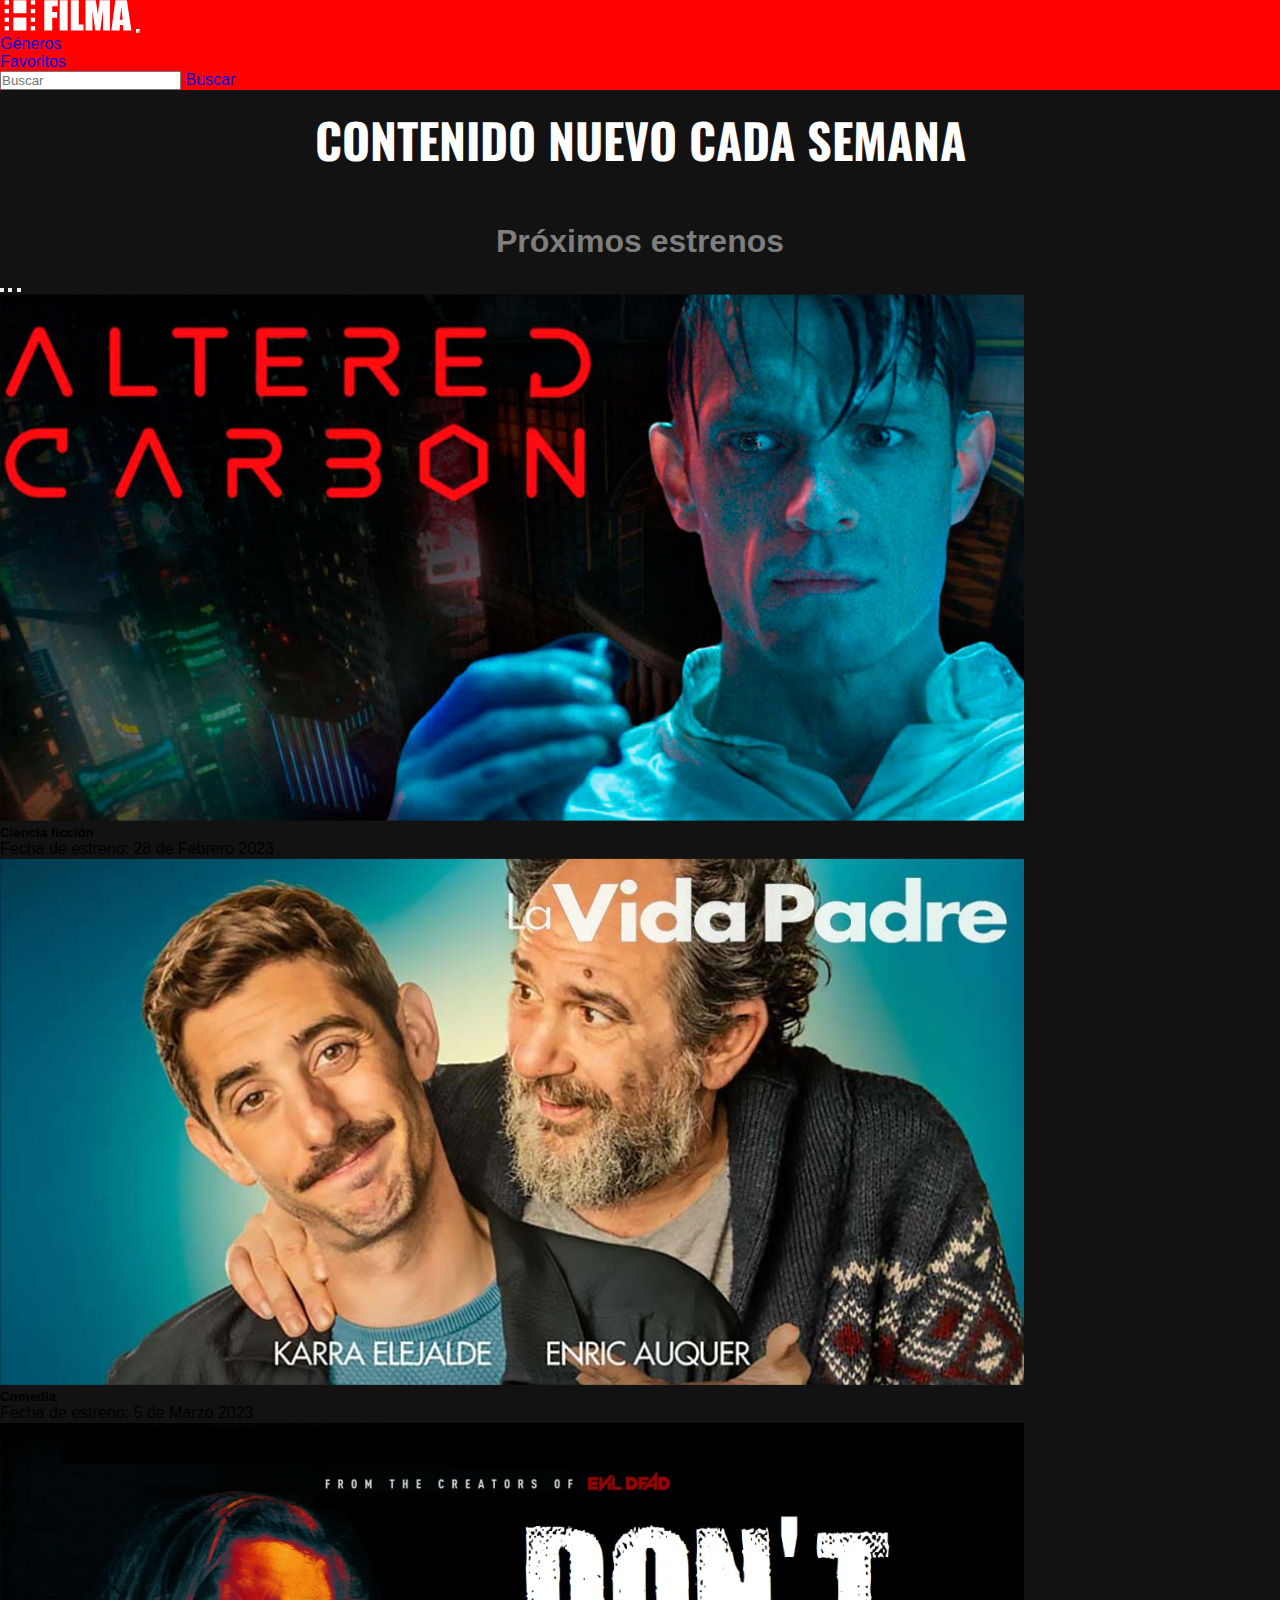
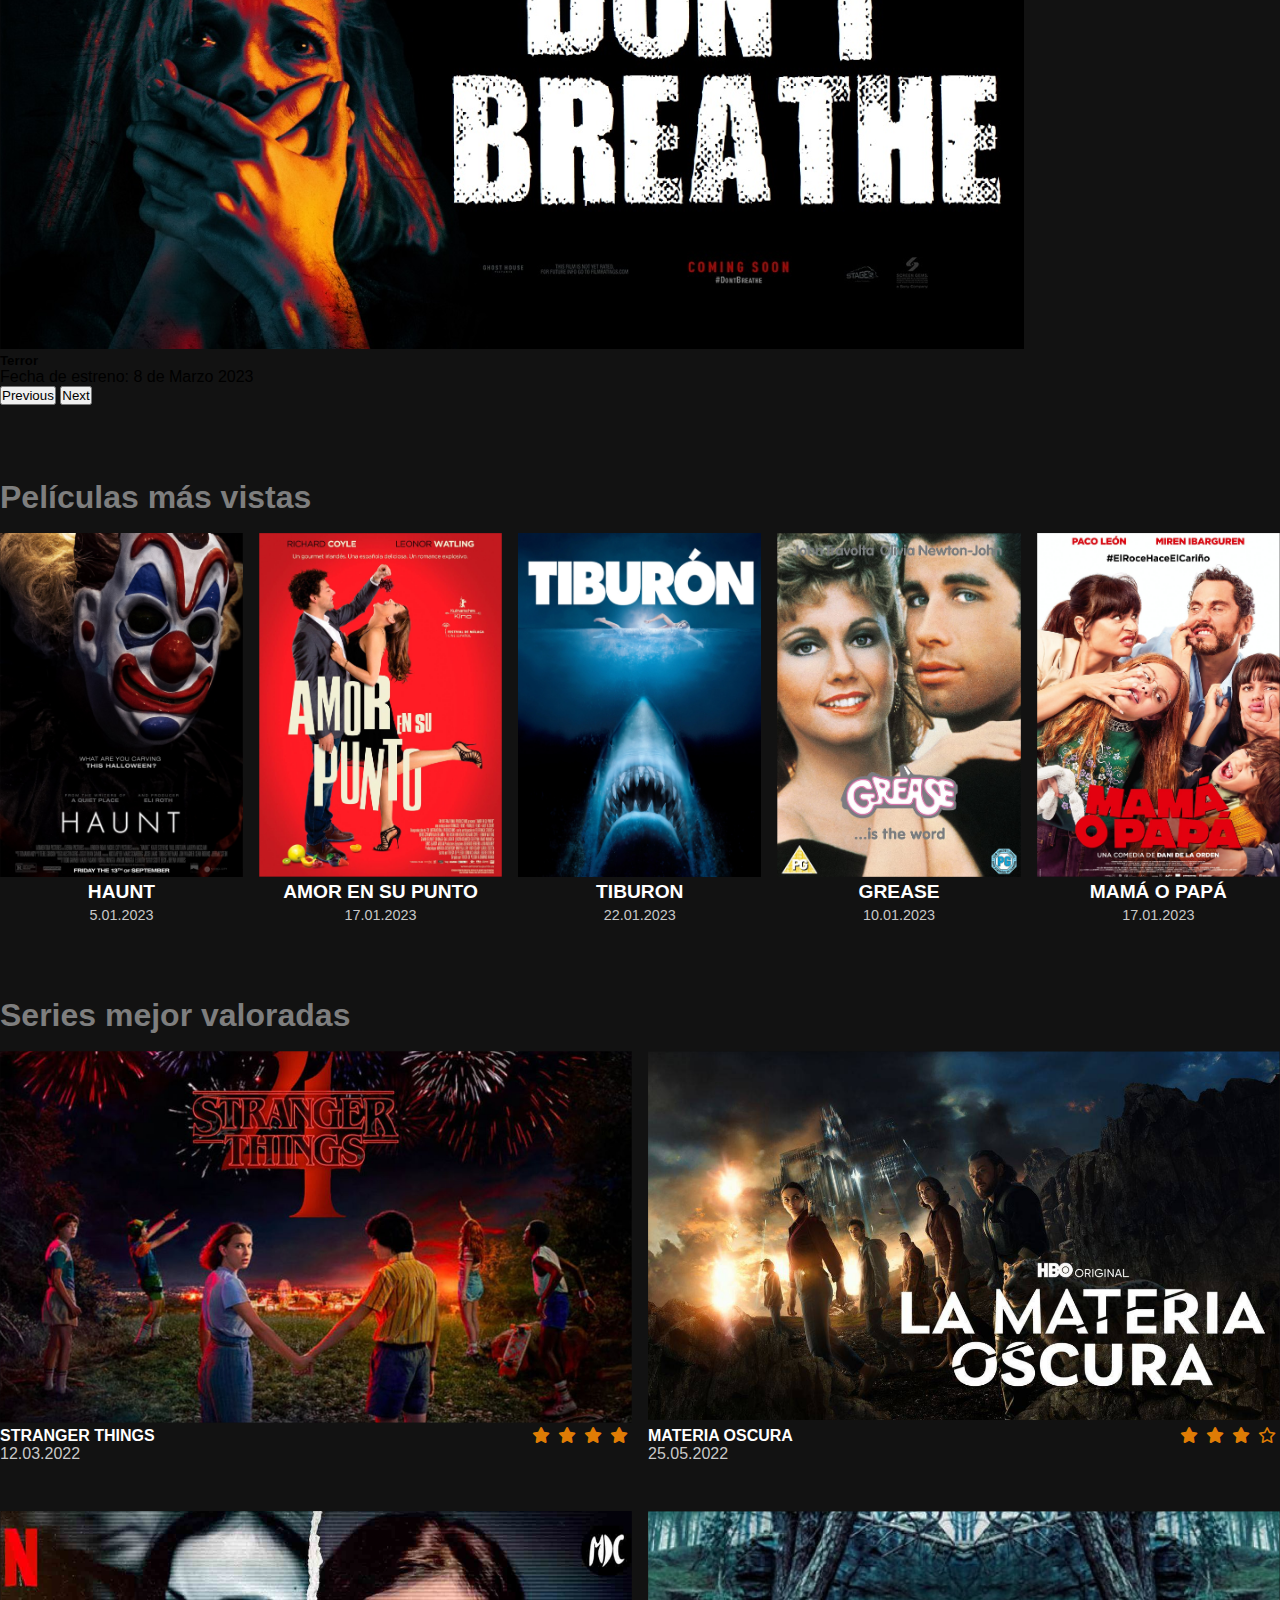
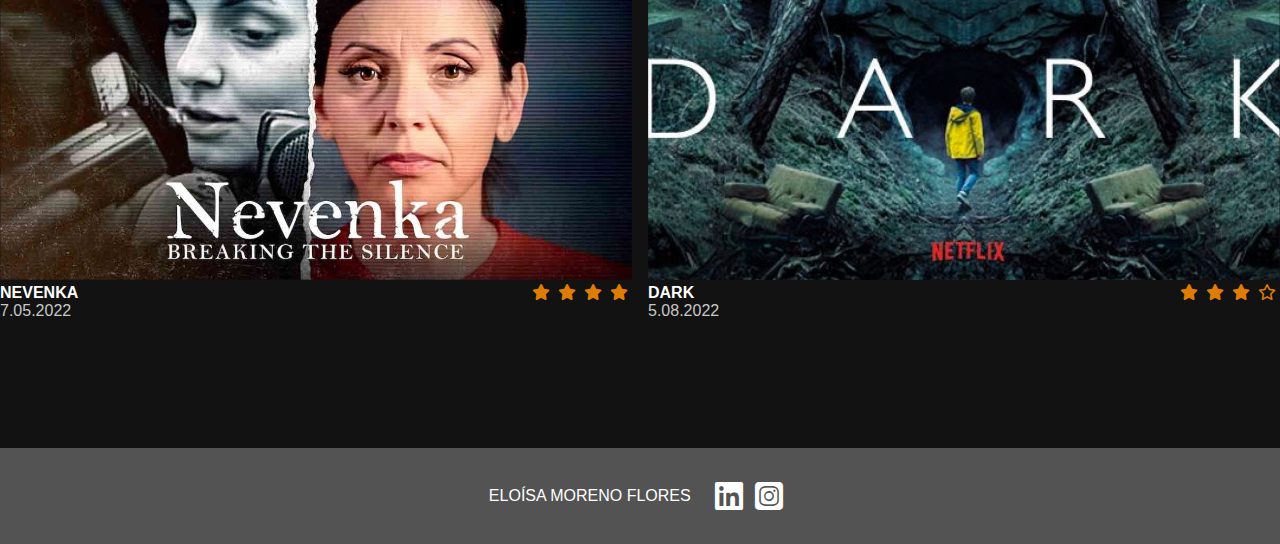
<file: index.html>
<!DOCTYPE html>
<html lang="en">

<head>
  <meta charset="UTF-8">
  <meta http-equiv="X-UA-Compatible" content="IE=edge">
  <meta name="viewport" content="width=device-width, initial-scale=1.0">
  <title>Home</title>
  <!-- font awesome -->
  <link rel="stylesheet" href="https://cdnjs.cloudflare.com/ajax/libs/font-awesome/6.2.1/css/all.min.css">
  <!-- bootstrap css -->
  <link href="https://cdn.jsdelivr.net/npm/bootstrap@5.3.0-alpha1/dist/css/bootstrap.min.css" rel="stylesheet"
    integrity="sha384-GLhlTQ8iRABdZLl6O3oVMWSktQOp6b7In1Zl3/Jr59b6EGGoI1aFkw7cmDA6j6gD" crossorigin="anonymous">
  <!-- link tipografias google fonts -->
  <link rel="preconnect" href="https://fonts.googleapis.com">
  <link rel="preconnect" href="https://fonts.gstatic.com" crossorigin>
  <link href="https://fonts.googleapis.com/css2?family=Oswald:wght@500&display=swap" rel="stylesheet">

  <!-- mi hoja de estilos, predomina sobre bootstrap -->
  <link rel="stylesheet" href="assets/styles/style.css">
    <link rel="stylesheet" href="home/styles/style.css">
</head>


<body class="home page">
  <header>

    <nav class="navbar fixed-top navbar-expand-lg">
      <div class="container-fluid">
         <a href="index.html"><img src="assets/img/logo/logo_negative.svg" class="me-3" alt=""></a>

        <button class="navbar-toggler " type="button" data-bs-toggle="collapse" data-bs-target="#navbarSupportedContent" aria-controls="navbarSupportedContent" aria-expanded="false" aria-label="Toggle navigation">
          <span class="navbar-toggler-icon"></span>
        </button>

        <div class="collapse navbar-collapse" id="navbarSupportedContent">
          <ul class="navbar-nav me-auto mb-2 mb-lg-0">

            <li class="nav-item pt-2 ms-2">
              <a class="nav-link text-white" href="genres/genres/genres.html">Géneros</a>
            </li>
            <li class="nav-item pt-2 ms-2">
              <a class="nav-link text-white" href="favorite/favorite.html">Favoritos</a>
            </li>
          </ul>

          <form class="d-flex" role="search">
            <input class="form-control me-2" type="search" placeholder="Buscar" aria-label="Search">
            <a class="btn btn-outline-success border border-light text-white" href="../search/search-results.html">
            Buscar
          </a>
          </form>
        </div>
      </div>
    </nav>

    

  </header>


  <main class="container">
    <section class="section-1">
      <h1>
        CONTENIDO NUEVO CADA SEMANA
      </h1>

      <article>
        <h3>
          Próximos estrenos
        </h3>
        
        <div id="carouselExampleCaptions" class="carousel slide">
          <div class="carousel-indicators">
            <button type="button" data-bs-target="#carouselExampleCaptions" data-bs-slide-to="0" class="active"
              aria-current="true" aria-label="Slide 1"></button>
            <button type="button" data-bs-target="#carouselExampleCaptions" data-bs-slide-to="1"
              aria-label="Slide 2"></button>
            <button type="button" data-bs-target="#carouselExampleCaptions" data-bs-slide-to="2"
              aria-label="Slide 3"></button>
          </div>

          <div class="carousel-inner">
            <div class="carousel-item active">
              <a href="detail/detail-serie.html#scf1">
              <img src="assets/img/estrenos/altered_carbon_slide.jpg" class="d-block w-100" alt="...">
            </a>
              <div class="carousel-caption d-none d-md-block">
                <h5>Ciencia ficción</h5>
                <p>Fecha de estreno: 28 de Febrero 2023</p>
              </div>
            </div>

            <div class="carousel-item">
              <a href="detail/detail-movie.html#pc1">
              <img src="assets/img/estrenos/vida_padre_slide.jpg" class="d-block w-100" alt="...">
              </a>
              <div class="carousel-caption d-none d-md-block">
                <h5>Comedia</h5>
                <p>Fecha de estreno: 5 de Marzo 2023</p>
              </div>
            </div>

            <div class="carousel-item">
              <a href="detail/detail-movie.html#pt1">
              <img src="assets/img/estrenos/dont_breathe_slide.jpg" class="d-block w-100" alt="...">
            </a>
              <div class="carousel-caption d-none d-md-block">
                <h5>Terror</h5>
                <p>Fecha de estreno: 8 de Marzo 2023</p>
              </div>
            </div>
          </div>
          <button class="carousel-control-prev" type="button" data-bs-target="#carouselExampleCaptions"
            data-bs-slide="prev">
            <span class="carousel-control-prev-icon" aria-hidden="true"></span>
            <span class="visually-hidden">Previous</span>
          </button>
          <button class="carousel-control-next" type="button" data-bs-target="#carouselExampleCaptions"
            data-bs-slide="next">
            <span class="carousel-control-next-icon" aria-hidden="true"></span>
            <span class="visually-hidden">Next</span>
          </button>
        </div>
      </article>
    </section>


    <!-- segunda listado peliculas más vistas-->
    <section class="section-2">
      <h3>Películas más vistas</h3>

      <ul class="content">
        <li>
          <a href="detail/detail-movie.html#pt3" class="card-film">
            <figure>
              <img src="assets/img/peliculas/terror/haunt.jpg" alt="">
            </figure>
            <div class="data-card-film">
              <h4 class="title-card-film">HAUNT</h4>
              <p> 5.01.2023 </p>
            </div>
          </a>
        </li>

        <li>
          <a href="detail/detail-movie.html#pr1" class="card-film">
            <figure>
              <img src="assets/img/peliculas/romanticas/amor_en_su_punto.jpg" alt="">
            </figure>
            <div class="data-card-film">
              <h4 class="title-card-film">AMOR EN SU PUNTO</h4>
              <p> 17.01.2023 </p>
            </div>
          </a>
        </li>

        <li>
          <a href="detail/detail-movie.html#pcla1" class="card-film">
            <figure>
              <img src="assets/img/peliculas/clasicos/tiburon.jpg" alt="">
            </figure>
            <div class="data-card-film">
              <h4 class="title-card-film">TIBURON</h4>
              <p> 22.01.2023 </p>
            </div>
          </a>
        </li>

        <li>
          <a href="detail/detail-movie.html#pcla2" class="card-film">
            <figure>
              <img src="assets/img/peliculas/clasicos/grease.jpg" alt="">
            </figure>
            <div class="data-card-film">
              <h4 class="title-card-film"> GREASE</h4>
              <p>10.01.2023 </p>
            </div>
          </a>
        </li>

        <li>
          <a href="detail/detail-movie.html#pc2" class="card-film">
            <figure>
              <img src="assets/img/peliculas/comedia/mama_o_papa.jpg" alt="">
            </figure>
            <div class="data-card-film">
              <h4 class="title-card-film">MAMÁ O PAPÁ</h4>
              <p> 17.01.2023 </p>
            </div>
          </a>
        </li>
      </ul>
    </section>


    <!-- tercer listado series mejor valoradas-->
    <section class="section-3 container">
      <h3>
        Series mejor valoradas
      </h3>

      <ul class="content">
        <li>
      <a href="detail/detail-serie.html#scf2" class="card-serie">
        <figure>
          <img src="assets/img/series/ciencia_ficcion/stranger_things.jpg" alt="">
        </figure>
        <div class="data-card-serie">
          <div class="content-data">
            <h4 class="title-card-serie">STRANGER THINGS</h4>
            <div class="star">
              <i class="fa-solid fa-star"></i>
              <i class="fa-solid fa-star"></i>
              <i class="fa-solid fa-star"></i>
              <i class="fa-solid fa-star"></i>
            </div>
          </div>
          <p>12.03.2022</p>
        </div>
      </a>
    </li>

      <li>
      <a href="detail/detail-serie.html#sa1" class="card-serie">
        <figure>
          <img src="assets/img/series/aventuras/materia_oscura.jpg" alt="">
        </figure>
        <div class="data-card-serie">
          <div class="content-data">
            <h4 class="title-card-serie">MATERIA OSCURA</h4>
            <div class="star">
              <i class="fa-solid fa-star"></i>
              <i class="fa-solid fa-star"></i>
              <i class="fa-solid fa-star"></i>
              <i class="fa-regular fa-star"></i>
            </div>
          </div>
          <p>25.05.2022</p>
        </div>
      </a>
    </li>

    <li>
      <a href="detail/detail-serie.html#sd1" class="card-serie">
        <figure>
          <img src="assets/img/series/documental/nevenka.jpg" alt="">
        </figure>
        <div class="data-card-serie">
          <div class="content-data">
            <h4 class="title-card-serie">NEVENKA</h4>
            <div class="star">
              <i class="fa-solid fa-star"></i>
              <i class="fa-solid fa-star"></i>
              <i class="fa-solid fa-star"></i>
              <i class="fa-solid fa-star"></i>
            </div>
          </div>
          <p>7.05.2022</p>
        </div>
      </a>
    </li>

    <li>
      <a href="detail/detail-serie.html#st1" class="card-serie">
        <figure>
          <img src="assets/img/series/terror-serie/dark.jpg" alt="">
        </figure>
        <div class="data-card-serie">
          <div class="content-data">
            <h4 class="title-card-serie">DARK</h4>
            <div class="star">
              <i class="fa-solid fa-star"></i>
              <i class="fa-solid fa-star"></i>
              <i class="fa-solid fa-star"></i>
              <i class="fa-regular fa-star"></i>
            </div>
          </div>
          <p>5.08.2022</p>
        </div>
      </a>
    </li>
    </ul>



    </section>

  </main>

  <footer>
    <section class="data-footer">
      <p>ELOÍSA MORENO FLORES</p>
      <article class="icon-footer">
        <a href="https://www.linkedin.com/in/eloisamorenoflores/" target="blanket"><i
            class="fa-brands fa-linkedin"></i></a>
        <a href="https://www.instagram.com/el0isa" target="blanket"><i class="fa-brands fa-square-instagram"></i></a>
      </article>
    </section>

  </footer>




  <!-- bootstrap js -->
  <script src="https://cdn.jsdelivr.net/npm/bootstrap@5.3.0-alpha1/dist/js/bootstrap.bundle.min.js"
    integrity="sha384-w76AqPfDkMBDXo30jS1Sgez6pr3x5MlQ1ZAGC+nuZB+EYdgRZgiwxhTBTkF7CXvN"
    crossorigin="anonymous"></script>
</body>

</html>
</file>
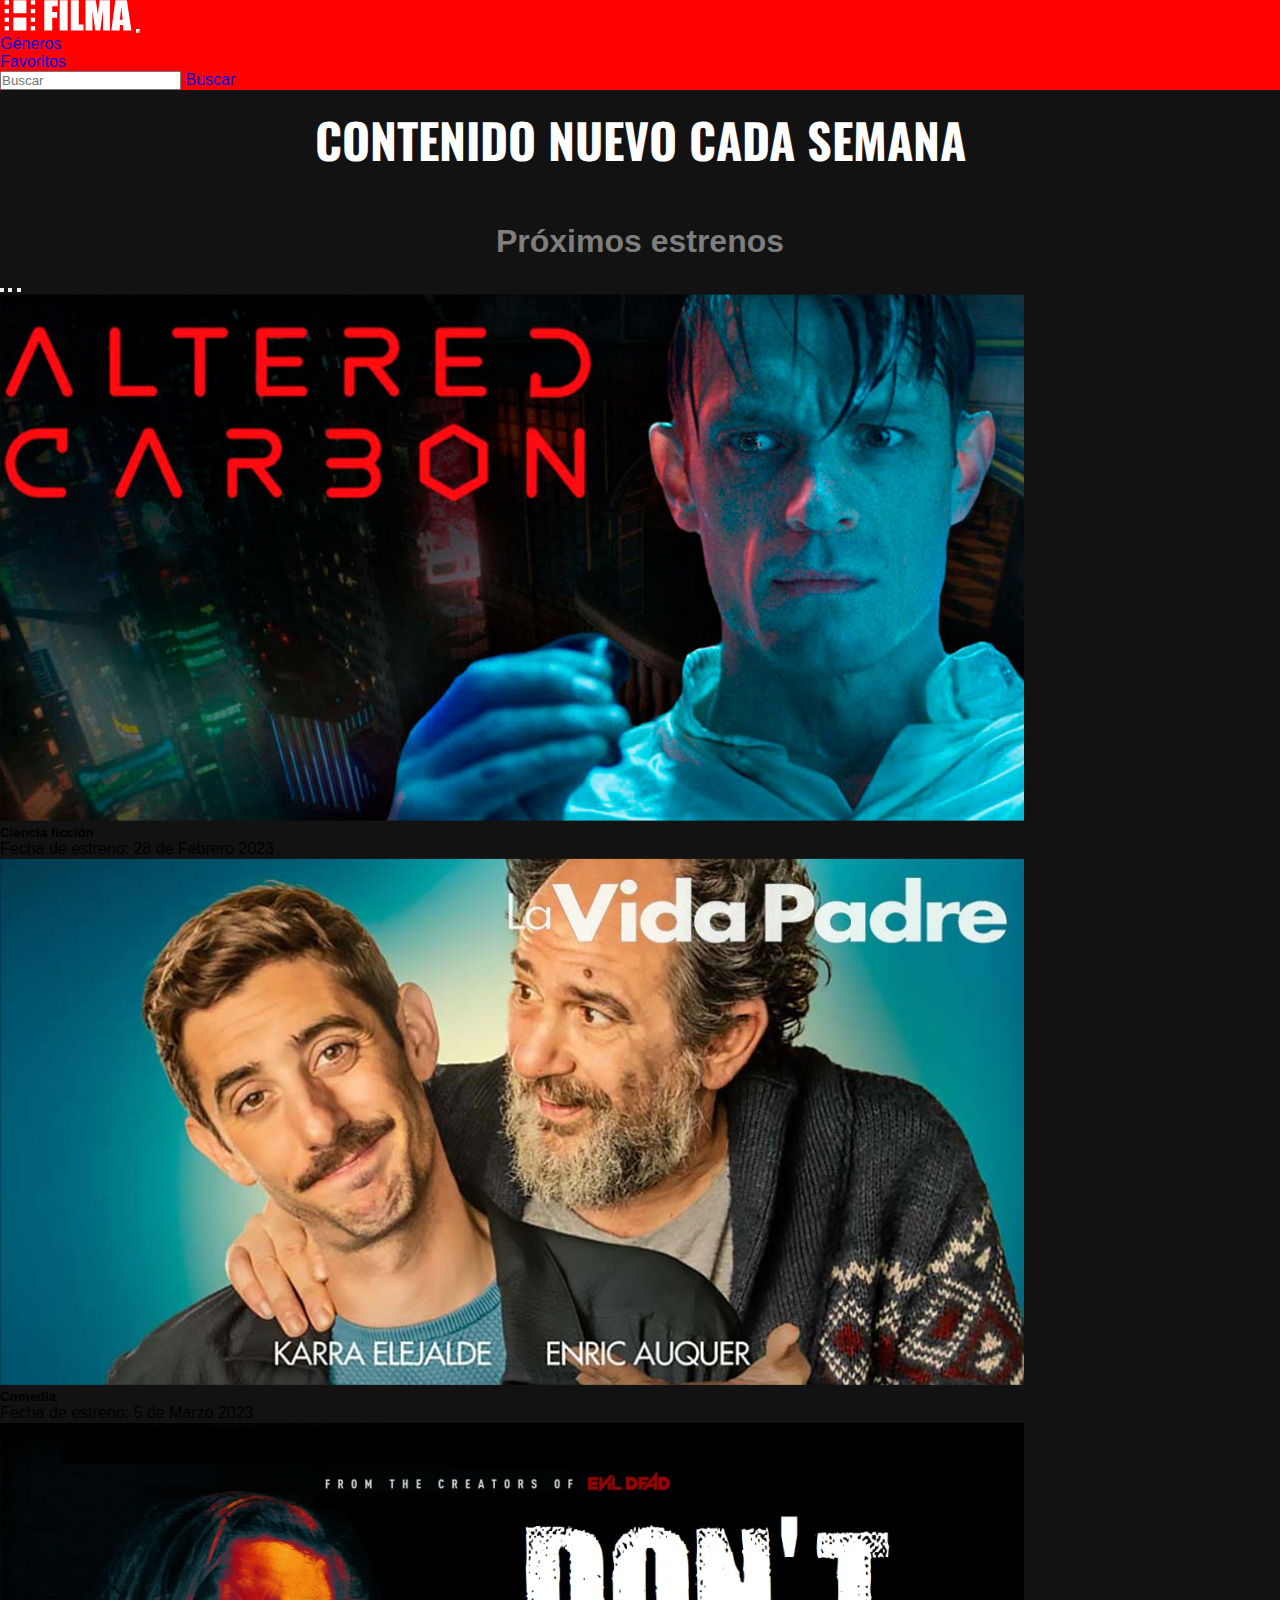
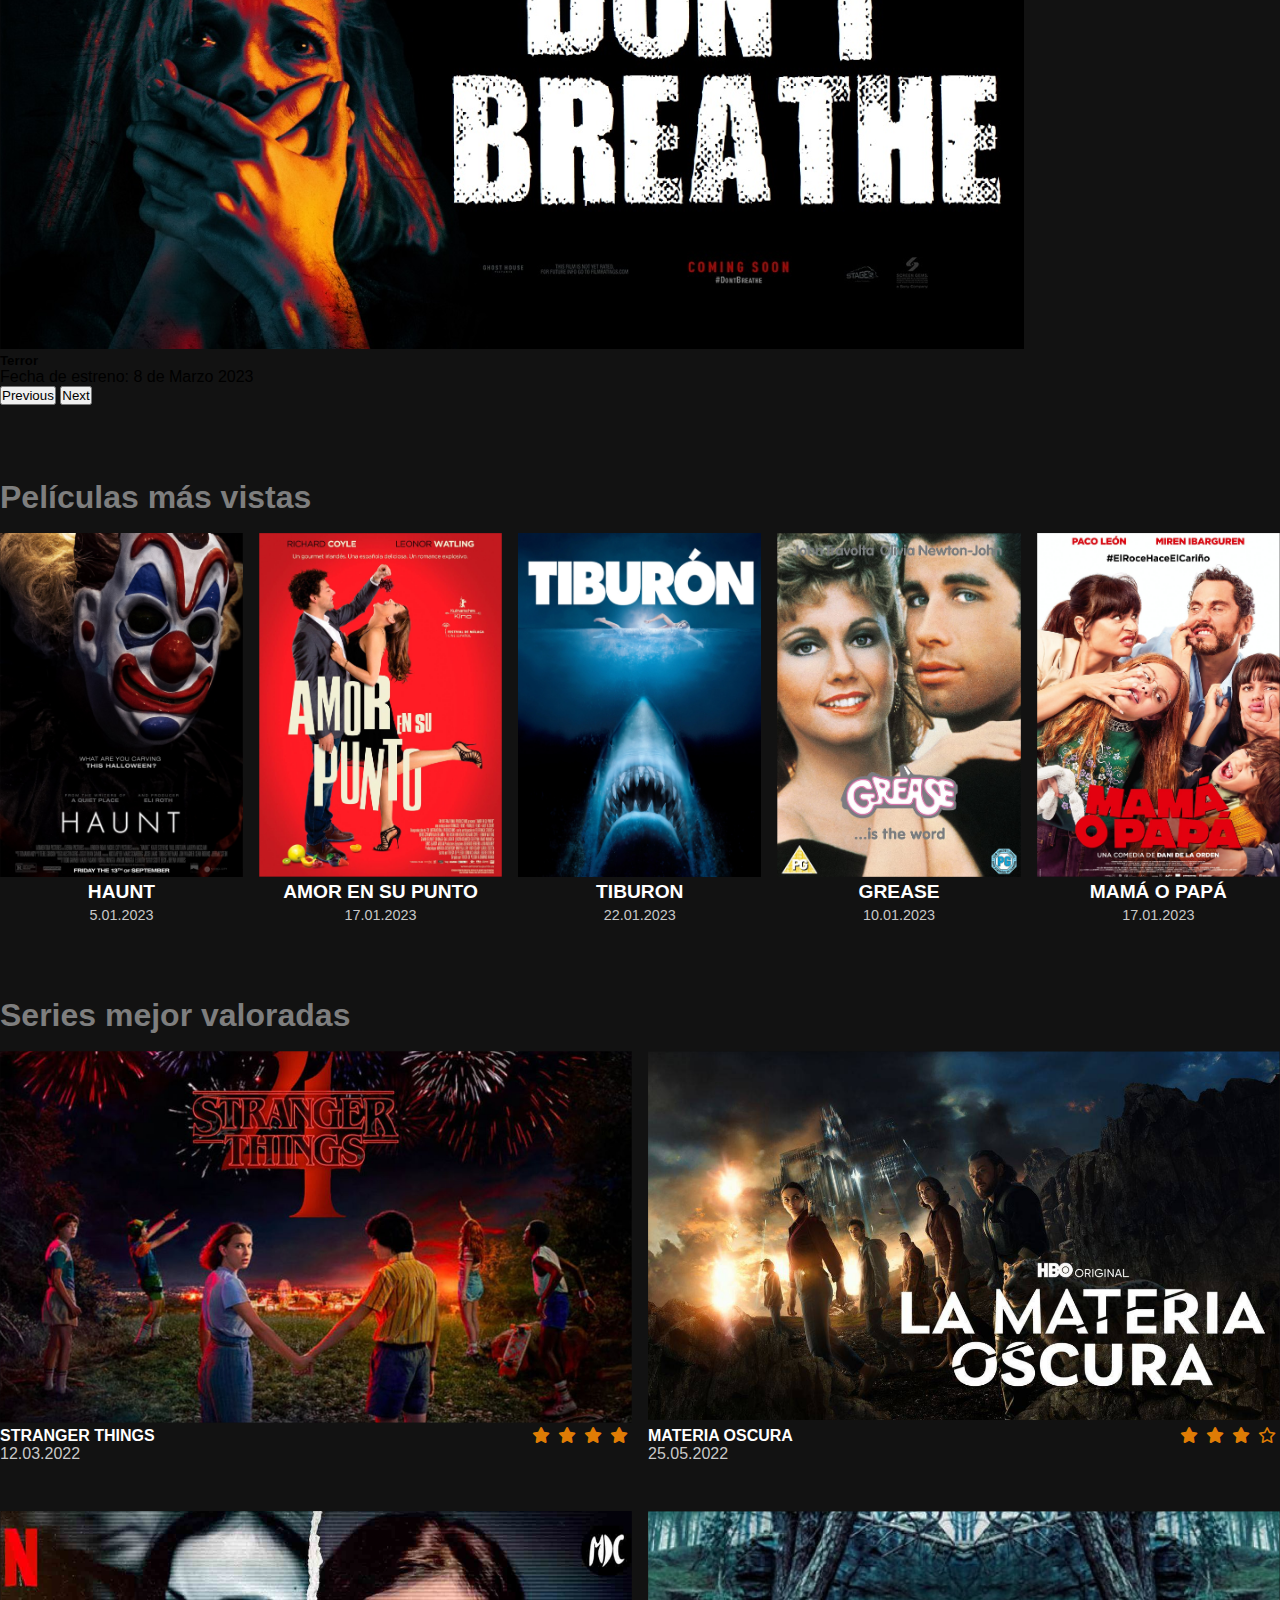
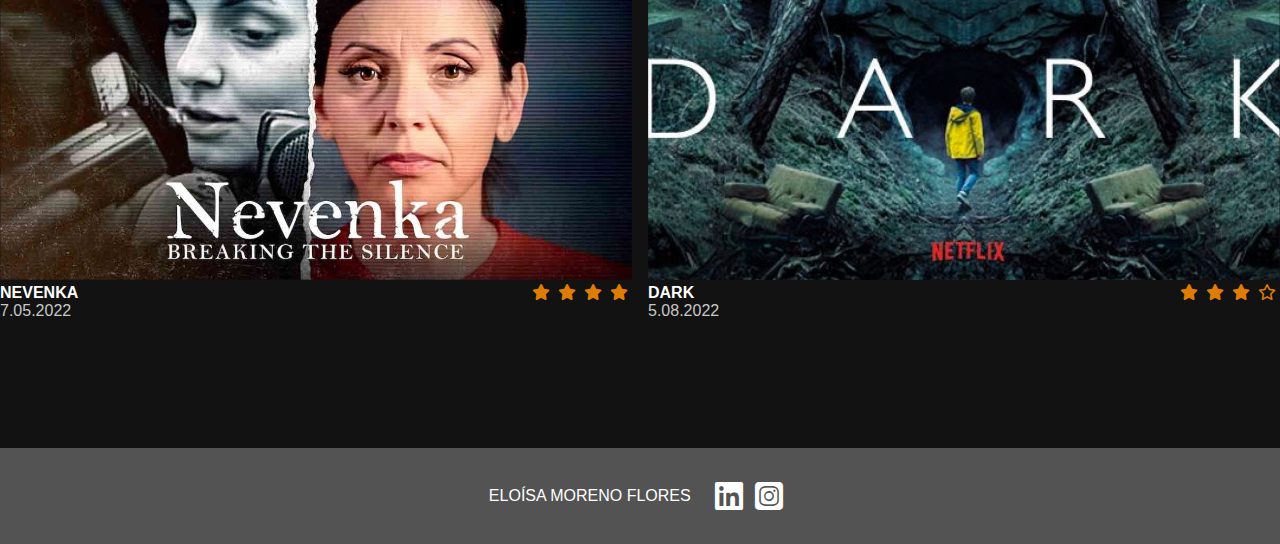
<file: home/index.html>
<!DOCTYPE html>
<html lang="en">

<head>
  <meta charset="UTF-8">
  <meta http-equiv="X-UA-Compatible" content="IE=edge">
  <meta name="viewport" content="width=device-width, initial-scale=1.0">
  <title>Home</title>
  <!-- font awesome -->
  <link rel="stylesheet" href="https://cdnjs.cloudflare.com/ajax/libs/font-awesome/6.2.1/css/all.min.css">
  <!-- bootstrap css -->
  <link href="https://cdn.jsdelivr.net/npm/bootstrap@5.3.0-alpha1/dist/css/bootstrap.min.css" rel="stylesheet"
    integrity="sha384-GLhlTQ8iRABdZLl6O3oVMWSktQOp6b7In1Zl3/Jr59b6EGGoI1aFkw7cmDA6j6gD" crossorigin="anonymous">
  <!-- link tipografias google fonts -->
  <link rel="preconnect" href="https://fonts.googleapis.com">
  <link rel="preconnect" href="https://fonts.gstatic.com" crossorigin>
  <link href="https://fonts.googleapis.com/css2?family=Oswald:wght@500&display=swap" rel="stylesheet">

  <!-- mi hoja de estilos, predomina sobre bootstrap -->
  <link rel="stylesheet" href="../assets/styles/style.css">
    <link rel="stylesheet" href="../home/styles/style.css">
</head>


<body class="home page">
  <header>

    <nav class="navbar fixed-top navbar-expand-lg">
      <div class="container-fluid">
         <a href="../home/index.html"><img src="../assets/img/logo/logo_negative.svg" class="me-3" alt=""></a>

        <button class="navbar-toggler " type="button" data-bs-toggle="collapse" data-bs-target="#navbarSupportedContent" aria-controls="navbarSupportedContent" aria-expanded="false" aria-label="Toggle navigation">
          <span class="navbar-toggler-icon"></span>
        </button>

        <div class="collapse navbar-collapse" id="navbarSupportedContent">
          <ul class="navbar-nav me-auto mb-2 mb-lg-0">

            <li class="nav-item pt-2 ms-2">
              <a class="nav-link text-white" href="../genres/genres/genres.html">Géneros</a>
            </li>
            <li class="nav-item pt-2 ms-2">
              <a class="nav-link text-white" href="../favorite/favorite.html">Favoritos</a>
            </li>
          </ul>

          <form class="d-flex" role="search">
            <input class="form-control me-2" type="search" placeholder="Buscar" aria-label="Search">
            <a class="btn btn-outline-success border border-light text-white" href="../search/search-results.html">
            Buscar
          </a>
          </form>
        </div>
      </div>
    </nav>

    

  </header>


  <main class="container">
    <section class="section-1">
      <h1>
        CONTENIDO NUEVO CADA SEMANA
      </h1>

      <article>
        <h3>
          Próximos estrenos
        </h3>
        
        <div id="carouselExampleCaptions" class="carousel slide">
          <div class="carousel-indicators">
            <button type="button" data-bs-target="#carouselExampleCaptions" data-bs-slide-to="0" class="active"
              aria-current="true" aria-label="Slide 1"></button>
            <button type="button" data-bs-target="#carouselExampleCaptions" data-bs-slide-to="1"
              aria-label="Slide 2"></button>
            <button type="button" data-bs-target="#carouselExampleCaptions" data-bs-slide-to="2"
              aria-label="Slide 3"></button>
          </div>

          <div class="carousel-inner">
            <div class="carousel-item active">
              <a href="../detail/detail-serie.html#scf1">
              <img src="../assets/img/estrenos/altered_carbon_slide.jpg" class="d-block w-100" alt="...">
            </a>
              <div class="carousel-caption d-none d-md-block">
                <h5>Ciencia ficción</h5>
                <p>Fecha de estreno: 28 de Febrero 2023</p>
              </div>
            </div>

            <div class="carousel-item">
              <a href="../detail/detail-movie.html#pc1">
              <img src="../assets/img/estrenos/vida_padre_slide.jpg" class="d-block w-100" alt="...">
              </a>
              <div class="carousel-caption d-none d-md-block">
                <h5>Comedia</h5>
                <p>Fecha de estreno: 5 de Marzo 2023</p>
              </div>
            </div>

            <div class="carousel-item">
              <a href="../detail/detail-movie.html#pt1">
              <img src="../assets/img/estrenos/dont_breathe_slide.jpg" class="d-block w-100" alt="...">
            </a>
              <div class="carousel-caption d-none d-md-block">
                <h5>Terror</h5>
                <p>Fecha de estreno: 8 de Marzo 2023</p>
              </div>
            </div>
          </div>
          <button class="carousel-control-prev" type="button" data-bs-target="#carouselExampleCaptions"
            data-bs-slide="prev">
            <span class="carousel-control-prev-icon" aria-hidden="true"></span>
            <span class="visually-hidden">Previous</span>
          </button>
          <button class="carousel-control-next" type="button" data-bs-target="#carouselExampleCaptions"
            data-bs-slide="next">
            <span class="carousel-control-next-icon" aria-hidden="true"></span>
            <span class="visually-hidden">Next</span>
          </button>
        </div>
      </article>
    </section>


    <!-- segunda listado peliculas más vistas-->
    <section class="section-2">
      <h3>Películas más vistas</h3>

      <ul class="content">
        <li>
          <a href="../detail/detail-movie.html#pt3" class="card-film">
            <figure>
              <img src="../assets/img/peliculas/terror/haunt.jpg" alt="">
            </figure>
            <div class="data-card-film">
              <h4 class="title-card-film">HAUNT</h4>
              <p> 5.01.2023 </p>
            </div>
          </a>
        </li>

        <li>
          <a href="../detail/detail-movie.html#pr1" class="card-film">
            <figure>
              <img src="../assets/img/peliculas/romanticas/amor_en_su_punto.jpg" alt="">
            </figure>
            <div class="data-card-film">
              <h4 class="title-card-film">AMOR EN SU PUNTO</h4>
              <p> 17.01.2023 </p>
            </div>
          </a>
        </li>

        <li>
          <a href="../detail/detail-movie.html#pcla1" class="card-film">
            <figure>
              <img src="../assets/img/peliculas/clasicos/tiburon.jpg" alt="">
            </figure>
            <div class="data-card-film">
              <h4 class="title-card-film">TIBURON</h4>
              <p> 22.01.2023 </p>
            </div>
          </a>
        </li>

        <li>
          <a href="../detail/detail-movie.html#pcla2" class="card-film">
            <figure>
              <img src="../assets/img/peliculas/clasicos/grease.jpg" alt="">
            </figure>
            <div class="data-card-film">
              <h4 class="title-card-film"> GREASE</h4>
              <p>10.01.2023 </p>
            </div>
          </a>
        </li>

        <li>
          <a href="../detail/detail-movie.html#pc2" class="card-film">
            <figure>
              <img src="../assets/img/peliculas/comedia/mama_o_papa.jpg" alt="">
            </figure>
            <div class="data-card-film">
              <h4 class="title-card-film">MAMÁ O PAPÁ</h4>
              <p> 17.01.2023 </p>
            </div>
          </a>
        </li>
      </ul>
    </section>


    <!-- tercer listado series mejor valoradas-->
    <section class="section-3 container">
      <h3>
        Series mejor valoradas
      </h3>

      <ul class="content">
        <li>
      <a href="../detail/detail-serie.html#scf2" class="card-serie">
        <figure>
          <img src="../assets/img/series/ciencia_ficcion/stranger_things.jpg" alt="">
        </figure>
        <div class="data-card-serie">
          <div class="content-data">
            <h4 class="title-card-serie">STRANGER THINGS</h4>
            <div class="star">
              <i class="fa-solid fa-star"></i>
              <i class="fa-solid fa-star"></i>
              <i class="fa-solid fa-star"></i>
              <i class="fa-solid fa-star"></i>
            </div>
          </div>
          <p>12.03.2022</p>
        </div>
      </a>
    </li>

      <li>
      <a href="../detail/detail-serie.html#sa1" class="card-serie">
        <figure>
          <img src="../assets/img/series/aventuras/materia_oscura.jpg" alt="">
        </figure>
        <div class="data-card-serie">
          <div class="content-data">
            <h4 class="title-card-serie">MATERIA OSCURA</h4>
            <div class="star">
              <i class="fa-solid fa-star"></i>
              <i class="fa-solid fa-star"></i>
              <i class="fa-solid fa-star"></i>
              <i class="fa-regular fa-star"></i>
            </div>
          </div>
          <p>25.05.2022</p>
        </div>
      </a>
    </li>

    <li>
      <a href="../detail/detail-serie.html#sd1" class="card-serie">
        <figure>
          <img src="../assets/img/series/documental/nevenka.jpg" alt="">
        </figure>
        <div class="data-card-serie">
          <div class="content-data">
            <h4 class="title-card-serie">NEVENKA</h4>
            <div class="star">
              <i class="fa-solid fa-star"></i>
              <i class="fa-solid fa-star"></i>
              <i class="fa-solid fa-star"></i>
              <i class="fa-solid fa-star"></i>
            </div>
          </div>
          <p>7.05.2022</p>
        </div>
      </a>
    </li>

    <li>
      <a href="../detail/detail-serie.html#st1" class="card-serie">
        <figure>
          <img src="../assets/img/series/terror-serie/dark.jpg" alt="">
        </figure>
        <div class="data-card-serie">
          <div class="content-data">
            <h4 class="title-card-serie">DARK</h4>
            <div class="star">
              <i class="fa-solid fa-star"></i>
              <i class="fa-solid fa-star"></i>
              <i class="fa-solid fa-star"></i>
              <i class="fa-regular fa-star"></i>
            </div>
          </div>
          <p>5.08.2022</p>
        </div>
      </a>
    </li>
    </ul>



    </section>

  </main>

  <footer>
    <section class="data-footer">
      <p>ELOÍSA MORENO FLORES</p>
      <article class="icon-footer">
        <a href="https://www.linkedin.com/in/eloisamorenoflores/" target="blanket"><i
            class="fa-brands fa-linkedin"></i></a>
        <a href="https://www.instagram.com/el0isa" target="blanket"><i class="fa-brands fa-square-instagram"></i></a>
      </article>
    </section>

  </footer>




  <!-- bootstrap js -->
  <script src="https://cdn.jsdelivr.net/npm/bootstrap@5.3.0-alpha1/dist/js/bootstrap.bundle.min.js"
    integrity="sha384-w76AqPfDkMBDXo30jS1Sgez6pr3x5MlQ1ZAGC+nuZB+EYdgRZgiwxhTBTkF7CXvN"
    crossorigin="anonymous"></script>
</body>

</html>
</file>
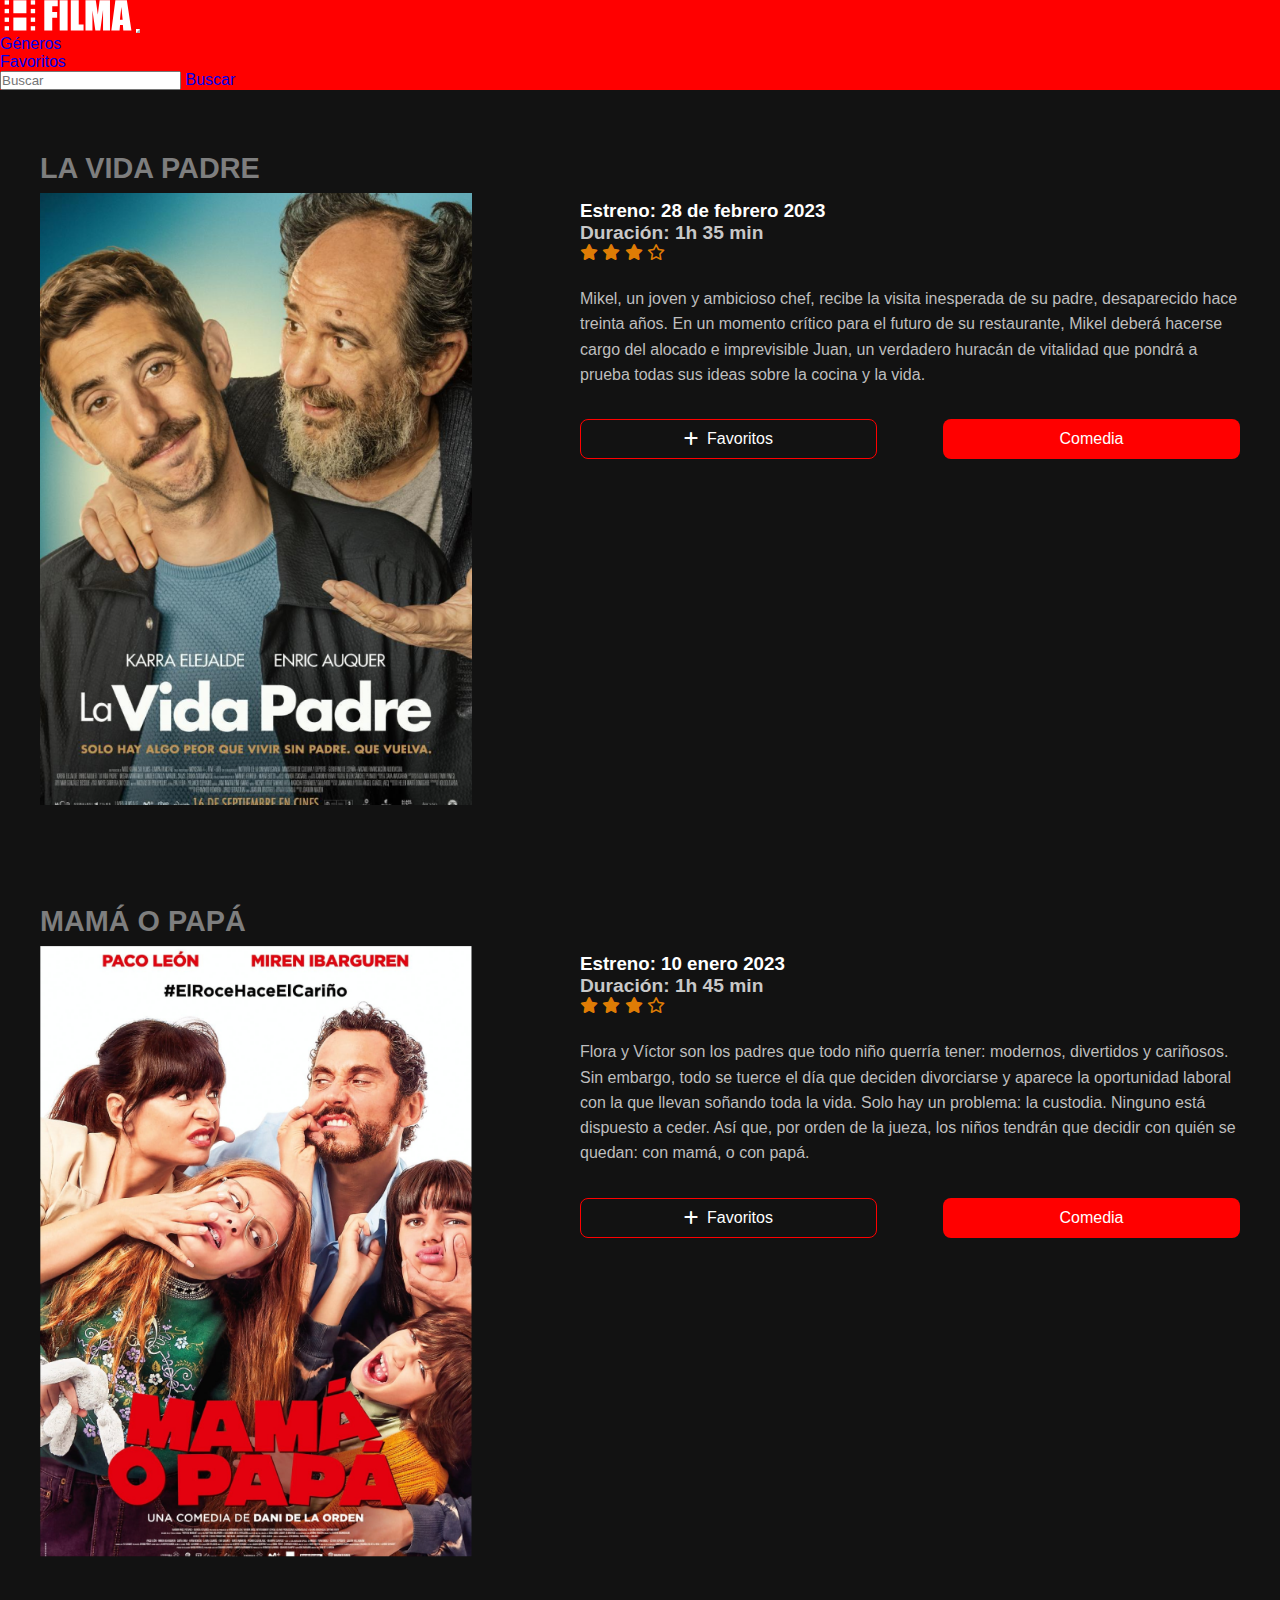
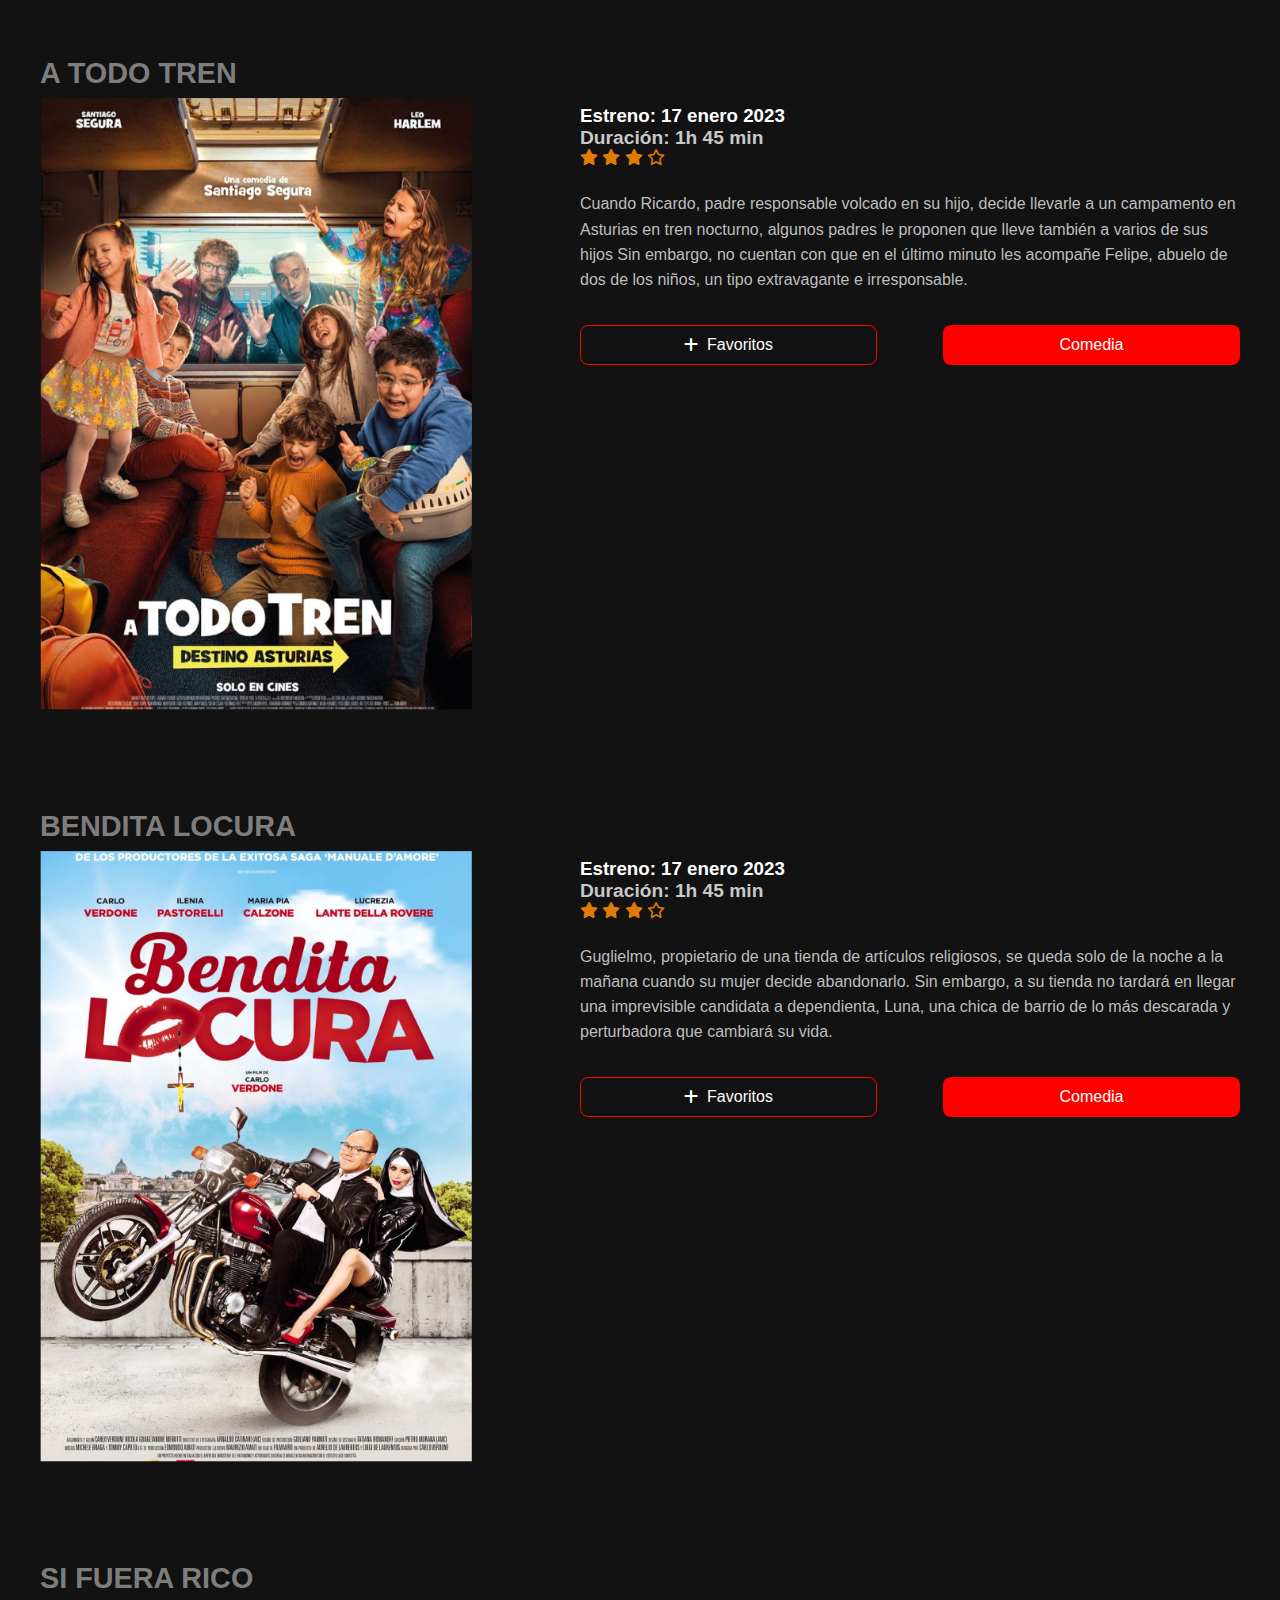
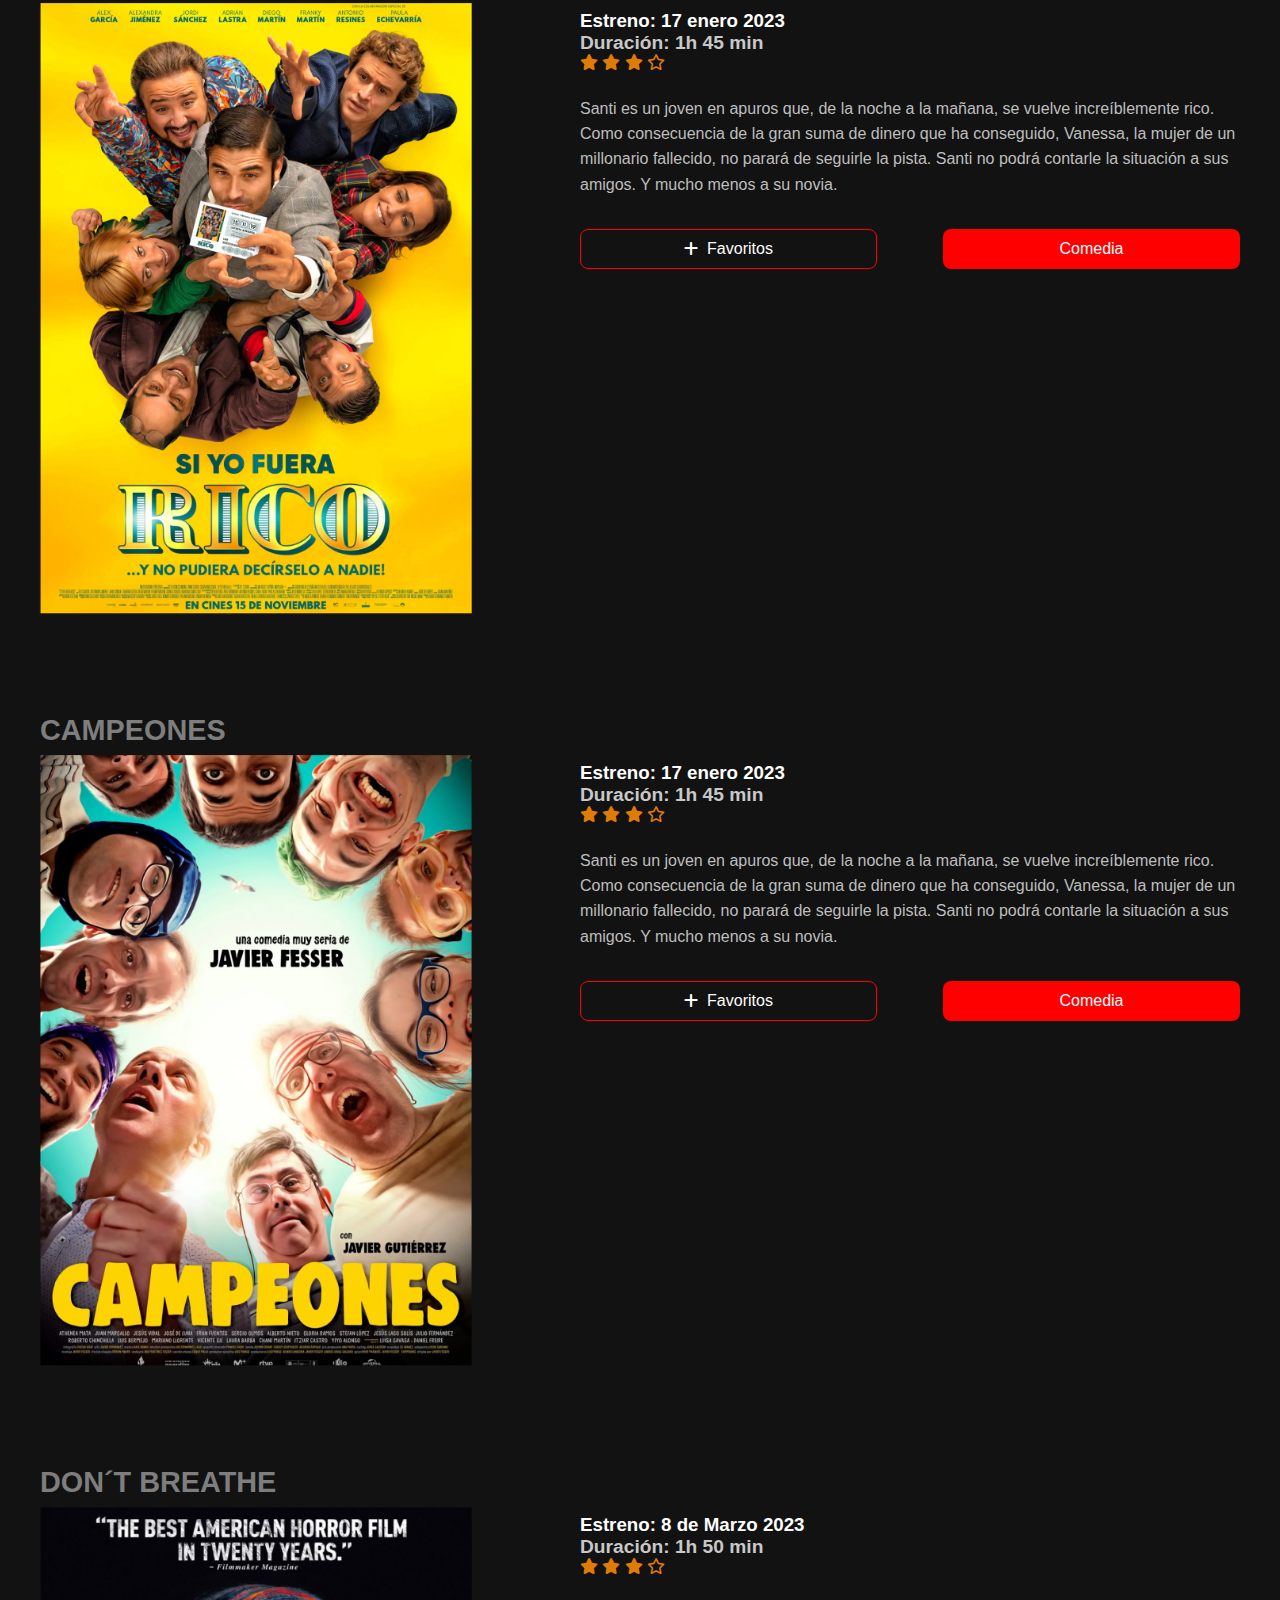
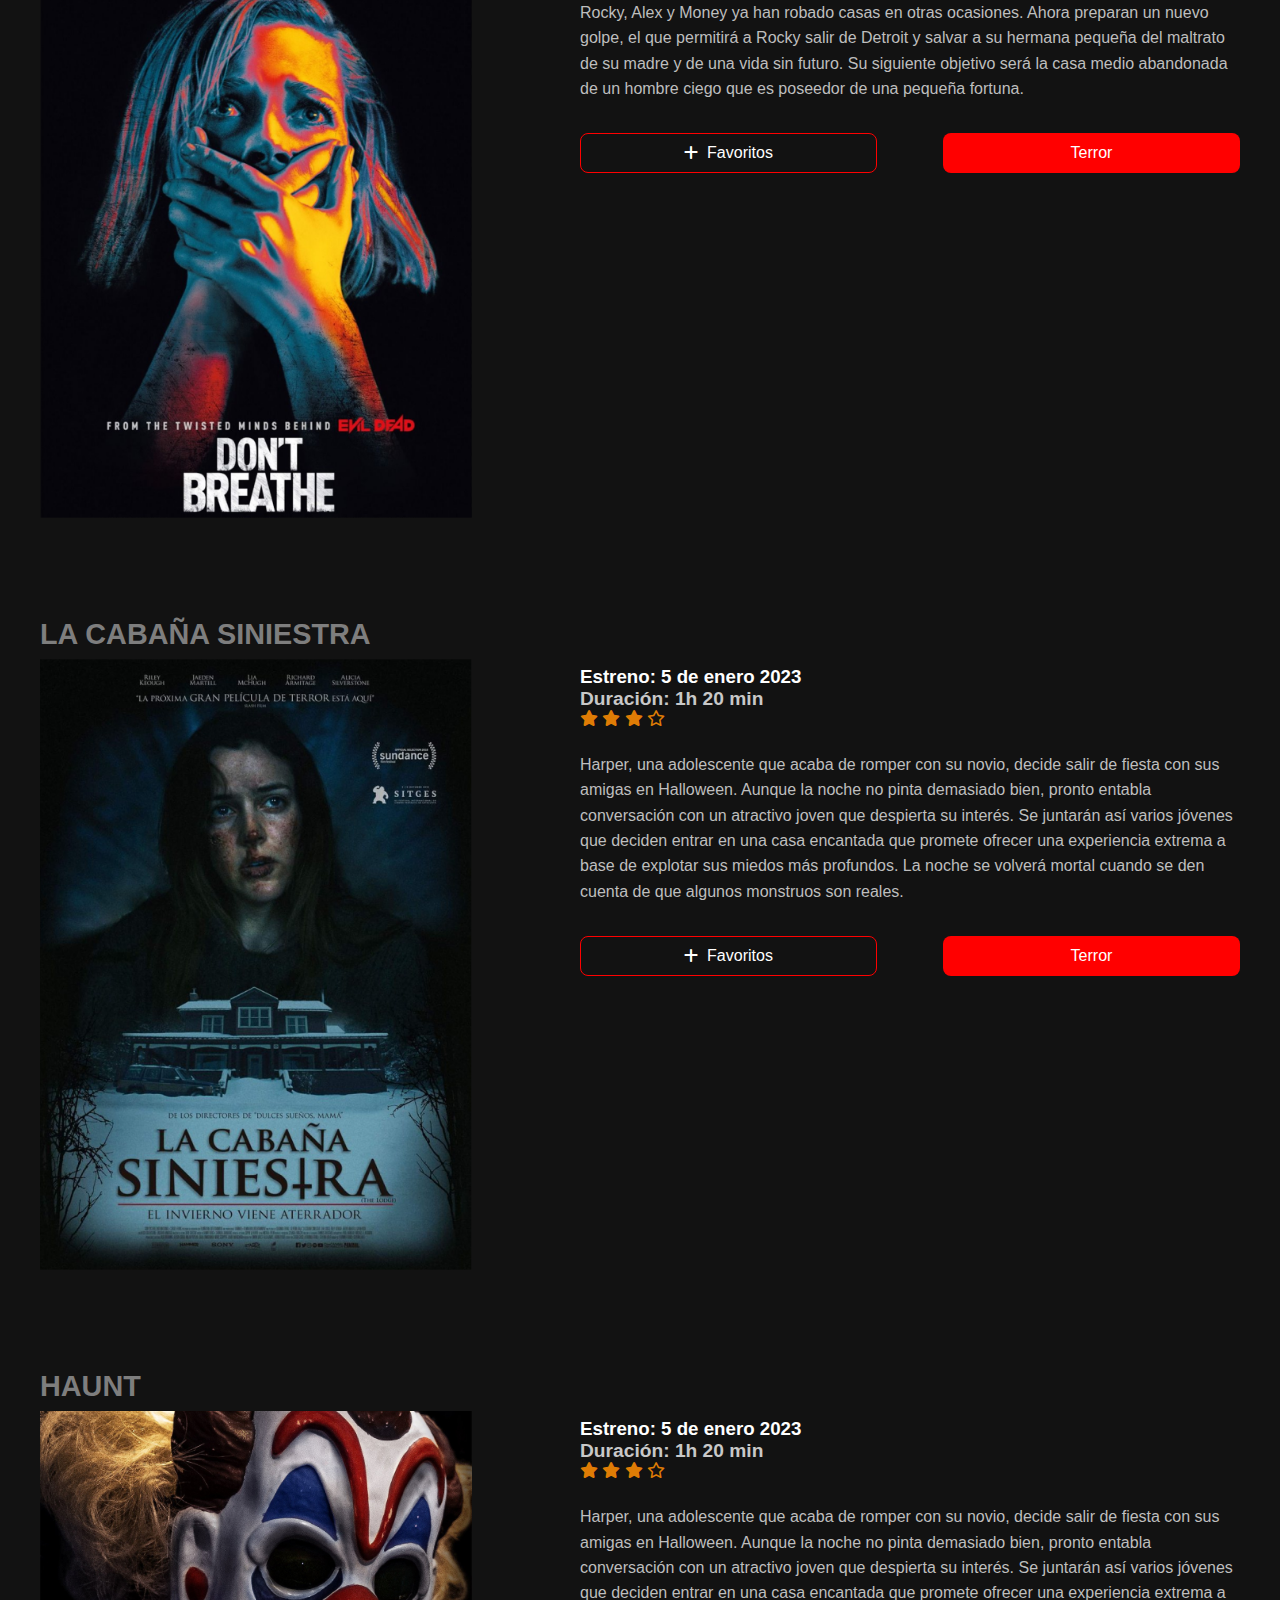
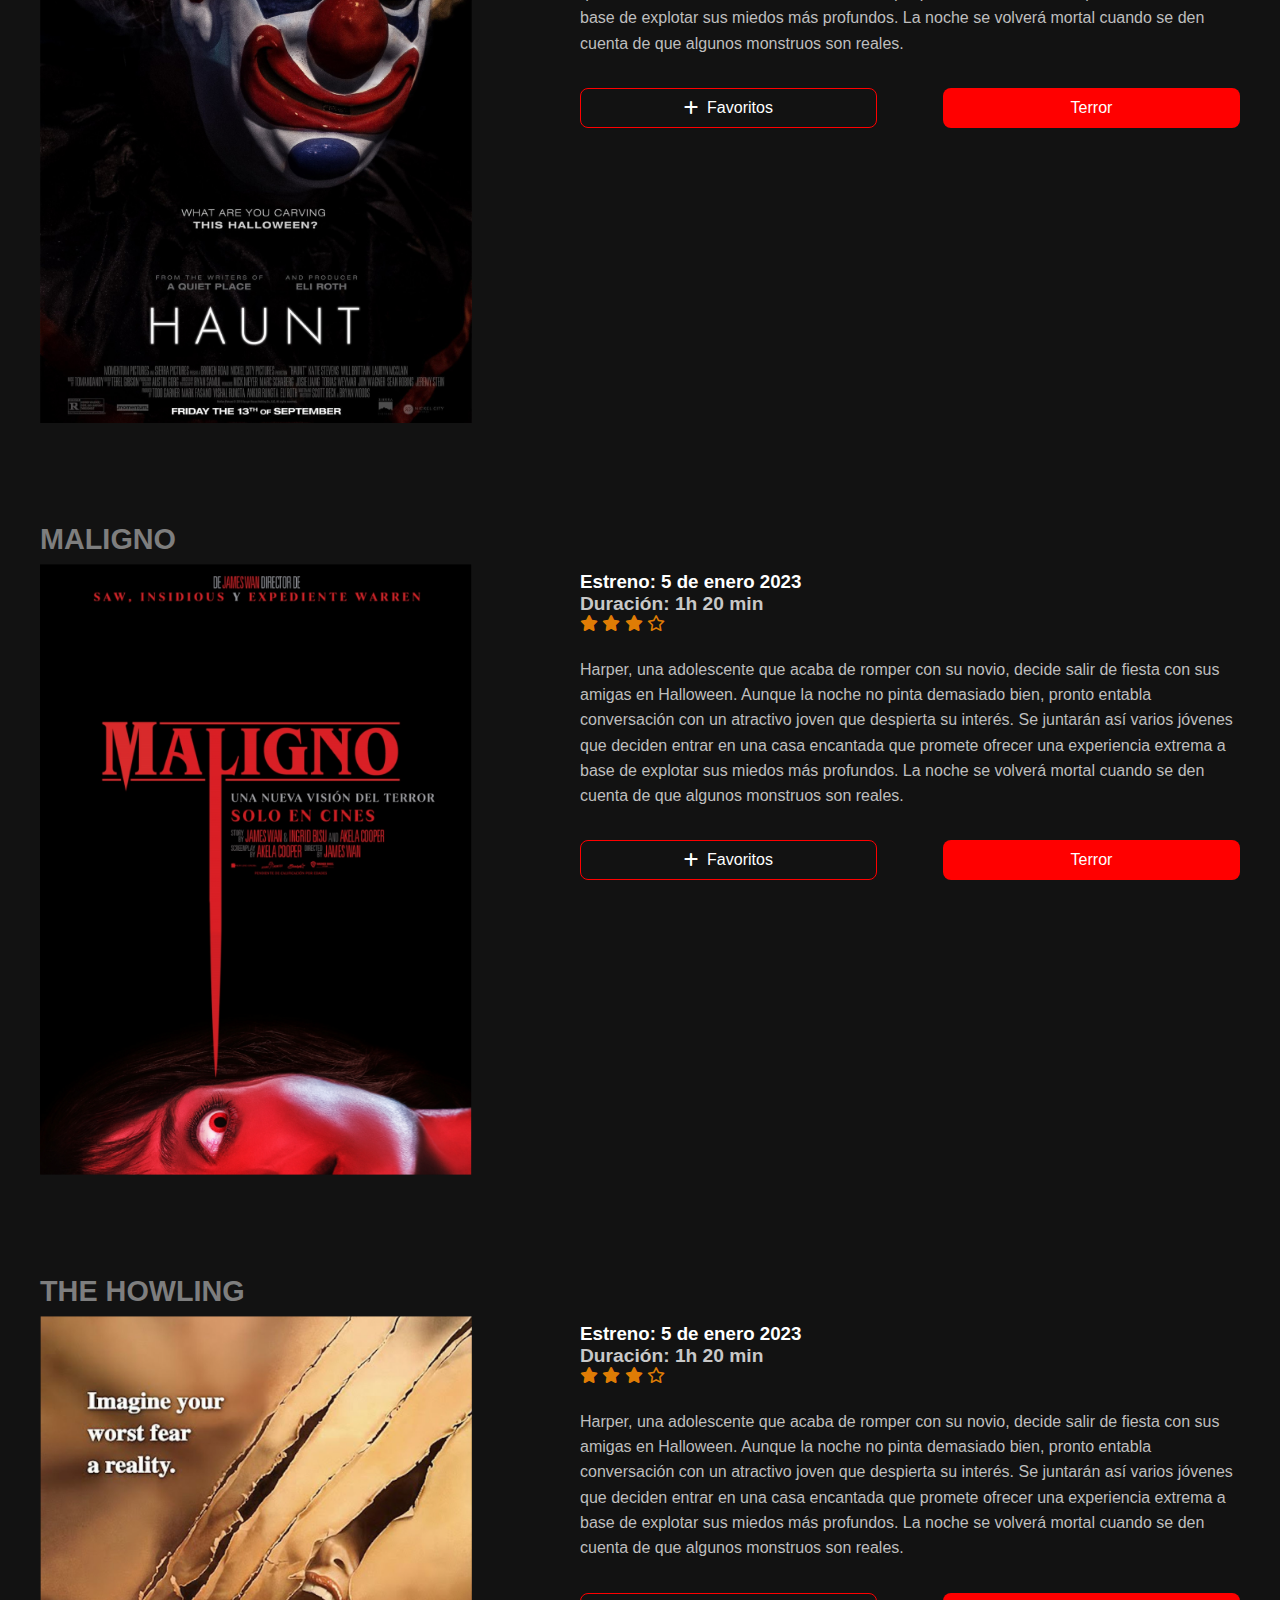
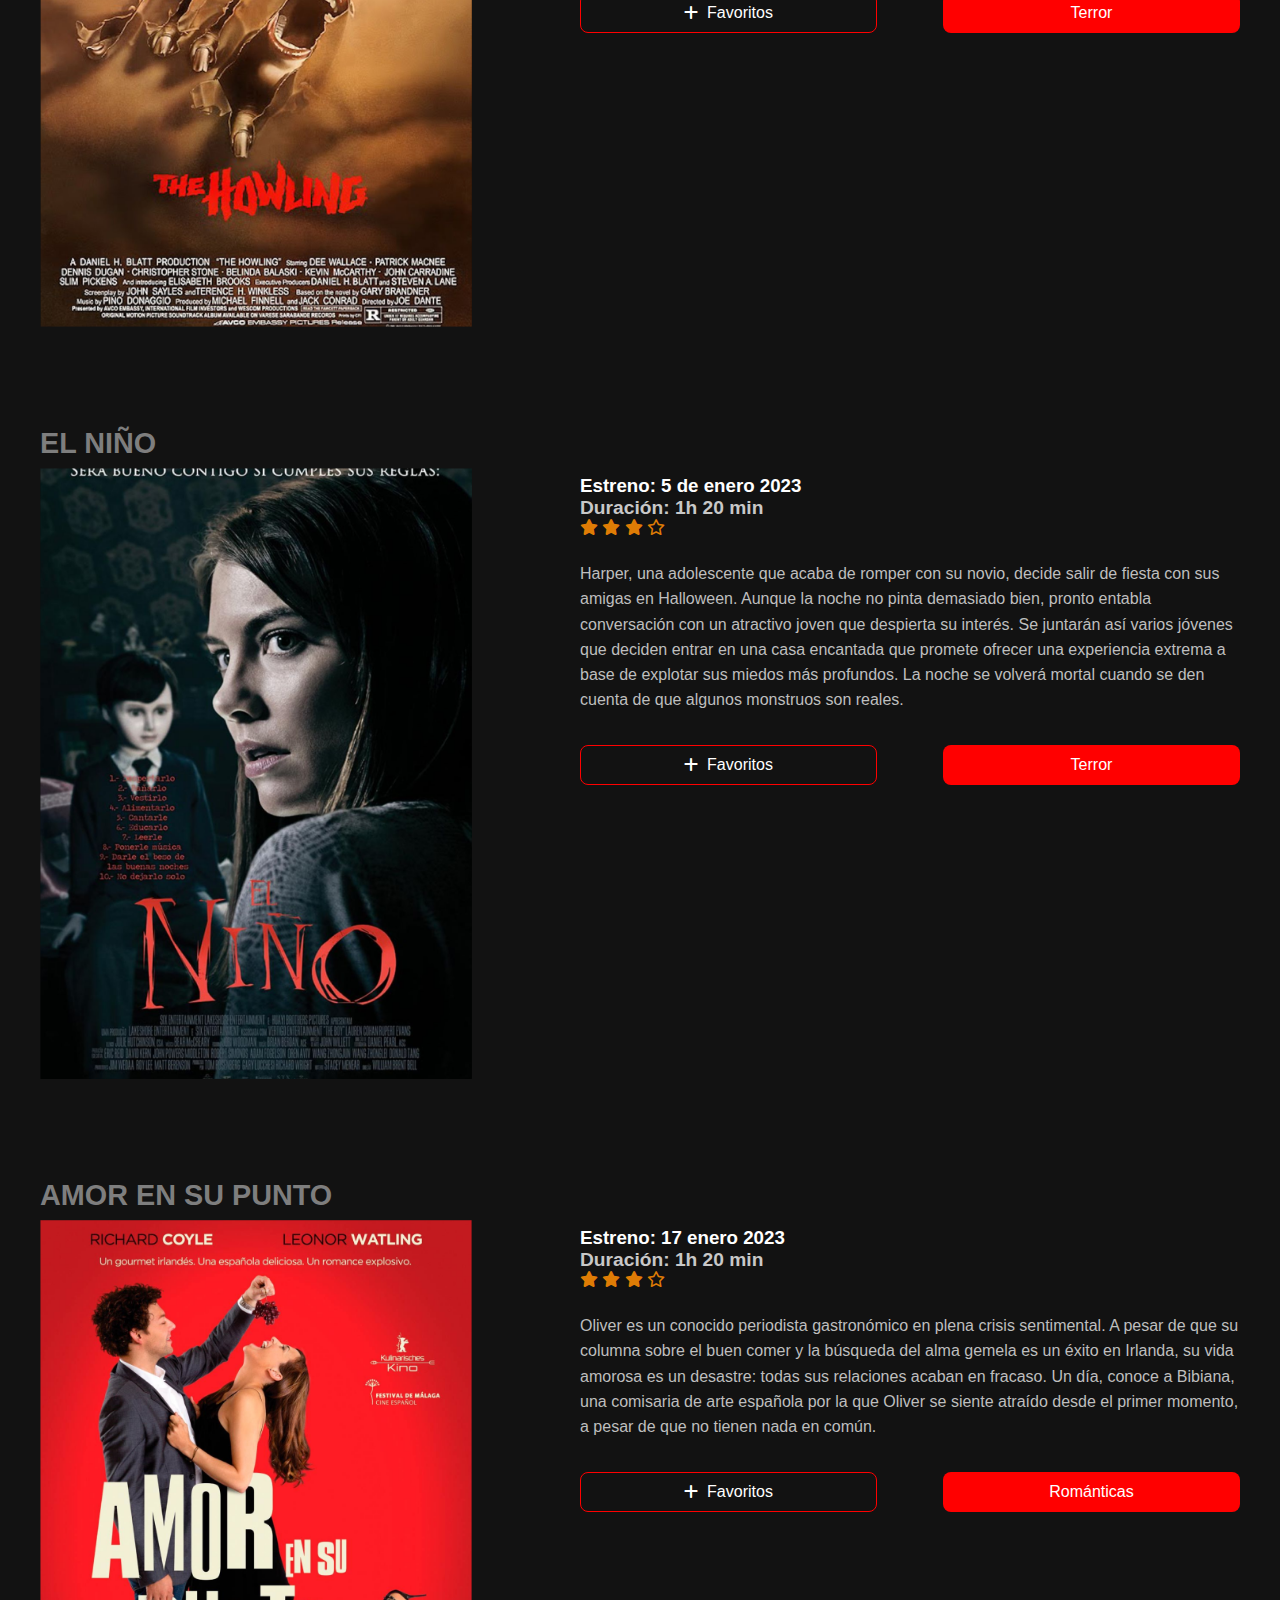
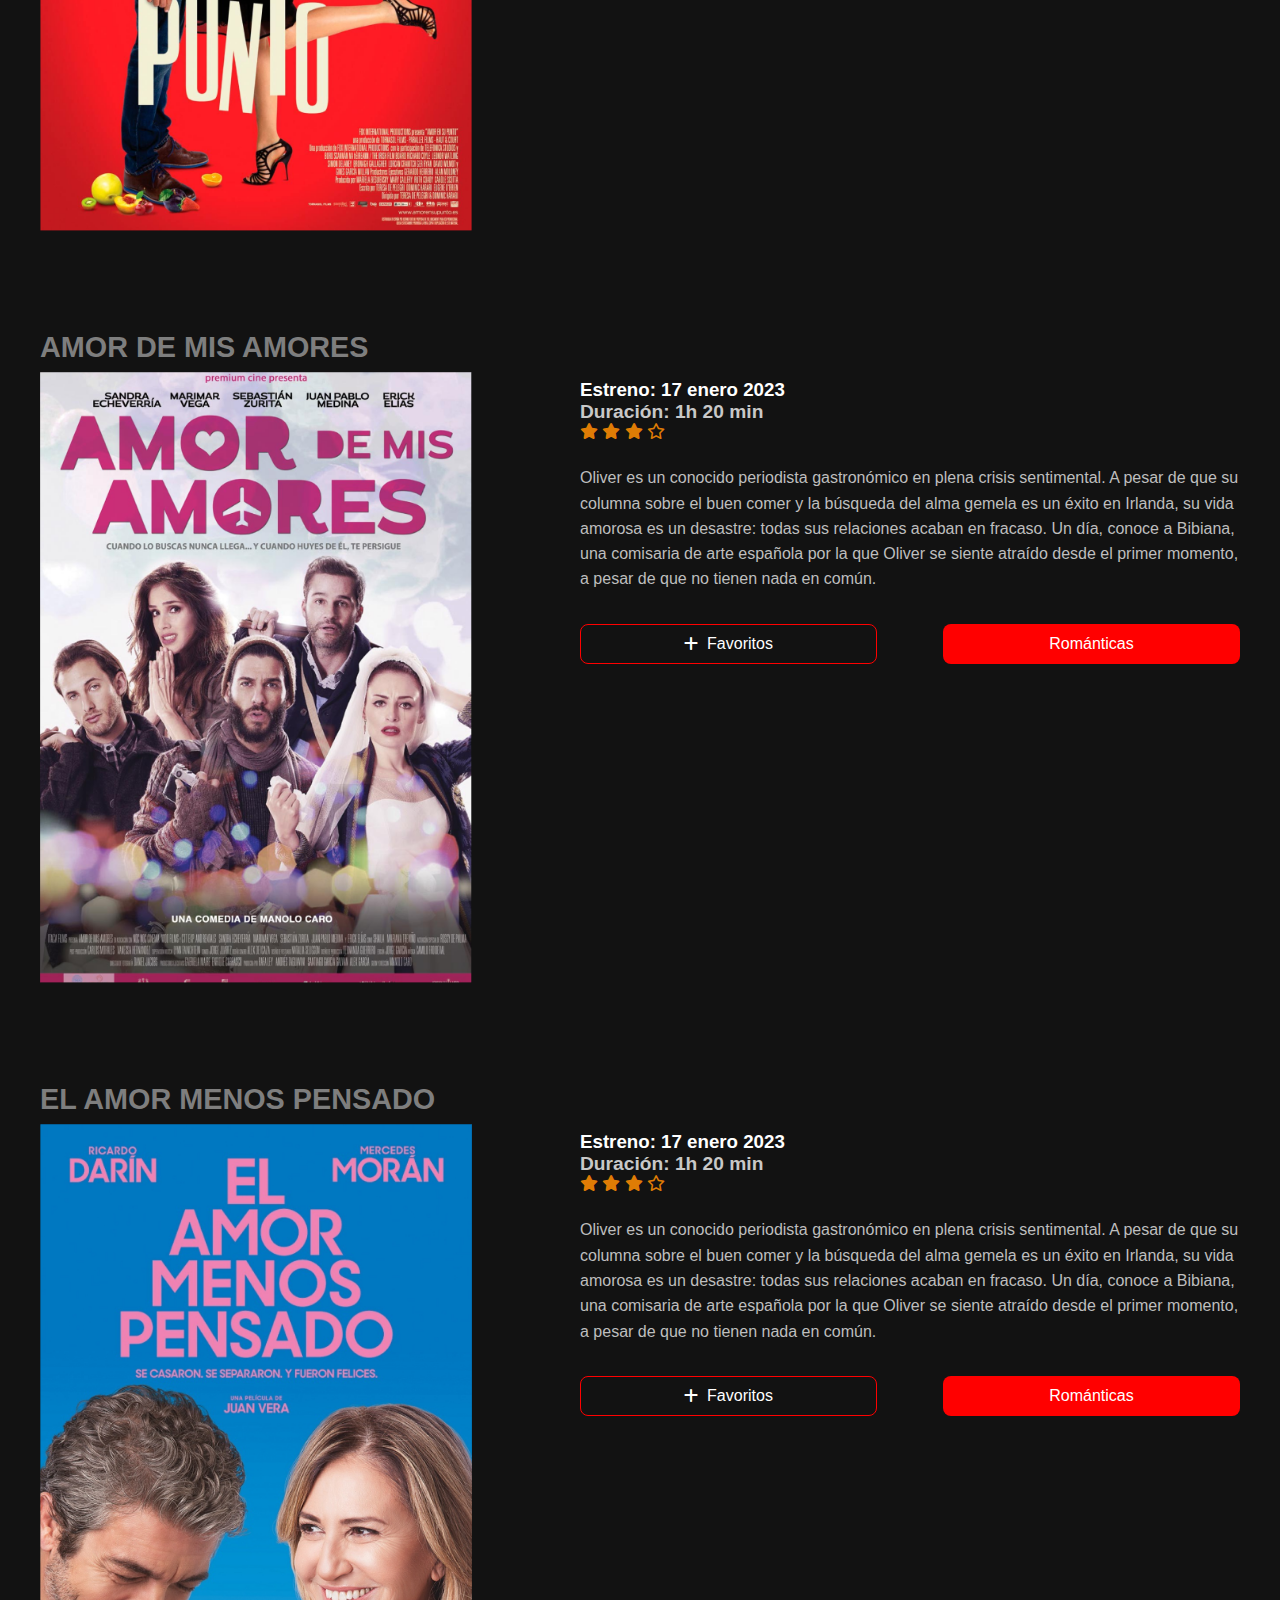
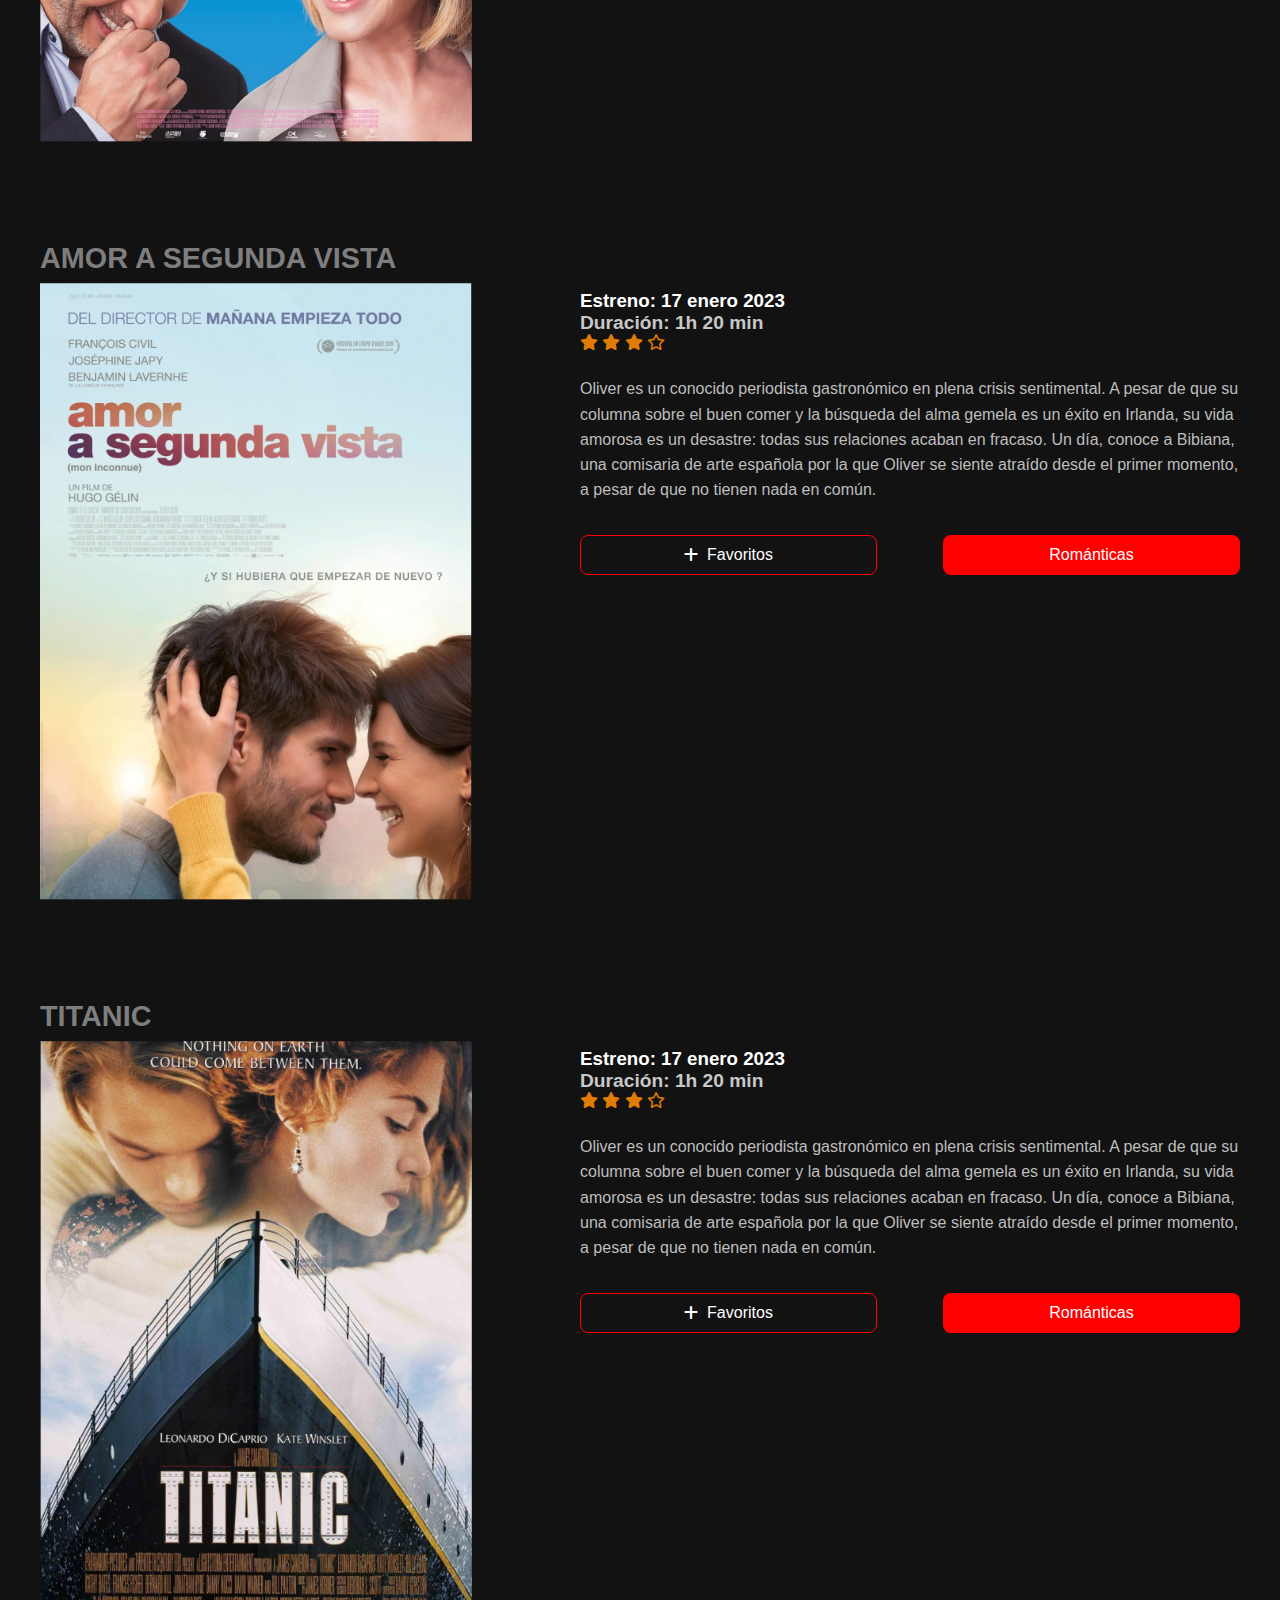
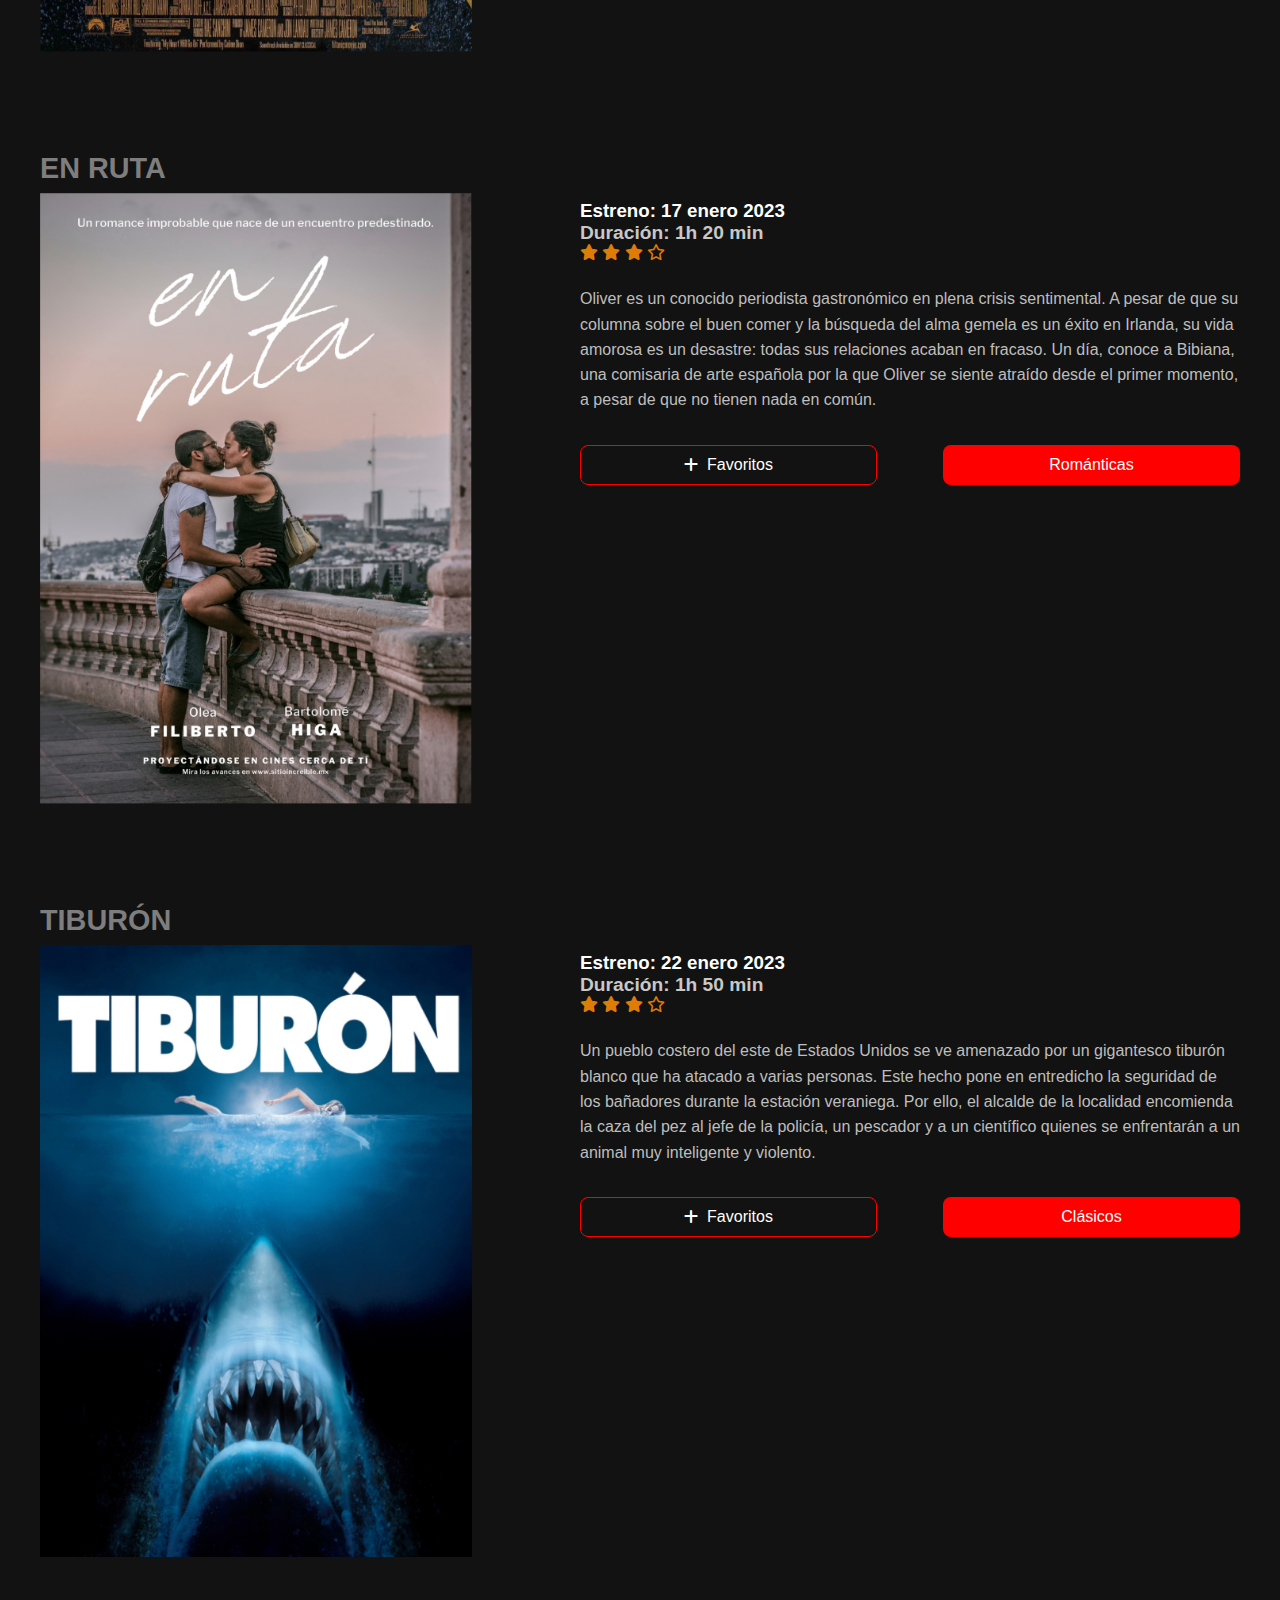
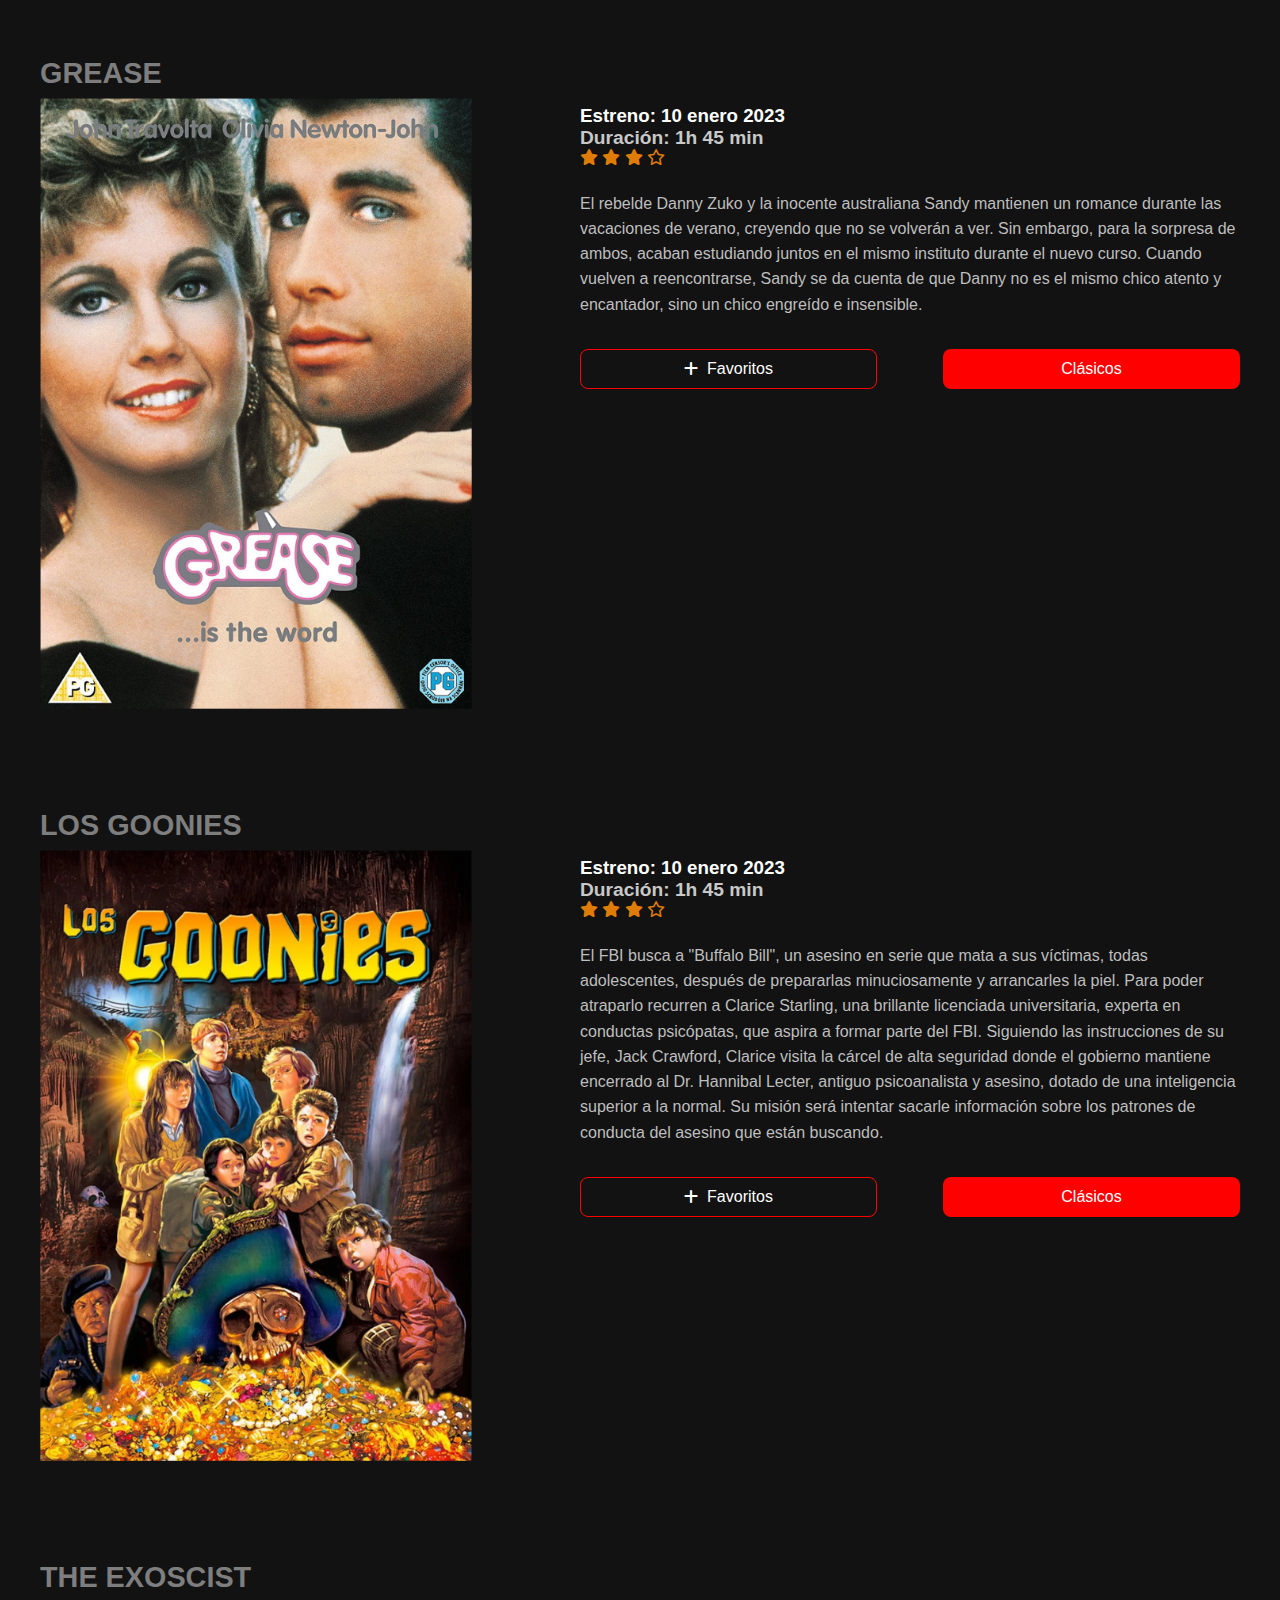
<file: detail/detail-movie.html>
<!DOCTYPE html>
<html lang="en">

<head>
    <meta charset="UTF-8">
    <meta http-equiv="X-UA-Compatible" content="IE=edge">
    <meta name="viewport" content="width=device-width, initial-scale=1.0">
    <title>Detail movie</title>
    <!-- font awesome -->
    <link rel="stylesheet" href="https://cdnjs.cloudflare.com/ajax/libs/font-awesome/6.2.1/css/all.min.css">
    <!-- bootstrap css -->
    <link href="https://cdn.jsdelivr.net/npm/bootstrap@5.3.0-alpha1/dist/css/bootstrap.min.css" rel="stylesheet"
        integrity="sha384-GLhlTQ8iRABdZLl6O3oVMWSktQOp6b7In1Zl3/Jr59b6EGGoI1aFkw7cmDA6j6gD" crossorigin="anonymous">
    <!-- link tipografias google fonts -->
    <link rel="preconnect" href="https://fonts.googleapis.com">
    <link rel="preconnect" href="https://fonts.gstatic.com" crossorigin>
    <link href="https://fonts.googleapis.com/css2?family=Oswald:wght@500&display=swap" rel="stylesheet">

    <!-- mi hoja de estilos, predomina sobre bootstrap -->
    <link rel="stylesheet" href="../assets/styles/style.css">
    <link rel="stylesheet" href="../detail/styles/style.css">
</head>


<body class="detail-movie page">

    <header>
        <nav class="navbar fixed-top navbar-expand-lg">
            <div class="container-fluid">

                        <a href="../index.html"><img src="../assets/img/logo/logo_negative.svg" class="me-3" alt=""></a>


                <button class="navbar-toggler " type="button"  data-bs-toggle="collapse" data-bs-target="#navbarSupportedContent" aria-controls="navbarSupportedContent" aria-expanded="false" aria-label="Toggle navigation">
                    <span class="navbar-toggler-icon"></span>
                </button>

                <div class="collapse navbar-collapse "id="navbarSupportedContent">
                    <ul class="navbar-nav me-auto mb-2 mb-lg-0">
                        <li class="nav-item pt-2 ms-2">
                            <a class="nav-link text-white" href="../genres/genres/genres.html">Géneros</a>
                        </li>
                        <li class="nav-item pt-2 ms-2">
                            <a class="nav-link text-white" href="../favorite/favorite.html">Favoritos</a>
                        </li>
                    </ul>

                    <form class="d-flex" role="search">
                        <input class="form-control me-2" type="search" placeholder="Buscar" aria-label="Search">
                        <a class="btn btn-outline-success border border-light text-white"
                            href="../search/search-results.html">
                            Buscar
                        </a>
                    </form>
                </div>
            </div>
        </nav>
    </header>


    <main class="container">
        <section class="container-movie">
            <ul class="content-movie">

                <!-- PELICULAS COMEDIA -->
                <li id="pc1">
                    <div class="section-detail-movie">
                        <h2>
                            LA VIDA PADRE
                        </h2>
                        <figure>
                            <img src="../assets/img/peliculas/comedia/la_vida_padre.jpg" alt="">
                        </figure>
                    </div>

                    <div class="section-2-data-detail">
                        <h3>Estreno: 28 de febrero 2023</h3>
                        <h4>Duración: 1h 35 min</h4>
                        <div class="star">
                            <i class="fa-solid fa-star"></i>
                            <i class="fa-solid fa-star"></i>
                            <i class="fa-solid fa-star"></i>
                            <i class="fa-regular fa-star"></i>
                        </div>
                        <p class="sinopsis">
                            Mikel, un joven y ambicioso chef, recibe la visita inesperada de su padre, desaparecido hace
                            treinta años. En un momento crítico para el futuro de su restaurante, Mikel deberá hacerse
                            cargo del
                            alocado e imprevisible Juan, un verdadero huracán de vitalidad que pondrá a prueba todas sus
                            ideas
                            sobre la cocina y la vida.
                        </p>

                        <div class="buttoms-detail">
                            <a href="../favorite/favorite.html" class="button-secundary favorite">
                                <i class="fa-solid fa-plus icon-button"></i>
                                Favoritos
                            </a>
                            <a href="../genres/detail-genres/detail-genres.html#comedy-movie" class="button-primary genres">
                                Comedia
                            </a>
                        </div>
                    </div>
                </li>


                <li id="pc2">
                    <div class="section-detail-movie">
                        <h2>
                            MAMÁ O PAPÁ
                        </h2>
                        <figure>
                            <img src="../assets/img/peliculas/comedia/mama_o_papa.jpg" alt="">
                        </figure>
                    </div>

                    <div class="section-2-data-detail">
                        <h3>Estreno: 10 enero 2023</h3>
                        <h4>Duración: 1h 45 min</h4>
                        <div class="star">
                            <i class="fa-solid fa-star"></i>
                            <i class="fa-solid fa-star"></i>
                            <i class="fa-solid fa-star"></i>
                            <i class="fa-regular fa-star"></i>
                        </div>
                        <p class="sinopsis">
                            Flora y Víctor son los padres que todo niño querría tener: modernos, divertidos y
                            cariñosos. Sin embargo, todo se tuerce el día que deciden divorciarse y aparece la
                            oportunidad laboral con la que llevan soñando toda la vida. Solo hay un problema: la
                            custodia. Ninguno está dispuesto a ceder. Así que, por orden de la jueza, los niños tendrán
                            que decidir con quién se quedan: con mamá, o con papá.
                        </p>

                        <div class="buttoms-detail">
                            <a href="../favorite/favorite.html" class="button-secundary favorite">
                             <i class="fa-solid fa-plus icon-button"></i>
                                Favoritos
                            </a>

                            <a href="../genres/detail-genres/detail-genres.html#comedy-movie" class="button-primary genres">
                                </i>Comedia
                            </a>
                        </div>
                    </div>
                </li>



                <li id="pc3">
                    <div class="section-detail-movie">
                        <h2>
                            A TODO TREN
                        </h2>
                        <figure>
                            <img src="../assets/img/peliculas/comedia/a_todo_tren.jpg" alt="">
                        </figure>
                    </div>

                    <div class="section-2-data-detail">
                        <h3>Estreno: 17 enero 2023</h3>
                        <h4>Duración: 1h 45 min</h4>
                        <div class="star">
                            <i class="fa-solid fa-star"></i>
                            <i class="fa-solid fa-star"></i>
                            <i class="fa-solid fa-star"></i>
                            <i class="fa-regular fa-star"></i>
                        </div>
                        <p class="sinopsis">
                            Cuando Ricardo, padre responsable volcado en su hijo, decide llevarle a un campamento en
                            Asturias en tren nocturno, algunos padres le proponen que lleve también a varios de sus
                            hijos Sin embargo, no cuentan con que en el último minuto les acompañe Felipe, abuelo de dos
                            de los niños, un tipo extravagante e irresponsable.
                        </p>

                        <div class="buttoms-detail">
                            <a href="../favorite/favorite.html" class="button-secundary favorite">
                                <i class="fa-solid fa-plus icon-button"></i>
                                Favoritos
                            </a>
                            <a href="../genres/detail-genres/detail-genres.html#comedy-movie" class="button-primary genres">
                                </i>Comedia
                            </a>
                        </div>
                    </div>
                </li>


                <li id="pc4">
                    <div class="section-detail-movie">
                        <h2>
                            BENDITA LOCURA
                        </h2>
                        <figure>
                            <img src="../assets/img/peliculas/comedia/bendita_locura.jpg" alt="">
                        </figure>
                    </div>

                    <div class="section-2-data-detail">
                        <h3>Estreno: 17 enero 2023</h3>
                        <h4>Duración: 1h 45 min</h4>
                        <div class="star">
                            <i class="fa-solid fa-star"></i>
                            <i class="fa-solid fa-star"></i>
                            <i class="fa-solid fa-star"></i>
                            <i class="fa-regular fa-star"></i>
                        </div>
                        <p class="sinopsis">
                            Guglielmo, propietario de una tienda de artículos religiosos, se queda solo de la noche a la
                            mañana cuando su mujer decide abandonarlo. Sin embargo, a su tienda no tardará en llegar una
                            imprevisible candidata a dependienta, Luna, una chica de barrio de lo más descarada y
                            perturbadora que cambiará su vida.
                        </p>

                        <div class="buttoms-detail">
                            <a href="../favorite/favorite.html" class="button-secundary favorite">
                                <i class="fa-solid fa-plus icon-button"></i>
                                Favoritos
                            </a>
                            <a href="../genres/detail-genres/detail-genres.html#comedy-movie" class="button-primary genres">
                                </i>Comedia
                            </a>
                        </div>
                    </div>
                </li>


                <li id="pc5">
                    <div class="section-detail-movie">
                        <h2>
                            SI FUERA RICO
                        </h2>
                        <figure>
                            <img src="../assets/img/peliculas/comedia/si_fuera_rico.jpg" alt="">
                        </figure>
                    </div>

                    <div class="section-2-data-detail">
                        <h3>Estreno: 17 enero 2023</h3>
                        <h4>Duración: 1h 45 min</h4>
                        <div class="star">
                            <i class="fa-solid fa-star"></i>
                            <i class="fa-solid fa-star"></i>
                            <i class="fa-solid fa-star"></i>
                            <i class="fa-regular fa-star"></i>
                        </div>
                        <p class="sinopsis">
                            Santi es un joven en apuros que, de la noche a la mañana, se vuelve increíblemente rico.
                            Como consecuencia de la gran suma de dinero que ha conseguido, Vanessa, la mujer de un
                            millonario fallecido, no parará de seguirle la pista. Santi no podrá contarle la situación a
                            sus amigos. Y mucho menos a su novia.
                        </p>

                        <div class="buttoms-detail">
                            <a href="../favorite/favorite.html" class="button-secundary favorite">
                                <i class="fa-solid fa-plus icon-button"></i>
                                Favoritos
                            </a>
                            <a href="../genres/detail-genres/detail-genres.html#comedy-movie" class="button-primary genres">
                                </i>Comedia
                            </a>
                        </div>
                    </div>
                </li>


                <li id="pc6">
                    <div class="section-detail-movie">
                        <h2>
                            CAMPEONES
                        </h2>
                        <figure>
                            <img src="../assets/img/peliculas/comedia/campeones.jpg" alt="">
                        </figure>
                    </div>

                    <div class="section-2-data-detail">
                        <h3>Estreno: 17 enero 2023</h3>
                        <h4>Duración: 1h 45 min</h4>
                        <div class="star">
                            <i class="fa-solid fa-star"></i>
                            <i class="fa-solid fa-star"></i>
                            <i class="fa-solid fa-star"></i>
                            <i class="fa-regular fa-star"></i>
                        </div>
                        <p class="sinopsis">
                            Santi es un joven en apuros que, de la noche a la mañana, se vuelve increíblemente rico.
                            Como consecuencia de la gran suma de dinero que ha conseguido, Vanessa, la mujer de un
                            millonario fallecido, no parará de seguirle la pista. Santi no podrá contarle la situación a
                            sus amigos. Y mucho menos a su novia.
                        </p>

                        <div class="buttoms-detail">
                            <a href="../favorite/favorite.html" class="button-secundary favorite">
                                <i class="fa-solid fa-plus icon-button"></i>
                                Favoritos
                            </a>
                            <a href="../genres/detail-genres/detail-genres.html#comedy-movie" class="button-primary genres">
                                </i>Comedia
                            </a>
                        </div>
                    </div>
                </li>


                <!-- PELICULAS TERROR -->

                <li id="pt1">
                    <div class="section-detail-movie">
                        <h2>
                            DON´T BREATHE
                        </h2>
                        <figure>
                            <img src="../assets/img/peliculas/terror/dontbreathe.jpg" alt="">
                        </figure>
                    </div>

                    <div class="section-2-data-detail">
                        <h3>Estreno: 8 de Marzo 2023</h3>
                        <h4>Duración: 1h 50 min</h4>
                        <div class="star">
                            <i class="fa-solid fa-star"></i>
                            <i class="fa-solid fa-star"></i>
                            <i class="fa-solid fa-star"></i>
                            <i class="fa-regular fa-star"></i>
                        </div>
                        <p class="sinopsis">
                            Rocky, Alex y Money ya han robado casas en otras ocasiones.
                            Ahora preparan un nuevo golpe, el que permitirá a Rocky salir de Detroit
                            y salvar a su hermana pequeña del maltrato de su madre y de una vida sin futuro.
                            Su siguiente objetivo será la casa medio abandonada de un hombre ciego que es poseedor de
                            una pequeña fortuna.
                        </p>

                        <div class="buttoms-detail">
                            <a href="../favorite/favorite.html" class="button-secundary favorite">
                                <i class="fa-solid fa-plus icon-button"></i>
                                Favoritos
                            </a>
                            <a href="../genres/detail-genres/detail-genres.html#terror-movie" class="button-primary genres">
                                </i>Terror
                            </a>
                        </div>
                    </div>
                </li>


                <li id="pt2">
                    <div class="section-detail-movie">
                        <h2>
                            LA CABAÑA SINIESTRA
                        </h2>
                        <figure>
                            <img src="../assets/img/peliculas/terror/cabana_siniestra.jpg" alt="">
                        </figure>
                    </div>

                    <div class="section-2-data-detail">
                        <h3>Estreno: 5 de enero 2023</h3>
                        <h4>Duración: 1h 20 min</h4>
                        <div class="star">
                            <i class="fa-solid fa-star"></i>
                            <i class="fa-solid fa-star"></i>
                            <i class="fa-solid fa-star"></i>
                            <i class="fa-regular fa-star"></i>
                        </div>
                        <p class="sinopsis">
                            Harper, una adolescente que acaba de romper con su novio, decide salir
                            de fiesta con sus amigas en Halloween. Aunque la noche no pinta demasiado bien,
                            pronto entabla conversación con un atractivo joven que despierta su interés.
                            Se juntarán así varios jóvenes que deciden entrar en una casa encantada que promete ofrecer
                            una experiencia extrema a base de explotar sus miedos más profundos. La noche se volverá
                            mortal cuando se den cuenta de que algunos monstruos son reales.
                        </p>

                        <div class="buttoms-detail">
                            <a href="../favorite/favorite.html" class="button-secundary favorite">
                                <i class="fa-solid fa-plus icon-button"></i>
                                Favoritos
                            </a>
                            <a href="../genres/detail-genres/detail-genres.html#terror-movie" class="button-primary genres">
                                </i>Terror
                            </a>
                        </div>
                    </div>
                </li>


                <li id="pt3">
                    <div class="section-detail-movie">
                        <h2>
                            HAUNT
                        </h2>
                        <figure>
                            <img src="../assets/img/peliculas/terror/haunt.jpg" alt="">
                        </figure>
                    </div>

                    <div class="section-2-data-detail">
                        <h3>Estreno: 5 de enero 2023</h3>
                        <h4>Duración: 1h 20 min</h4>
                        <div class="star">
                            <i class="fa-solid fa-star"></i>
                            <i class="fa-solid fa-star"></i>
                            <i class="fa-solid fa-star"></i>
                            <i class="fa-regular fa-star"></i>
                        </div>
                        <p class="sinopsis">
                            Harper, una adolescente que acaba de romper con su novio, decide salir
                            de fiesta con sus amigas en Halloween. Aunque la noche no pinta demasiado bien,
                            pronto entabla conversación con un atractivo joven que despierta su interés.
                            Se juntarán así varios jóvenes que deciden entrar en una casa encantada que promete ofrecer
                            una experiencia extrema a base de explotar sus miedos más profundos. La noche se volverá
                            mortal cuando se den cuenta de que algunos monstruos son reales.
                        </p>

                        <div class="buttoms-detail">
                            <a href="../favorite/favorite.html" class="button-secundary favorite">
                                <i class="fa-solid fa-plus icon-button"></i>
                                Favoritos
                            </a>
                            <a href="../genres/detail-genres/detail-genres.html#terror-movie" class="button-primary genres">
                                </i>Terror
                            </a>
                        </div>
                    </div>
                </li>


                <li id="pt4">
                    <div class="section-detail-movie">
                        <h2>
                            MALIGNO
                        </h2>
                        <figure>
                            <img src="../assets/img/peliculas/terror/maligno.jpg" alt="">
                        </figure>
                    </div>

                    <div class="section-2-data-detail">
                        <h3>Estreno: 5 de enero 2023</h3>
                        <h4>Duración: 1h 20 min</h4>
                        <div class="star">
                            <i class="fa-solid fa-star"></i>
                            <i class="fa-solid fa-star"></i>
                            <i class="fa-solid fa-star"></i>
                            <i class="fa-regular fa-star"></i>
                        </div>
                        <p class="sinopsis">
                            Harper, una adolescente que acaba de romper con su novio, decide salir
                            de fiesta con sus amigas en Halloween. Aunque la noche no pinta demasiado bien,
                            pronto entabla conversación con un atractivo joven que despierta su interés.
                            Se juntarán así varios jóvenes que deciden entrar en una casa encantada que promete ofrecer
                            una experiencia extrema a base de explotar sus miedos más profundos. La noche se volverá
                            mortal cuando se den cuenta de que algunos monstruos son reales.
                        </p>

                        <div class="buttoms-detail">
                            <a href="../favorite/favorite.html" class="button-secundary favorite">
                                <i class="fa-solid fa-plus icon-button"></i>
                                Favoritos
                            </a>
                            <a href="../genres/detail-genres/detail-genres.html#terror-movie" class="button-primary genres">
                                </i>Terror
                            </a>
                        </div>
                    </div>
                </li>


                <li id="pt5">
                    <div class="section-detail-movie">
                        <h2>
                            THE HOWLING
                        </h2>
                        <figure>
                            <img src="../assets/img/peliculas/terror/thehowling.jpg" alt="">
                        </figure>
                    </div>

                    <div class="section-2-data-detail">
                        <h3>Estreno: 5 de enero 2023</h3>
                        <h4>Duración: 1h 20 min</h4>
                        <div class="star">
                            <i class="fa-solid fa-star"></i>
                            <i class="fa-solid fa-star"></i>
                            <i class="fa-solid fa-star"></i>
                            <i class="fa-regular fa-star"></i>
                        </div>
                        <p class="sinopsis">
                            Harper, una adolescente que acaba de romper con su novio, decide salir
                            de fiesta con sus amigas en Halloween. Aunque la noche no pinta demasiado bien,
                            pronto entabla conversación con un atractivo joven que despierta su interés.
                            Se juntarán así varios jóvenes que deciden entrar en una casa encantada que promete ofrecer
                            una experiencia extrema a base de explotar sus miedos más profundos. La noche se volverá
                            mortal cuando se den cuenta de que algunos monstruos son reales.
                        </p>

                        <div class="buttoms-detail">
                            <a href="../favorite/favorite.html" class="button-secundary favorite">
                                <i class="fa-solid fa-plus icon-button"></i>
                                Favoritos
                            </a>
                            <a href="../genres/detail-genres/detail-genres.html#terror-movie" class="button-primary genres">
                                </i>Terror
                            </a>
                        </div>
                    </div>
                </li>


                <li id="pt6">
                    <div class="section-detail-movie">
                        <h2>
                            EL NIÑO
                        </h2>
                        <figure>
                            <img src="../assets/img/peliculas/terror/ninio.jpg" alt="">
                        </figure>
                    </div>

                    <div class="section-2-data-detail">
                        <h3>Estreno: 5 de enero 2023</h3>
                        <h4>Duración: 1h 20 min</h4>
                        <div class="star">
                            <i class="fa-solid fa-star"></i>
                            <i class="fa-solid fa-star"></i>
                            <i class="fa-solid fa-star"></i>
                            <i class="fa-regular fa-star"></i>
                        </div>
                        <p class="sinopsis">
                            Harper, una adolescente que acaba de romper con su novio, decide salir
                            de fiesta con sus amigas en Halloween. Aunque la noche no pinta demasiado bien,
                            pronto entabla conversación con un atractivo joven que despierta su interés.
                            Se juntarán así varios jóvenes que deciden entrar en una casa encantada que promete ofrecer
                            una experiencia extrema a base de explotar sus miedos más profundos. La noche se volverá
                            mortal cuando se den cuenta de que algunos monstruos son reales.
                        </p>

                        <div class="buttoms-detail">
                            <a href="../favorite/favorite.html" class="button-secundary favorite">
                                <i class="fa-solid fa-plus icon-button"></i>
                                Favoritos
                            </a>
                            <a href="../genres/detail-genres/detail-genres.html#terror-movie" class="button-primary genres">
                                </i>Terror
                            </a>
                        </div>
                    </div>
                </li>

                <!-- PELICULAS ROMÁNTICAS -->

                <li id="pr1">
                    <div class="section-detail-movie">
                        <h2>
                            AMOR EN SU PUNTO
                        </h2>
                        <figure>
                            <img src="../assets/img/peliculas/romanticas/amor_en_su_punto.jpg" alt="">
                        </figure>
                    </div>

                    <div class="section-2-data-detail">
                        <h3>Estreno: 17 enero 2023</h3>
                        <h4>Duración: 1h 20 min</h4>
                        <div class="star">
                            <i class="fa-solid fa-star"></i>
                            <i class="fa-solid fa-star"></i>
                            <i class="fa-solid fa-star"></i>
                            <i class="fa-regular fa-star"></i>
                        </div>
                        <p class="sinopsis">
                            Oliver es un conocido periodista gastronómico en plena crisis
                            sentimental. A pesar de que su columna sobre el buen comer y
                            la búsqueda del alma gemela es un éxito en Irlanda, su vida amorosa
                            es un desastre: todas sus relaciones acaban en fracaso. Un día, conoce a Bibiana,
                            una comisaria de arte española por la que Oliver se siente atraído desde el primer momento,
                            a pesar de que no tienen nada en común.
                        </p>

                        <div class="buttoms-detail">
                            <a href="../favorite/favorite.html" class="button-secundary favorite">
                                <i class="fa-solid fa-plus icon-button"></i>
                                Favoritos
                            </a>
                            <a href="../genres/detail-genres/detail-genres.html#romantic-movie" class="button-primary genres">
                                </i>Románticas
                            </a>
                        </div>
                    </div>
                </li>


                <li id="pr2">
                    <div class="section-detail-movie">
                        <h2>
                            AMOR DE MIS AMORES
                        </h2>
                        <figure>
                            <img src="../assets/img/peliculas/romanticas/amor_de_mis_amores.jpg" alt="">
                        </figure>
                    </div>

                    <div class="section-2-data-detail">
                        <h3>Estreno: 17 enero 2023</h3>
                        <h4>Duración: 1h 20 min</h4>
                        <div class="star">
                            <i class="fa-solid fa-star"></i>
                            <i class="fa-solid fa-star"></i>
                            <i class="fa-solid fa-star"></i>
                            <i class="fa-regular fa-star"></i>
                        </div>
                        <p class="sinopsis">
                            Oliver es un conocido periodista gastronómico en plena crisis
                            sentimental. A pesar de que su columna sobre el buen comer y
                            la búsqueda del alma gemela es un éxito en Irlanda, su vida amorosa
                            es un desastre: todas sus relaciones acaban en fracaso. Un día, conoce a Bibiana,
                            una comisaria de arte española por la que Oliver se siente atraído desde el primer momento,
                            a pesar de que no tienen nada en común.
                        </p>

                        <div class="buttoms-detail">
                            <a href="../favorite/favorite.html" class="button-secundary favorite">
                                <i class="fa-solid fa-plus icon-button"></i>
                                Favoritos
                            </a>
                            <a href="../genres/detail-genres/detail-genres.html#romantic-movie" class="button-primary genres">
                                </i>Románticas
                            </a>
                        </div>
                    </div>
                </li>
                


                <li id="pr3">
                    <div class="section-detail-movie">
                        <h2>
                            EL AMOR MENOS PENSADO
                        </h2>
                        <figure>
                            <img src="../assets/img/peliculas/romanticas/amor_menos_pensado.jpg" alt="">
                        </figure>
                    </div>

                    <div class="section-2-data-detail">
                        <h3>Estreno: 17 enero 2023</h3>
                        <h4>Duración: 1h 20 min</h4>
                        <div class="star">
                            <i class="fa-solid fa-star"></i>
                            <i class="fa-solid fa-star"></i>
                            <i class="fa-solid fa-star"></i>
                            <i class="fa-regular fa-star"></i>
                        </div>
                        <p class="sinopsis">
                            Oliver es un conocido periodista gastronómico en plena crisis
                            sentimental. A pesar de que su columna sobre el buen comer y
                            la búsqueda del alma gemela es un éxito en Irlanda, su vida amorosa
                            es un desastre: todas sus relaciones acaban en fracaso. Un día, conoce a Bibiana,
                            una comisaria de arte española por la que Oliver se siente atraído desde el primer momento,
                            a pesar de que no tienen nada en común.
                        </p>

                        <div class="buttoms-detail">
                            <a href="../favorite/favorite.html" class="button-secundary favorite">
                                <i class="fa-solid fa-plus icon-button"></i>
                                Favoritos
                            </a>
                            <a href="../genres/detail-genres/detail-genres.html#romantic-movie" class="button-primary genres">
                                </i>Románticas
                            </a>
                        </div>
                    </div>
                </li>


                <li id="pr4">
                    <div class="section-detail-movie">
                        <h2>
                            AMOR A SEGUNDA VISTA
                        </h2>
                        <figure>
                            <img src="../assets/img/peliculas/romanticas/amor_segunda_vista.jpg" alt="">
                        </figure>
                    </div>

                    <div class="section-2-data-detail">
                        <h3>Estreno: 17 enero 2023</h3>
                        <h4>Duración: 1h 20 min</h4>
                        <div class="star">
                            <i class="fa-solid fa-star"></i>
                            <i class="fa-solid fa-star"></i>
                            <i class="fa-solid fa-star"></i>
                            <i class="fa-regular fa-star"></i>
                        </div>
                        <p class="sinopsis">
                            Oliver es un conocido periodista gastronómico en plena crisis
                            sentimental. A pesar de que su columna sobre el buen comer y
                            la búsqueda del alma gemela es un éxito en Irlanda, su vida amorosa
                            es un desastre: todas sus relaciones acaban en fracaso. Un día, conoce a Bibiana,
                            una comisaria de arte española por la que Oliver se siente atraído desde el primer momento,
                            a pesar de que no tienen nada en común.
                        </p>

                        <div class="buttoms-detail">
                            <a href="../favorite/favorite.html" class="button-secundary favorite">
                                <i class="fa-solid fa-plus icon-button"></i>
                                Favoritos
                            </a>
                            <a href="../genres/detail-genres/detail-genres.html#romantic-movie" class="button-primary genres">
                                </i>Románticas
                            </a>
                        </div>
                    </div>
                </li>


                <li id="pr5">
                    <div class="section-detail-movie">
                        <h2>
                            TITANIC
                        </h2>
                        <figure>
                            <img src="../assets/img/peliculas/romanticas/titanic.jpg" alt="">
                        </figure>
                    </div>

                    <div class="section-2-data-detail">
                        <h3>Estreno: 17 enero 2023</h3>
                        <h4>Duración: 1h 20 min</h4>
                        <div class="star">
                            <i class="fa-solid fa-star"></i>
                            <i class="fa-solid fa-star"></i>
                            <i class="fa-solid fa-star"></i>
                            <i class="fa-regular fa-star"></i>
                        </div>
                        <p class="sinopsis">
                            Oliver es un conocido periodista gastronómico en plena crisis
                            sentimental. A pesar de que su columna sobre el buen comer y
                            la búsqueda del alma gemela es un éxito en Irlanda, su vida amorosa
                            es un desastre: todas sus relaciones acaban en fracaso. Un día, conoce a Bibiana,
                            una comisaria de arte española por la que Oliver se siente atraído desde el primer momento,
                            a pesar de que no tienen nada en común.
                        </p>

                        <div class="buttoms-detail">
                            <a href="../favorite/favorite.html" class="button-secundary favorite">
                                <i class="fa-solid fa-plus icon-button"></i>
                                Favoritos
                            </a>
                            <a href="../genres/detail-genres/detail-genres.html#romantic-movie" class="button-primary genres">
                                </i>Románticas
                            </a>
                        </div>
                    </div>
                </li>


                <li id="pr6">
                    <div class="section-detail-movie">
                        <h2>
                            EN RUTA
                        </h2>
                        <figure>
                            <img src="../assets/img/peliculas/romanticas/en_ruta.jpg" alt="">
                        </figure>
                    </div>

                    <div class="section-2-data-detail">
                        <h3>Estreno: 17 enero 2023</h3>
                        <h4>Duración: 1h 20 min</h4>
                        <div class="star">
                            <i class="fa-solid fa-star"></i>
                            <i class="fa-solid fa-star"></i>
                            <i class="fa-solid fa-star"></i>
                            <i class="fa-regular fa-star"></i>
                        </div>
                        <p class="sinopsis">
                            Oliver es un conocido periodista gastronómico en plena crisis
                            sentimental. A pesar de que su columna sobre el buen comer y
                            la búsqueda del alma gemela es un éxito en Irlanda, su vida amorosa
                            es un desastre: todas sus relaciones acaban en fracaso. Un día, conoce a Bibiana,
                            una comisaria de arte española por la que Oliver se siente atraído desde el primer momento,
                            a pesar de que no tienen nada en común.
                        </p>

                        <div class="buttoms-detail">
                            <a href="../favorite/favorite.html" class="button-secundary favorite">
                                <i class="fa-solid fa-plus icon-button"></i>
                                Favoritos
                            </a>
                            <a href="../genres/detail-genres/detail-genres.html#romantic-movie" class="button-primary genres">
                                </i>Románticas
                            </a>
                        </div>
                    </div>
                </li>

                <!-- PELICULAS CLÁSICAS -->

                <li id="pcla1">
                    <div class="section-detail-movie">
                        <h2>
                            TIBURÓN
                        </h2>
                        <figure>
                            <img src="../assets/img/peliculas/clasicos/tiburon.jpg" alt="">
                        </figure>
                    </div>

                    <div class="section-2-data-detail">
                        <h3>Estreno: 22 enero 2023</h3>
                        <h4>Duración: 1h 50 min</h4>
                        <div class="star">
                            <i class="fa-solid fa-star"></i>
                            <i class="fa-solid fa-star"></i>
                            <i class="fa-solid fa-star"></i>
                            <i class="fa-regular fa-star"></i>
                        </div>
                        <p class="sinopsis">
                            Un pueblo costero del este de Estados Unidos se ve amenazado por un gigantesco
                            tiburón blanco que ha atacado a varias personas. Este hecho pone en entredicho la seguridad
                            de los bañadores durante la estación veraniega. Por ello, el alcalde de la localidad
                            encomienda
                            la caza del pez al jefe de la policía, un pescador y a un científico quienes se enfrentarán
                            a un animal muy inteligente y violento.
                        </p>

                        <div class="buttoms-detail">
                            <a href="../favorite/favorite.html" class="button-secundary favorite">
                                <i class="fa-solid fa-plus icon-button"></i>
                                Favoritos
                            </a>
                            <a href="../genres/detail-genres/detail-genres.html#classic-movie" class="button-primary genres">
                                </i>Clásicos
                            </a>
                        </div>
                    </div>
                </li>


                <li id="pcla2">
                    <div class="section-detail-movie">
                        <h2>
                            GREASE
                        </h2>
                        <figure>
                            <img src="../assets/img/peliculas/clasicos/grease.jpg" alt="">
                        </figure>
                    </div>

                    <div class="section-2-data-detail">
                        <h3>Estreno: 10 enero 2023</h3>
                        <h4>Duración: 1h 45 min</h4>
                        <div class="star">
                            <i class="fa-solid fa-star"></i>
                            <i class="fa-solid fa-star"></i>
                            <i class="fa-solid fa-star"></i>
                            <i class="fa-regular fa-star"></i>
                        </div>
                        <p class="sinopsis">
                            El rebelde Danny Zuko y la inocente australiana Sandy mantienen un 
                            romance durante las vacaciones de verano, creyendo que no se volverán 
                            a ver. Sin embargo, para la sorpresa de ambos, acaban estudiando juntos
                             en el mismo instituto durante el nuevo curso. Cuando vuelven a reencontrarse, Sandy se da cuenta de que Danny no es el mismo chico atento y encantador, sino un chico engreído e insensible.
                        </p>

                        <div class="buttoms-detail">
                            <a href="../favorite/favorite.html" class="button-secundary favorite">
                                <i class="fa-solid fa-plus icon-button"></i>
                                Favoritos
                            </a>
                            <a href="../genres/detail-genres/detail-genres.html#classic-movie" class="button-primary genres">
                                </i>Clásicos
                            </a>
                        </div>
                    </div>
                </li>


                <li id="pcla3">
                    <div class="section-detail-movie">
                        <h2>
                            LOS GOONIES
                        </h2>
                        <figure>
                            <img src="../assets/img/peliculas/clasicos/los_goonies.jpg" alt="">
                        </figure>
                    </div>

                    <div class="section-2-data-detail">
                        <h3>Estreno: 10 enero 2023</h3>
                        <h4>Duración: 1h 45 min</h4>
                        <div class="star">
                            <i class="fa-solid fa-star"></i>
                            <i class="fa-solid fa-star"></i>
                            <i class="fa-solid fa-star"></i>
                            <i class="fa-regular fa-star"></i>
                        </div>
                        <p class="sinopsis">
                            El FBI busca a "Buffalo Bill", un asesino en serie que mata a sus víctimas,
                            todas adolescentes, después de prepararlas minuciosamente y arrancarles la piel.
                            Para poder atraparlo recurren a Clarice Starling, una brillante licenciada universitaria,
                            experta en conductas psicópatas, que aspira a formar parte del FBI. Siguiendo las
                            instrucciones de su jefe,
                            Jack Crawford, Clarice visita la cárcel de alta seguridad donde el gobierno mantiene
                            encerrado al Dr. Hannibal Lecter, antiguo psicoanalista y asesino, dotado de una
                            inteligencia superior a la normal. Su misión será intentar sacarle información sobre los
                            patrones de conducta del asesino que están buscando.
                        </p>

                        <div class="buttoms-detail">
                            <a href="../favorite/favorite.html" class="button-secundary favorite">
                                <i class="fa-solid fa-plus icon-button"></i>
                                Favoritos
                            </a>
                            <a href="../genres/detail-genres/detail-genres.html#classic-movie" class="button-primary genres">
                                </i>Clásicos
                            </a>
                        </div>
                    </div>
                </li>


                <li id="pcla4">
                    <div class="section-detail-movie">
                        <h2>
                            THE EXOSCIST
                        </h2>
                        <figure>
                            <img src="../assets/img/peliculas/clasicos/the_exorcist.jpg" alt="">
                        </figure>
                    </div>

                    <div class="section-2-data-detail">
                        <h3>Estreno: 10 enero 2023</h3>
                        <h4>Duración: 1h 45 min</h4>
                        <div class="star">
                            <i class="fa-solid fa-star"></i>
                            <i class="fa-solid fa-star"></i>
                            <i class="fa-solid fa-star"></i>
                            <i class="fa-regular fa-star"></i>
                        </div>
                        <p class="sinopsis">
                            El FBI busca a "Buffalo Bill", un asesino en serie que mata a sus víctimas,
                            todas adolescentes, después de prepararlas minuciosamente y arrancarles la piel.
                            Para poder atraparlo recurren a Clarice Starling, una brillante licenciada universitaria,
                            experta en conductas psicópatas, que aspira a formar parte del FBI. Siguiendo las
                            instrucciones de su jefe,
                            Jack Crawford, Clarice visita la cárcel de alta seguridad donde el gobierno mantiene
                            encerrado al Dr. Hannibal Lecter, antiguo psicoanalista y asesino, dotado de una
                            inteligencia superior a la normal. Su misión será intentar sacarle información sobre los
                            patrones de conducta del asesino que están buscando.
                        </p>

                        <div class="buttoms-detail">
                            <a href="../favorite/favorite.html" class="button-secundary favorite">
                                <i class="fa-solid fa-plus icon-button"></i>
                                Favoritos
                            </a>
                            <a href="../genres/detail-genres/detail-genres.html#classic-movie" class="button-primary genres">
                                </i>Clásicos
                            </a>
                        </div>
                    </div>
                </li>



                <li id="pcla5">
                    <div class="section-detail-movie">
                        <h2>
                            REBELDE SIN CAUSA
                        </h2>
                        <figure>
                            <img src="../assets/img/peliculas/clasicos/rebelde_sin_causa.jpg" alt="">
                        </figure>
                    </div>

                    <div class="section-2-data-detail">
                        <h3>Estreno: 10 enero 2023</h3>
                        <h4>Duración: 1h 45 min</h4>
                        <div class="star">
                            <i class="fa-solid fa-star"></i>
                            <i class="fa-solid fa-star"></i>
                            <i class="fa-solid fa-star"></i>
                            <i class="fa-regular fa-star"></i>
                        </div>
                        <p class="sinopsis">
                            El FBI busca a "Buffalo Bill", un asesino en serie que mata a sus víctimas,
                            todas adolescentes, después de prepararlas minuciosamente y arrancarles la piel.
                            Para poder atraparlo recurren a Clarice Starling, una brillante licenciada universitaria,
                            experta en conductas psicópatas, que aspira a formar parte del FBI. Siguiendo las
                            instrucciones de su jefe,
                            Jack Crawford, Clarice visita la cárcel de alta seguridad donde el gobierno mantiene
                            encerrado al Dr. Hannibal Lecter, antiguo psicoanalista y asesino, dotado de una
                            inteligencia superior a la normal. Su misión será intentar sacarle información sobre los
                            patrones de conducta del asesino que están buscando.
                        </p>

                        <div class="buttoms-detail">
                            <a href="../favorite/favorite.html" class="button-secundary favorite">
                                <i class="fa-solid fa-plus icon-button"></i>
                                Favoritos
                            </a>
                            <a href="../genres/detail-genres/detail-genres.html#classic-movie" class="button-primary genres">
                                </i>Clásicos
                            </a>
                        </div>
                    </div>
                </li>


                <li id="pcla6">
                    <div class="section-detail-movie">
                        <h2>
                            CHARADA
                        </h2>
                        <figure>
                            <img src="../assets/img/peliculas/clasicos/charada.jpg" alt="">
                        </figure>
                    </div>

                    <div class="section-2-data-detail">
                        <h3>Estreno: 10 enero 2023</h3>
                        <h4>Duración: 1h 45 min</h4>
                        <div class="star">
                            <i class="fa-solid fa-star"></i>
                            <i class="fa-solid fa-star"></i>
                            <i class="fa-solid fa-star"></i>
                            <i class="fa-regular fa-star"></i>
                        </div>
                        <p class="sinopsis">
                            El FBI busca a "Buffalo Bill", un asesino en serie que mata a sus víctimas,
                            todas adolescentes, después de prepararlas minuciosamente y arrancarles la piel.
                            Para poder atraparlo recurren a Clarice Starling, una brillante licenciada universitaria,
                            experta en conductas psicópatas, que aspira a formar parte del FBI. Siguiendo las
                            instrucciones de su jefe,
                            Jack Crawford, Clarice visita la cárcel de alta seguridad donde el gobierno mantiene
                            encerrado al Dr. Hannibal Lecter, antiguo psicoanalista y asesino, dotado de una
                            inteligencia superior a la normal. Su misión será intentar sacarle información sobre los
                            patrones de conducta del asesino que están buscando.
                        </p>

                        <div class="buttoms-detail">
                            <a href="../favorite/favorite.html" class="button-secundary favorite">
                                <i class="fa-solid fa-plus icon-button"></i>
                                Favoritos
                            </a>
                            <a href="../genres/detail-genres/detail-genres.html#classic-movie" class="button-primary genres">
                                </i>Clásicos
                            </a>
                        </div>
                    </div>
                </li>
            </ul>
        </section>

    </main>



    <footer>
        <section class="data-footer">
            <p>ELOÍSA MORENO FLORES</p>
            <article class="icon-footer">
                <a href="https://www.linkedin.com/in/eloisamorenoflores/" target="blanket"><i
                        class="fa-brands fa-linkedin"></i></a>
                <a href="https://www.instagram.com/el0isa" target="blanket"><i
                        class="fa-brands fa-square-instagram"></i></a>
            </article>
        </section>

    </footer>




    <!-- bootstrap js -->
    <script src="https://cdn.jsdelivr.net/npm/bootstrap@5.3.0-alpha1/dist/js/bootstrap.bundle.min.js"
        integrity="sha384-w76AqPfDkMBDXo30jS1Sgez6pr3x5MlQ1ZAGC+nuZB+EYdgRZgiwxhTBTkF7CXvN"
        crossorigin="anonymous"></script>
</body>

</html>
</file>
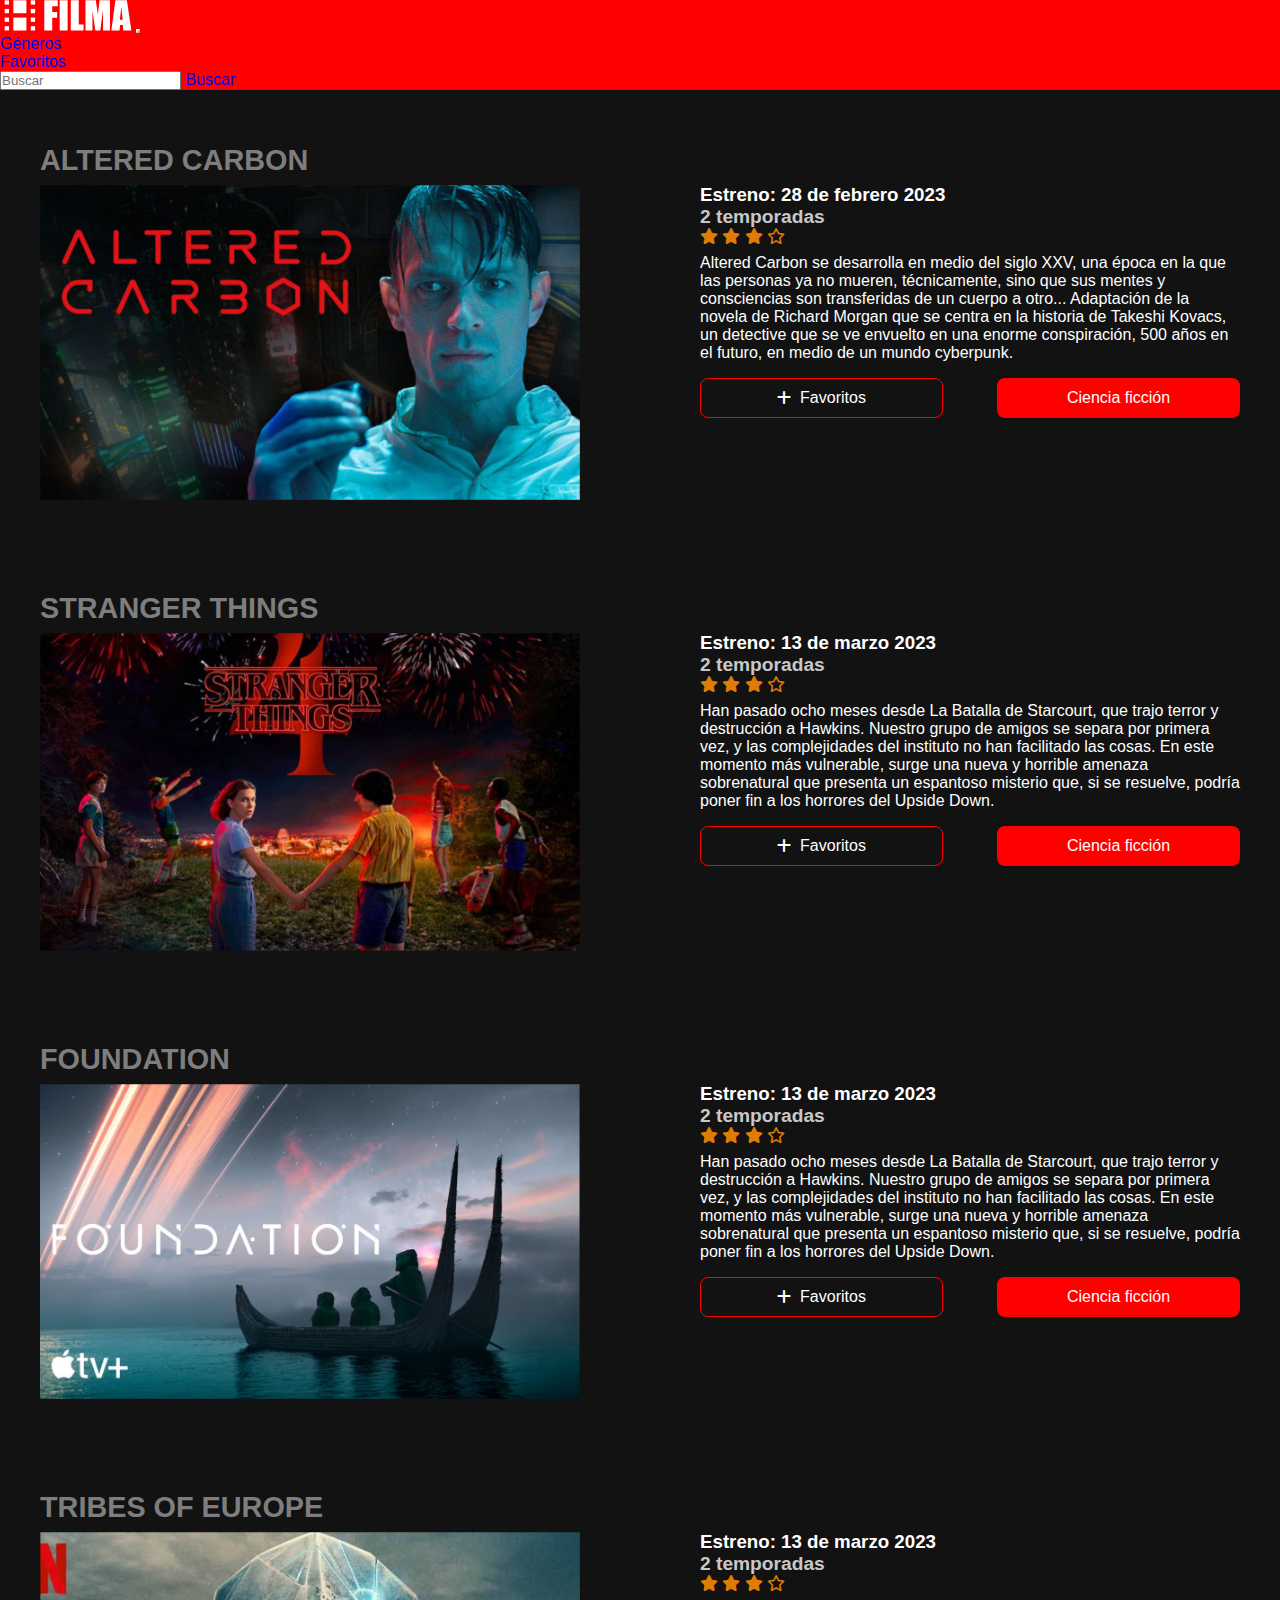
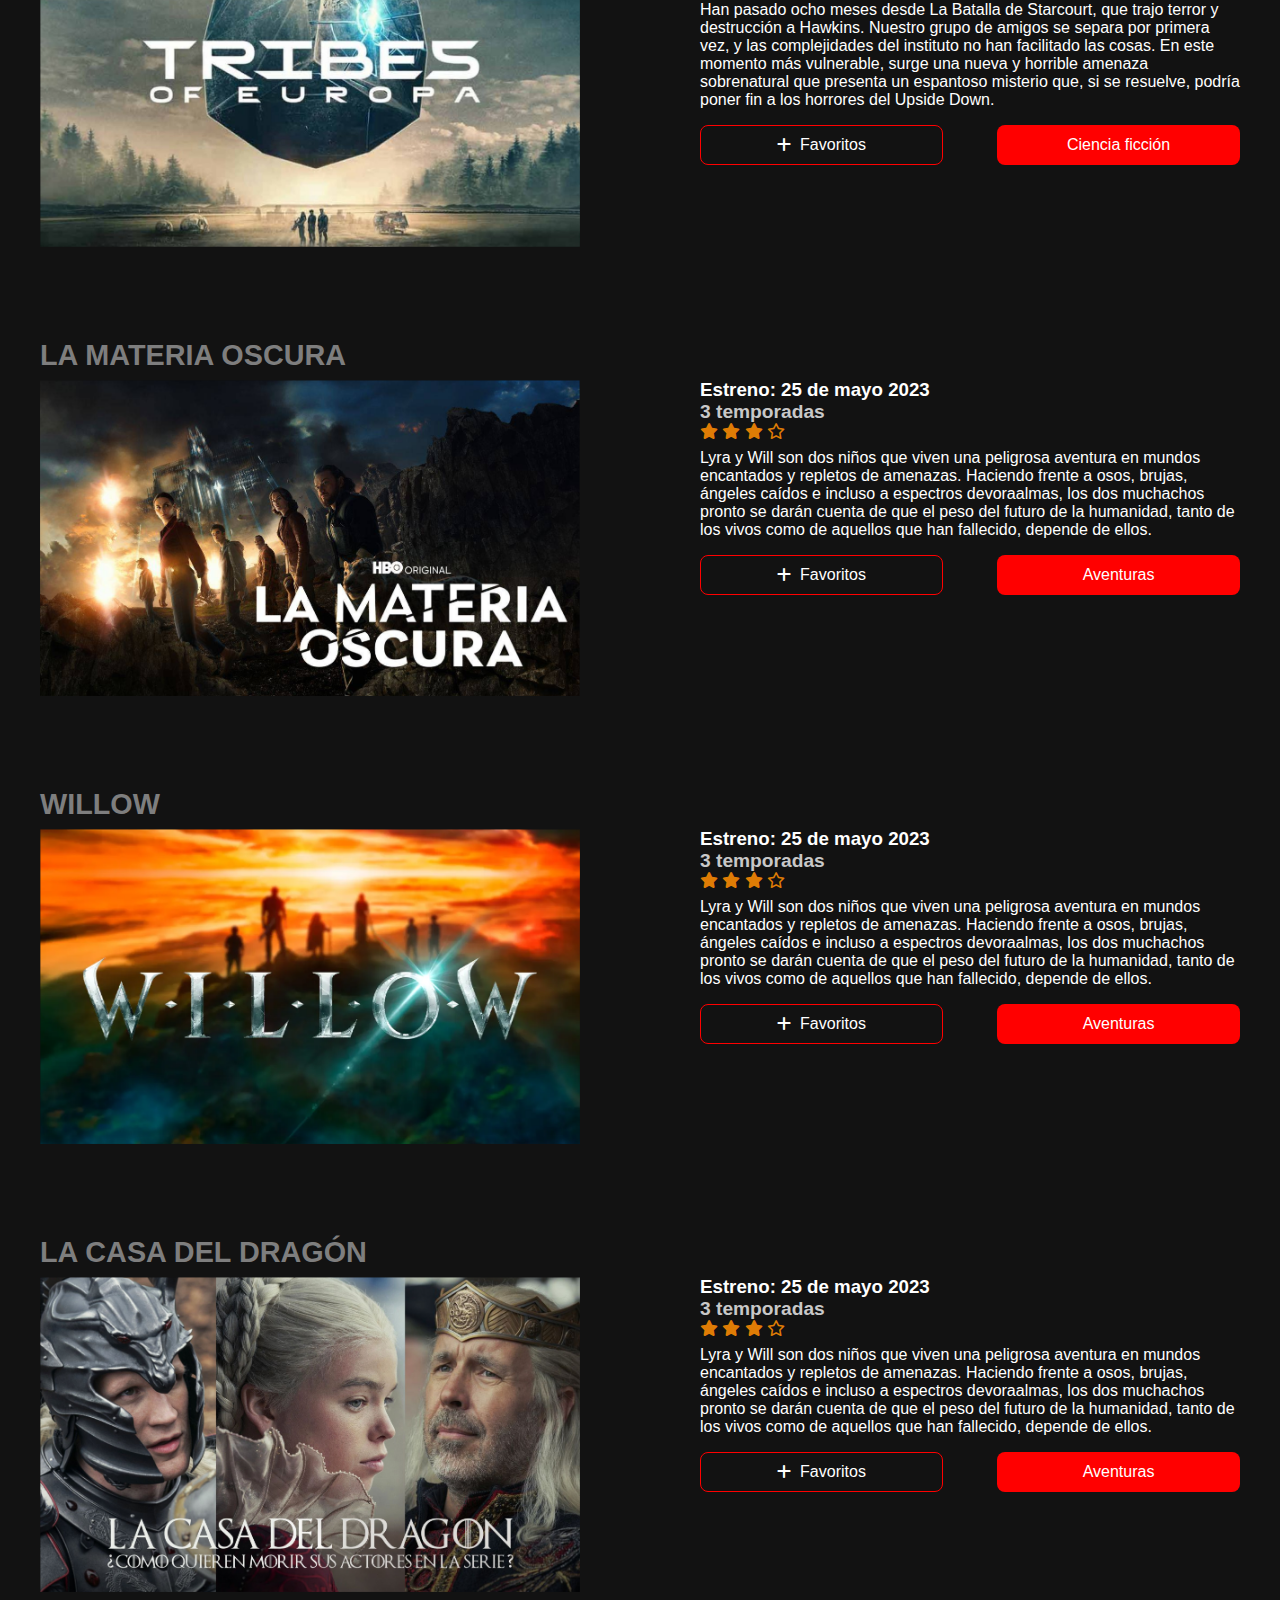
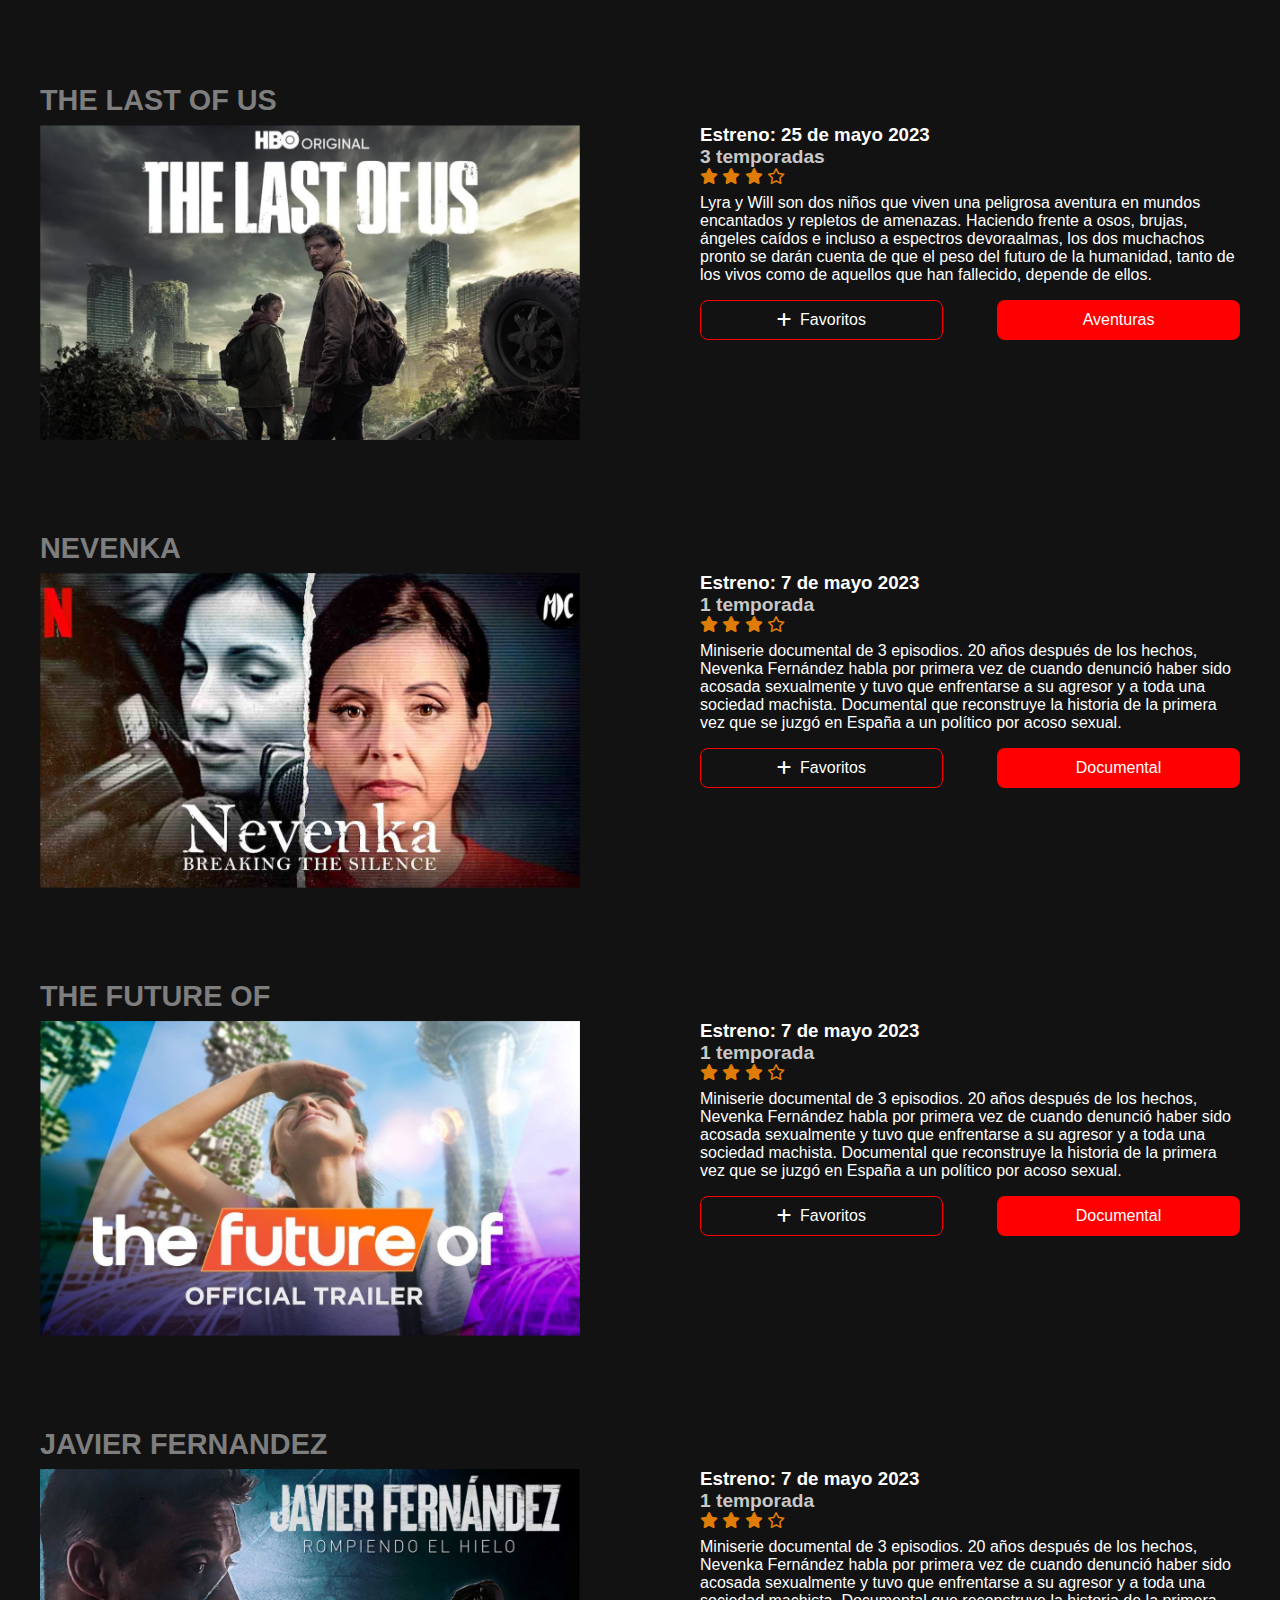
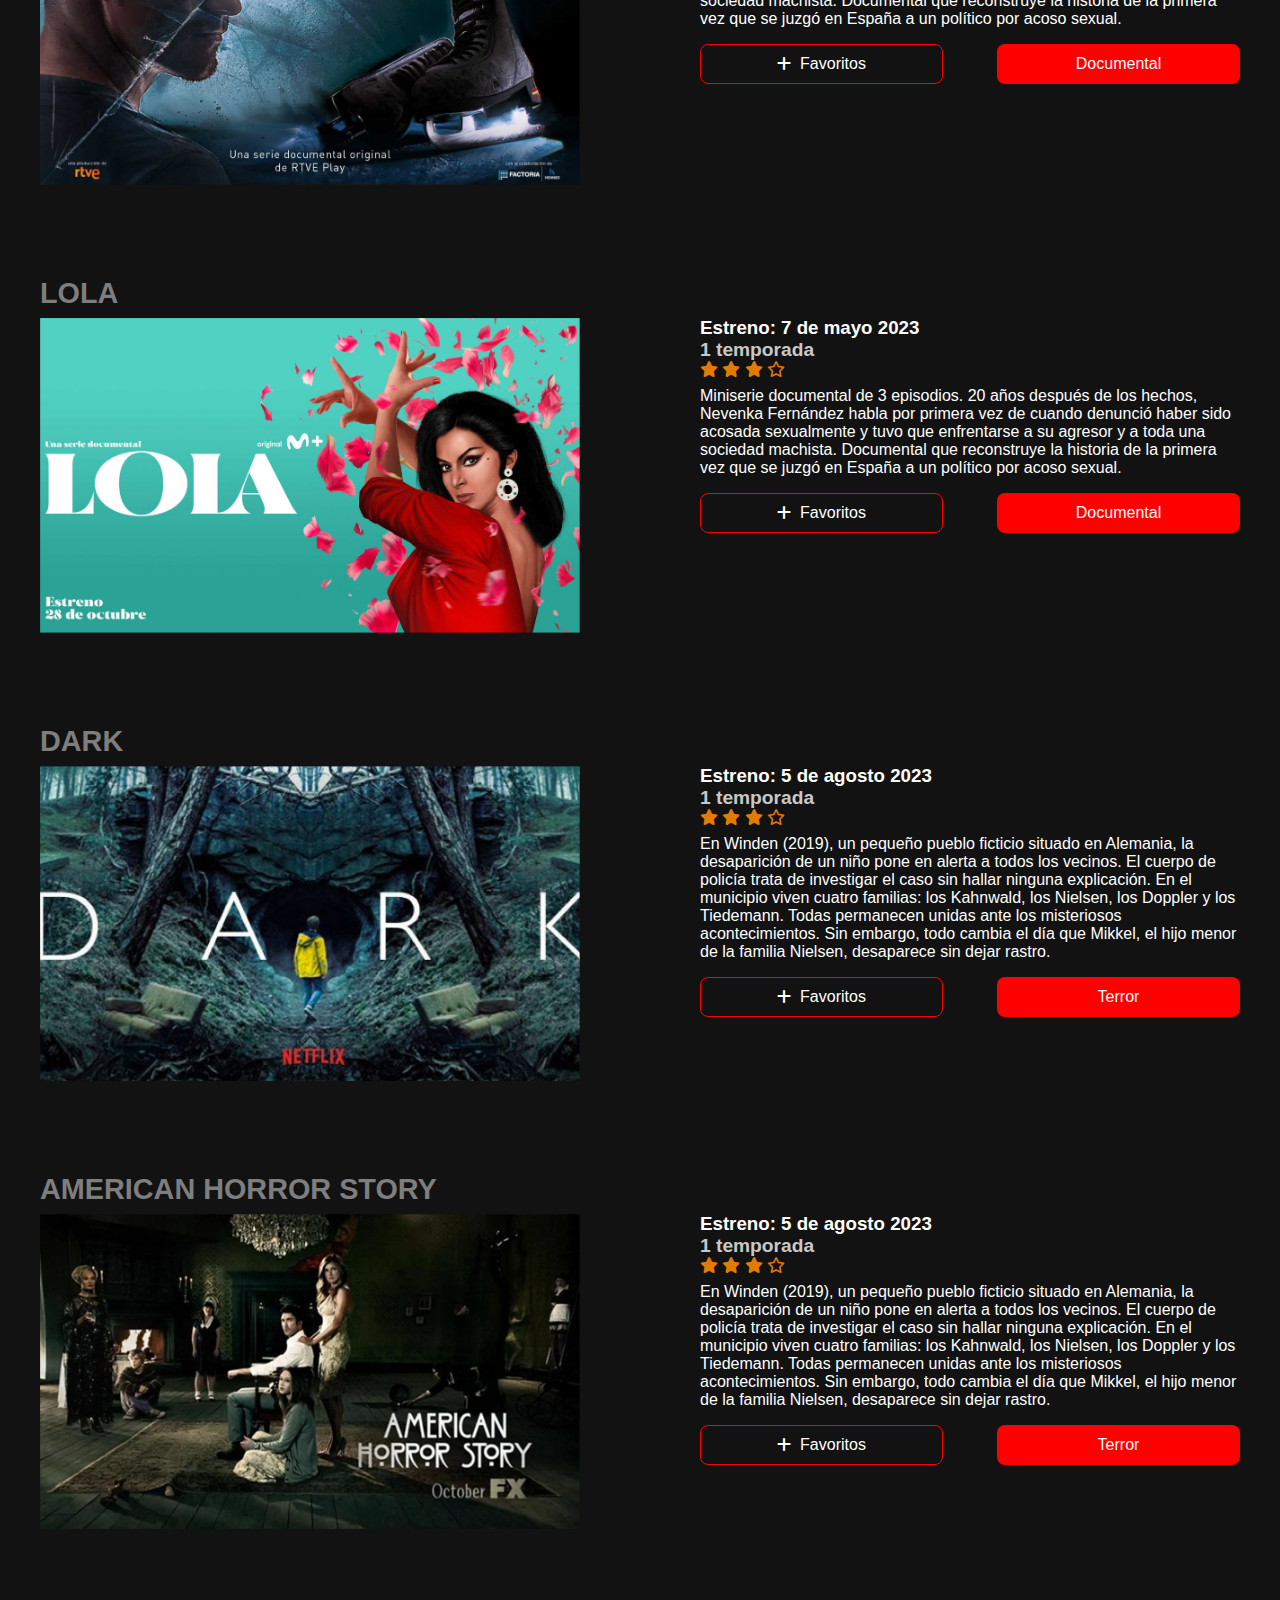
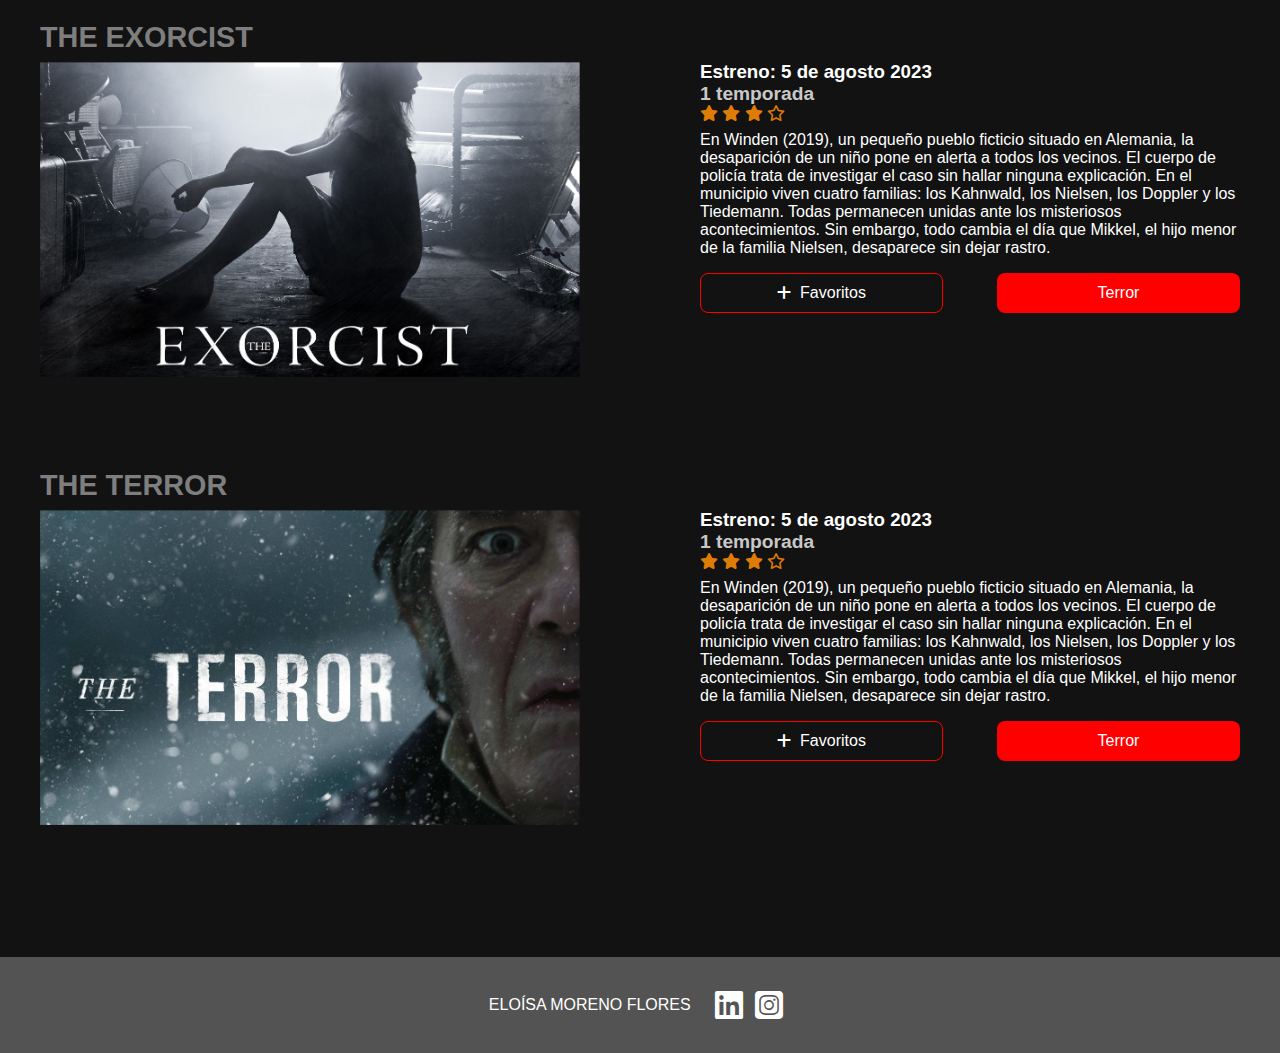
<file: detail/detail-serie.html>
<!DOCTYPE html>
<html lang="en">

<head>
    <meta charset="UTF-8">
    <meta http-equiv="X-UA-Compatible" content="IE=edge">
    <meta name="viewport" content="width=device-width, initial-scale=1.0">
    <title>Detail serie</title>
    <!-- font awesome -->
    <link rel="stylesheet" href="https://cdnjs.cloudflare.com/ajax/libs/font-awesome/6.2.1/css/all.min.css">
    <!-- bootstrap css -->
    <link href="https://cdn.jsdelivr.net/npm/bootstrap@5.3.0-alpha1/dist/css/bootstrap.min.css" rel="stylesheet"
        integrity="sha384-GLhlTQ8iRABdZLl6O3oVMWSktQOp6b7In1Zl3/Jr59b6EGGoI1aFkw7cmDA6j6gD" crossorigin="anonymous">
    <!-- link tipografias google fonts -->
    <link rel="preconnect" href="https://fonts.googleapis.com">
    <link rel="preconnect" href="https://fonts.gstatic.com" crossorigin>
    <link href="https://fonts.googleapis.com/css2?family=Oswald:wght@500&display=swap" rel="stylesheet">

    <!-- mi hoja de estilos, predomina sobre bootstrap -->
    <link rel="stylesheet" href="../assets/styles/style.css">
    <link rel="stylesheet" href="../detail/styles/style.css">
</head>


<body class="detail-serie page">

    <header>
        <nav class="navbar fixed-top navbar-expand-lg">
            <div class="container-fluid">

                        <a href="../index.html"><img src="../assets/img/logo/logo_negative.svg" class="me-3" alt=""></a>


                <button class="navbar-toggler " type="button"  data-bs-toggle="collapse" data-bs-target="#navbarSupportedContent" aria-controls="navbarSupportedContent" aria-expanded="false" aria-label="Toggle navigation">
                    <span class="navbar-toggler-icon"></span>
                </button>

                <div class="collapse navbar-collapse "id="navbarSupportedContent">
                    <ul class="navbar-nav me-auto mb-2 mb-lg-0">

                        <li class="nav-item pt-2 ms-2">
                            <a class="nav-link text-white" href="../genres/genres/genres.html">Géneros</a>
                        </li>
                        <li class="nav-item pt-2 ms-2">
                            <a class="nav-link text-white" href="../favorite/favorite.html">Favoritos</a>
                        </li>
                    </ul>

                    <form class="d-flex" role="search">
                        <input class="form-control me-2" type="search" placeholder="Buscar" aria-label="Search">
                        <a class="btn btn-outline-success border border-light text-white" href="../search/search-results.html">
                            Buscar
                          </a>
                    </form>
                </div>
            </div>
        </nav>
    </header>


    <main class="container">
        <section class="container-serie">
            <ul class="content-serie">

            <!-- SERIES DE CIENCIA FICCIÓN -->
                <li id="scf1">
                    <div class="section-detail-serie">
                        <h2>
                            ALTERED CARBON
                        </h2>
                        <figure>
                            <img src="../assets/img/series/ciencia_ficcion/altered_carbon.jpg" alt="">
                        </figure>
                    </div>

                    <div class="section-2-data-detail">
                        <h3>Estreno: 28 de febrero 2023</h3>
                        <h4>2 temporadas</h4>
                        <div class="star">
                            <i class="fa-solid fa-star"></i>
                            <i class="fa-solid fa-star"></i>
                            <i class="fa-solid fa-star"></i>
                            <i class="fa-regular fa-star"></i>
                        </div>
                        <p class="sinopsis">
                            Altered Carbon se desarrolla en medio del siglo XXV, 
                            una época en la que las personas ya no mueren, técnicamente, sino que sus mentes y consciencias son transferidas 
                            de un cuerpo a otro... Adaptación de la novela de Richard Morgan que se centra en la historia de Takeshi Kovacs, 
                            un detective que se ve envuelto en una enorme conspiración, 500 años en el futuro, en medio de un mundo cyberpunk.
                        </p>

                        <div class="buttoms-detail">
                            <a href="../favorite/favorite.html" class="button-secundary favorite">    
                                <i class="fa-solid fa-plus icon-button"></i>
                                     Favoritos      
                            </a>
                            <a href="../genres/detail-genres/detail-genres.html#sciencie-ficction-serie" class="button-primary genres">
                                </i>Ciencia ficción</p>                                
                            </a>
                        </div>
                    </div>
                </li>


                <li id="scf2">
                    <div class="section-detail-serie">
                        <h2>
                            STRANGER THINGS
                        </h2>
                        <figure>
                            <img src="../assets/img/series/ciencia_ficcion/stranger_things.jpg" alt="">
                        </figure>
                    </div>

                    <div class="section-2-data-detail">
                        <h3>Estreno: 13 de marzo 2023</h3>
                        <h4>2 temporadas</h4>
                        <div class="star">
                            <i class="fa-solid fa-star"></i>
                            <i class="fa-solid fa-star"></i>
                            <i class="fa-solid fa-star"></i>
                            <i class="fa-regular fa-star"></i>
                        </div>
                        <p class="sinopsis">
                            Han pasado ocho meses desde La Batalla de Starcourt, 
                            que trajo terror y destrucción a Hawkins. Nuestro grupo de amigos se 
                            separa por primera vez, y las complejidades del instituto no han facilitado las cosas. 
                            En este momento más vulnerable, surge una nueva y horrible amenaza sobrenatural que presenta un espantoso misterio que, si se resuelve, podría poner fin a los horrores del Upside Down.
                        </p>

                        <div class="buttoms-detail">
                            <a href="../favorite/favorite.html" class="button-secundary favorite">            
                                <i class="fa-solid fa-plus icon-button"></i>
                                     Favoritos                          
                            </a>
                            <a href="../genres/detail-genres/detail-genres.html#sciencie-ficction-serie" class="button-primary genres">
                                </i>Ciencia ficción</p>    
                            </a>
                        </div>
                    </div>
                </li>



                <li id="scf3">
                    <div class="section-detail-serie">
                        <h2>
                            FOUNDATION
                        </h2>
                        <figure>
                            <img src="../assets/img/series/ciencia_ficcion/fundation.jpg" alt="">
                        </figure>
                    </div>

                    <div class="section-2-data-detail">
                        <h3>Estreno: 13 de marzo 2023</h3>
                        <h4>2 temporadas</h4>
                        <div class="star">
                            <i class="fa-solid fa-star"></i>
                            <i class="fa-solid fa-star"></i>
                            <i class="fa-solid fa-star"></i>
                            <i class="fa-regular fa-star"></i>
                        </div>
                        <p class="sinopsis">
                            Han pasado ocho meses desde La Batalla de Starcourt, 
                            que trajo terror y destrucción a Hawkins. Nuestro grupo de amigos se 
                            separa por primera vez, y las complejidades del instituto no han facilitado las cosas. 
                            En este momento más vulnerable, surge una nueva y horrible amenaza sobrenatural que presenta un espantoso misterio que, si se resuelve, podría poner fin a los horrores del Upside Down.
                        </p>

                        <div class="buttoms-detail">
                            <a href="../favorite/favorite.html" class="button-secundary favorite">
                                <i class="fa-solid fa-plus icon-button"></i>
                                     Favoritos
                            </a>
                            <a href="../genres/detail-genres/detail-genres.html#sciencie-ficction-serie" class="button-primary genres">
                                </i>Ciencia ficción</p>
                            </a>
                        </div>
                    </div>
                </li>


                <li id="scf4">
                    <div class="section-detail-serie">
                        <h2>
                            TRIBES OF EUROPE
                        </h2>
                        <figure>
                            <img src="../assets/img/series/ciencia_ficcion/tribes_of_europe.jpg" alt="">
                        </figure>
                    </div>

                    <div class="section-2-data-detail">
                        <h3>Estreno: 13 de marzo 2023</h3>
                        <h4>2 temporadas</h4>
                        <div class="star">
                            <i class="fa-solid fa-star"></i>
                            <i class="fa-solid fa-star"></i>
                            <i class="fa-solid fa-star"></i>
                            <i class="fa-regular fa-star"></i>
                        </div>
                        <p class="sinopsis">
                            Han pasado ocho meses desde La Batalla de Starcourt, 
                            que trajo terror y destrucción a Hawkins. Nuestro grupo de amigos se 
                            separa por primera vez, y las complejidades del instituto no han facilitado las cosas. 
                            En este momento más vulnerable, surge una nueva y horrible amenaza sobrenatural que presenta un espantoso misterio que, si se resuelve, podría poner fin a los horrores del Upside Down.
                        </p>

                        <div class="buttoms-detail">
                            <a href="../favorite/favorite.html" class="button-secundary favorite">                                
                                 <i class="fa-solid fa-plus icon-button"></i>
                                    Favoritos                                  
                            </a>
                            <a href="../genres/detail-genres/detail-genres.html#sciencie-ficction-serie" class="button-primary genres">
                                </i>Ciencia ficción</p>                                
                            </a>
                        </div>
                    </div>
                </li>


                <!-- SERIES DE AVENTURAS -->

                <li id="sa1">
                    <div class="section-detail-serie">
                        <h2>
                            LA MATERIA OSCURA
                        </h2>
                        <figure>
                            <img src="../assets/img/series/aventuras/materia_oscura.jpg" alt="">
                        </figure>
                    </div>

                    <div class="section-2-data-detail">
                        <h3>Estreno: 25 de mayo 2023</h3>
                        <h4>3 temporadas</h4>
                        <div class="star">
                            <i class="fa-solid fa-star"></i>
                            <i class="fa-solid fa-star"></i>
                            <i class="fa-solid fa-star"></i>
                            <i class="fa-regular fa-star"></i>
                        </div>
                        <p class="sinopsis">
                            Lyra y Will son dos niños que viven una peligrosa aventura en mundos 
                            encantados y repletos de amenazas. Haciendo frente a osos, brujas, ángeles caídos e 
                            incluso a espectros devoraalmas, los dos muchachos pronto se darán cuenta de que el peso del 
                            futuro de la humanidad, tanto de los vivos como de aquellos que han fallecido, depende de ellos.
                        </p>

                        <div class="buttoms-detail">
                            <a href="../favorite/favorite.html" class="button-secundary favorite">                                
                                <i class="fa-solid fa-plus icon-button"></i>
                                    Favoritos                                  
                            </a>
                            <a href="../genres/detail-genres/detail-genres.html#adventure-serie" class="button-primary genres">
                               </i>Aventuras</p>                                
                            </a>
                        </div>
                    </div>
                </li>


                <li id="sa2">
                    <div class="section-detail-serie">
                        <h2>
                            WILLOW
                        </h2>
                        <figure>
                            <img src="../assets/img/series/aventuras/willow.jpg" alt="">
                        </figure>
                    </div>

                    <div class="section-2-data-detail">
                        <h3>Estreno: 25 de mayo 2023</h3>
                        <h4>3 temporadas</h4>
                        <div class="star">
                            <i class="fa-solid fa-star"></i>
                            <i class="fa-solid fa-star"></i>
                            <i class="fa-solid fa-star"></i>
                            <i class="fa-regular fa-star"></i>
                        </div>
                        <p class="sinopsis">
                            Lyra y Will son dos niños que viven una peligrosa aventura en mundos 
                            encantados y repletos de amenazas. Haciendo frente a osos, brujas, ángeles caídos e 
                            incluso a espectros devoraalmas, los dos muchachos pronto se darán cuenta de que el peso del 
                            futuro de la humanidad, tanto de los vivos como de aquellos que han fallecido, depende de ellos.
                        </p>

                        <div class="buttoms-detail">
                            <a href="../favorite/favorite.html" class="button-secundary favorite">                               
                                 <i class="fa-solid fa-plus icon-button"></i>
                                     Favoritos                                   
                            </a>
                            <a href="../genres/detail-genres/detail-genres.html#adventure-serie" class="button-primary genres">
                              </i>Aventuras</p>                                
                            </a>
                        </div>
                    </div>
                </li>


                <li id="sa3">
                    <div class="section-detail-serie">
                        <h2>
                            LA CASA DEL DRAGÓN
                        </h2>
                        <figure>
                            <img src="../assets/img/series/aventuras/casa_del_dragon.jpg" alt="">
                        </figure>
                    </div>

                    <div class="section-2-data-detail">
                        <h3>Estreno: 25 de mayo 2023</h3>
                        <h4>3 temporadas</h4>
                        <div class="star">
                            <i class="fa-solid fa-star"></i>
                            <i class="fa-solid fa-star"></i>
                            <i class="fa-solid fa-star"></i>
                            <i class="fa-regular fa-star"></i>
                        </div>
                        <p class="sinopsis">
                            Lyra y Will son dos niños que viven una peligrosa aventura en mundos 
                            encantados y repletos de amenazas. Haciendo frente a osos, brujas, ángeles caídos e 
                            incluso a espectros devoraalmas, los dos muchachos pronto se darán cuenta de que el peso del 
                            futuro de la humanidad, tanto de los vivos como de aquellos que han fallecido, depende de ellos.
                        </p>

                        <div class="buttoms-detail">
                            <a href="../favorite/favorite.html" class="button-secundary favorite">                                
                                <i class="fa-solid fa-plus icon-button"></i>
                                     Favoritos                                   
                            </a>
                            <a href="../genres/detail-genres/detail-genres.html#adventure-serie" class="button-primary genres">
                                </i>Aventuras</p>                              
                            </a>
                        </div>
                    </div>
                </li>


                <li id="sa4">
                    <div class="section-detail-serie">
                        <h2>
                            THE LAST OF US
                        </h2>
                        <figure>
                            <img src="../assets/img/series/aventuras/the_last_of_us.jpg" alt="">
                        </figure>
                    </div>

                    <div class="section-2-data-detail">
                        <h3>Estreno: 25 de mayo 2023</h3>
                        <h4>3 temporadas</h4>
                        <div class="star">
                            <i class="fa-solid fa-star"></i>
                            <i class="fa-solid fa-star"></i>
                            <i class="fa-solid fa-star"></i>
                            <i class="fa-regular fa-star"></i>
                        </div>
                        <p class="sinopsis">
                            Lyra y Will son dos niños que viven una peligrosa aventura en mundos 
                            encantados y repletos de amenazas. Haciendo frente a osos, brujas, ángeles caídos e 
                            incluso a espectros devoraalmas, los dos muchachos pronto se darán cuenta de que el peso del 
                            futuro de la humanidad, tanto de los vivos como de aquellos que han fallecido, depende de ellos.
                        </p>

                        <div class="buttoms-detail">
                            <a href="../favorite/favorite.html" class="button-secundary favorite">                                
                                <i class="fa-solid fa-plus icon-button"></i>
                                     Favoritos                                    
                            </a>
                            <a href="../genres/detail-genres/detail-genres.html#adventure-serie" class="button-primary genres">
                                </i>Aventuras</p>                               
                            </a>
                        </div>
                    </div>
                </li>


                <!-- SERIES DOCUMENTAL -->
                <li id="sd1">
                    <div class="section-detail-serie">
                        <h2>
                            NEVENKA
                        </h2>
                        <figure>
                            <img src="../assets/img/series/documental/nevenka.jpg" alt="">
                        </figure>
                    </div>

                    <div class="section-2-data-detail">
                        <h3>Estreno: 7 de mayo 2023</h3>
                        <h4>1 temporada</h4>
                        <div class="star">
                            <i class="fa-solid fa-star"></i>
                            <i class="fa-solid fa-star"></i>
                            <i class="fa-solid fa-star"></i>
                            <i class="fa-regular fa-star"></i>
                        </div>
                        <p class="sinopsis">
                            Miniserie documental de 3 episodios. 20 años después de los hechos, Nevenka Fernández
                             habla por primera vez de cuando denunció haber sido acosada sexualmente y tuvo que enfrentarse
                              a su agresor y a toda una sociedad machista. Documental que reconstruye la historia de la primera vez que se juzgó en España a un político por acoso sexual.
                        </p>

                        <div class="buttoms-detail">
                            <a href="../favorite/favorite.html" class="button-secundary favorite">                                
                                <i class="fa-solid fa-plus icon-button"></i>
                                    Favoritos                                   
                            </a>
                            <a href="../genres/detail-genres/detail-genres.html#documental-serie" class="button-primary genres">
                                </i>Documental</p>                                
                            </a>
                        </div>
                    </div>
                </li>
 

                <li id="sd2">
                    <div class="section-detail-serie">
                        <h2>
                            THE FUTURE OF
                        </h2>
                        <figure>
                            <img src="../assets/img/series/documental/the_future_of.jpg" alt="">
                        </figure>
                    </div>

                    <div class="section-2-data-detail">
                        <h3>Estreno: 7 de mayo 2023</h3>
                        <h4>1 temporada</h4>
                        <div class="star">
                            <i class="fa-solid fa-star"></i>
                            <i class="fa-solid fa-star"></i>
                            <i class="fa-solid fa-star"></i>
                            <i class="fa-regular fa-star"></i>
                        </div>
                        <p class="sinopsis">
                            Miniserie documental de 3 episodios. 20 años después de los hechos, Nevenka Fernández
                             habla por primera vez de cuando denunció haber sido acosada sexualmente y tuvo que enfrentarse
                              a su agresor y a toda una sociedad machista. Documental que reconstruye la historia de la primera vez que se juzgó en España a un político por acoso sexual.
                        </p>

                        <div class="buttoms-detail">
                            <a href="../favorite/favorite.html" class="button-secundary favorite">                               
                                <i class="fa-solid fa-plus icon-button"></i>
                                    Favoritos                                    
                            </a>
                            <a href="../genres/detail-genres/detail-genres.html#documental-serie" class="button-primary genres">
                                </i>Documental</p>                                
                            </a>
                        </div>
                    </div>
                </li>


                <li id="sd3">
                    <div class="section-detail-serie">
                        <h2>
                            JAVIER FERNANDEZ
                        </h2>
                        <figure>
                            <img src="../assets/img/series/documental/javier_fernandez.jpg" alt="">
                        </figure>
                    </div>

                    <div class="section-2-data-detail">
                        <h3>Estreno: 7 de mayo 2023</h3>
                        <h4>1 temporada</h4>
                        <div class="star">
                            <i class="fa-solid fa-star"></i>
                            <i class="fa-solid fa-star"></i>
                            <i class="fa-solid fa-star"></i>
                            <i class="fa-regular fa-star"></i>
                        </div>
                        <p class="sinopsis">
                            Miniserie documental de 3 episodios. 20 años después de los hechos, Nevenka Fernández
                             habla por primera vez de cuando denunció haber sido acosada sexualmente y tuvo que enfrentarse
                              a su agresor y a toda una sociedad machista. Documental que reconstruye la historia de la primera vez que se juzgó en España a un político por acoso sexual.
                        </p>

                        <div class="buttoms-detail">
                            <a href="../favorite/favorite.html" class="button-secundary favorite">                                
                                <i class="fa-solid fa-plus icon-button"></i>
                                     Favoritos                                    
                            </a>
                            <a href="../genres/detail-genres/detail-genres.html#documental-serie" class="button-primary genres">
                                </i>Documental</p>                                
                            </a>
                        </div>
                    </div>
                </li>


                <li id="sd4">
                    <div class="section-detail-serie">
                        <h2>
                            LOLA
                        </h2>
                        <figure>
                            <img src="../assets/img/series/documental/lola.jpg" alt="">
                        </figure>
                    </div>

                    <div class="section-2-data-detail">
                        <h3>Estreno: 7 de mayo 2023</h3>
                        <h4>1 temporada</h4>
                        <div class="star">
                            <i class="fa-solid fa-star"></i>
                            <i class="fa-solid fa-star"></i>
                            <i class="fa-solid fa-star"></i>
                            <i class="fa-regular fa-star"></i>
                        </div>
                        <p class="sinopsis">
                            Miniserie documental de 3 episodios. 20 años después de los hechos, Nevenka Fernández
                             habla por primera vez de cuando denunció haber sido acosada sexualmente y tuvo que enfrentarse
                              a su agresor y a toda una sociedad machista. Documental que reconstruye la historia de la primera vez que se juzgó en España a un político por acoso sexual.
                        </p>

                        <div class="buttoms-detail">
                            <a href="../favorite/favorite.html" class="button-secundary favorite">                              
                                <i class="fa-solid fa-plus icon-button"></i>
                                     Favoritos                                  
                            </a>
                            <a href="../genres/detail-genres/detail-genres.html#documental-serie" class="button-primary genres">
                                </i>Documental</p>                                
                            </a>
                        </div>
                    </div>
                </li>


                <!-- series de terror -->

                <li id="st1">
                    <div class="section-detail-serie">
                        <h2>
                            DARK
                        </h2>
                        <figure>
                            <img src="../assets/img/series/terror-serie/dark.jpg" alt="">
                        </figure>
                    </div>

                    <div class="section-2-data-detail">
                        <h3>Estreno: 5 de agosto 2023</h3>
                        <h4>1 temporada</h4>
                        <div class="star">
                            <i class="fa-solid fa-star"></i>
                            <i class="fa-solid fa-star"></i>
                            <i class="fa-solid fa-star"></i>
                            <i class="fa-regular fa-star"></i>
                        </div>
                        <p class="sinopsis">
                            En Winden (2019), un pequeño pueblo ficticio situado en Alemania, la desaparición 
                            de un niño pone en alerta a todos los vecinos. El cuerpo de policía trata de investigar el caso sin hallar ninguna explicación.
                            En el municipio viven cuatro familias: los Kahnwald, los Nielsen, los Doppler y los Tiedemann. 
                            Todas permanecen unidas ante los misteriosos acontecimientos. Sin embargo, todo cambia el día que Mikkel, el hijo menor de la familia Nielsen, desaparece sin dejar rastro.
                        </p>

                        <div class="buttoms-detail">
                            <a href="../favorite/favorite.html" class="button-secundary favorite">                                
                                 <i class="fa-solid fa-plus icon-button"></i>
                                    Favoritos                                    
                            </a>
                            <a href="../genres/detail-genres/detail-genres.html#terror-serie" class="button-primary genres">
                                </i>Terror</p>                                
                            </a>
                        </div>
                    </div>
                </li>


                <li id="st2">
                    <div class="section-detail-serie">
                        <h2>
                            AMERICAN HORROR STORY
                        </h2>
                        <figure>
                            <img src="../assets/img/series/terror-serie/amercan_horror_stories.jpg" alt="">
                        </figure>
                    </div>

                    <div class="section-2-data-detail">
                        <h3>Estreno: 5 de agosto 2023</h3>
                        <h4>1 temporada</h4>
                        <div class="star">
                            <i class="fa-solid fa-star"></i>
                            <i class="fa-solid fa-star"></i>
                            <i class="fa-solid fa-star"></i>
                            <i class="fa-regular fa-star"></i>
                        </div>
                        <p class="sinopsis">
                            En Winden (2019), un pequeño pueblo ficticio situado en Alemania, la desaparición 
                            de un niño pone en alerta a todos los vecinos. El cuerpo de policía trata de investigar el caso sin hallar ninguna explicación.
                            En el municipio viven cuatro familias: los Kahnwald, los Nielsen, los Doppler y los Tiedemann. 
                            Todas permanecen unidas ante los misteriosos acontecimientos. Sin embargo, todo cambia el día que Mikkel, el hijo menor de la familia Nielsen, desaparece sin dejar rastro.
                        </p>

                        <div class="buttoms-detail">
                            <a href="../favorite/favorite.html" class="button-secundary favorite">                                
                                <i class="fa-solid fa-plus icon-button"></i>
                                     Favoritos                                   
                            </a>
                            <a href="../genres/detail-genres/detail-genres.html#terror-serie" class="button-primary genres">
                                </i>Terror</p>                                
                            </a>
                        </div>
                    </div>
                </li>


                <li id="st3">
                    <div class="section-detail-serie">
                        <h2>
                            THE EXORCIST
                        </h2>
                        <figure>
                            <img src="../assets/img/series/terror-serie/exorcist.jpg" alt="">
                        </figure>
                    </div>

                    <div class="section-2-data-detail">
                        <h3>Estreno: 5 de agosto 2023</h3>
                        <h4>1 temporada</h4>
                        <div class="star">
                            <i class="fa-solid fa-star"></i>
                            <i class="fa-solid fa-star"></i>
                            <i class="fa-solid fa-star"></i>
                            <i class="fa-regular fa-star"></i>
                        </div>
                        <p class="sinopsis">
                            En Winden (2019), un pequeño pueblo ficticio situado en Alemania, la desaparición 
                            de un niño pone en alerta a todos los vecinos. El cuerpo de policía trata de investigar el caso sin hallar ninguna explicación.
                            En el municipio viven cuatro familias: los Kahnwald, los Nielsen, los Doppler y los Tiedemann. 
                            Todas permanecen unidas ante los misteriosos acontecimientos. Sin embargo, todo cambia el día que Mikkel, el hijo menor de la familia Nielsen, desaparece sin dejar rastro.
                        </p>

                        <div class="buttoms-detail">
                            <a href="../favorite/favorite.html" class="button-secundary favorite">                                
                                <i class="fa-solid fa-plus icon-button"></i>
                                     Favoritos                                   
                            </a>
                            <a href="../genres/detail-genres/detail-genres.html#terror-serie" class="button-primary genres">
                                </i>Terror</p>                                
                            </a>
                        </div>
                    </div>
                </li>


                <li id="st4">
                    <div class="section-detail-serie">
                        <h2>
                            THE TERROR
                        </h2>
                        <figure>
                            <img src="../assets/img/series/terror-serie/the_terror.jpg" alt="">
                        </figure>
                    </div>

                    <div class="section-2-data-detail">
                        <h3>Estreno: 5 de agosto 2023</h3>
                        <h4>1 temporada</h4>
                        <div class="star">
                            <i class="fa-solid fa-star"></i>
                            <i class="fa-solid fa-star"></i>
                            <i class="fa-solid fa-star"></i>
                            <i class="fa-regular fa-star"></i>
                        </div>
                        <p class="sinopsis">
                            En Winden (2019), un pequeño pueblo ficticio situado en Alemania, la desaparición 
                            de un niño pone en alerta a todos los vecinos. El cuerpo de policía trata de investigar el caso sin hallar ninguna explicación.
                            En el municipio viven cuatro familias: los Kahnwald, los Nielsen, los Doppler y los Tiedemann. 
                            Todas permanecen unidas ante los misteriosos acontecimientos. Sin embargo, todo cambia el día que Mikkel, el hijo menor de la familia Nielsen, desaparece sin dejar rastro.
                        </p>

                        <div class="buttoms-detail">
                            <a href="../favorite/favorite.html" class="button-secundary favorite">                                
                                <i class="fa-solid fa-plus icon-button"></i>
                                     Favoritos                                    
                            </a>
                            <a href="../genres/detail-genres/detail-genres.html#terror-serie" class="button-primary genres">
                                </i>Terror</p>                                
                            </a>
                        </div>
                    </div>
                </li>
            </ul>
        </section>



    </main>



    <footer>
        <section class="data-footer">
            <p>ELOÍSA MORENO FLORES</p>
            <article class="icon-footer">
                <a href="https://www.linkedin.com/in/eloisamorenoflores/" target="blanket"><i
                        class="fa-brands fa-linkedin"></i></a>
                <a href="https://www.instagram.com/el0isa" target="blanket"><i
                        class="fa-brands fa-square-instagram"></i></a>
            </article>
        </section>

    </footer>




    <!-- bootstrap js -->
    <script src="https://cdn.jsdelivr.net/npm/bootstrap@5.3.0-alpha1/dist/js/bootstrap.bundle.min.js"
        integrity="sha384-w76AqPfDkMBDXo30jS1Sgez6pr3x5MlQ1ZAGC+nuZB+EYdgRZgiwxhTBTkF7CXvN"
        crossorigin="anonymous"></script>
</body>

</html>
</file>
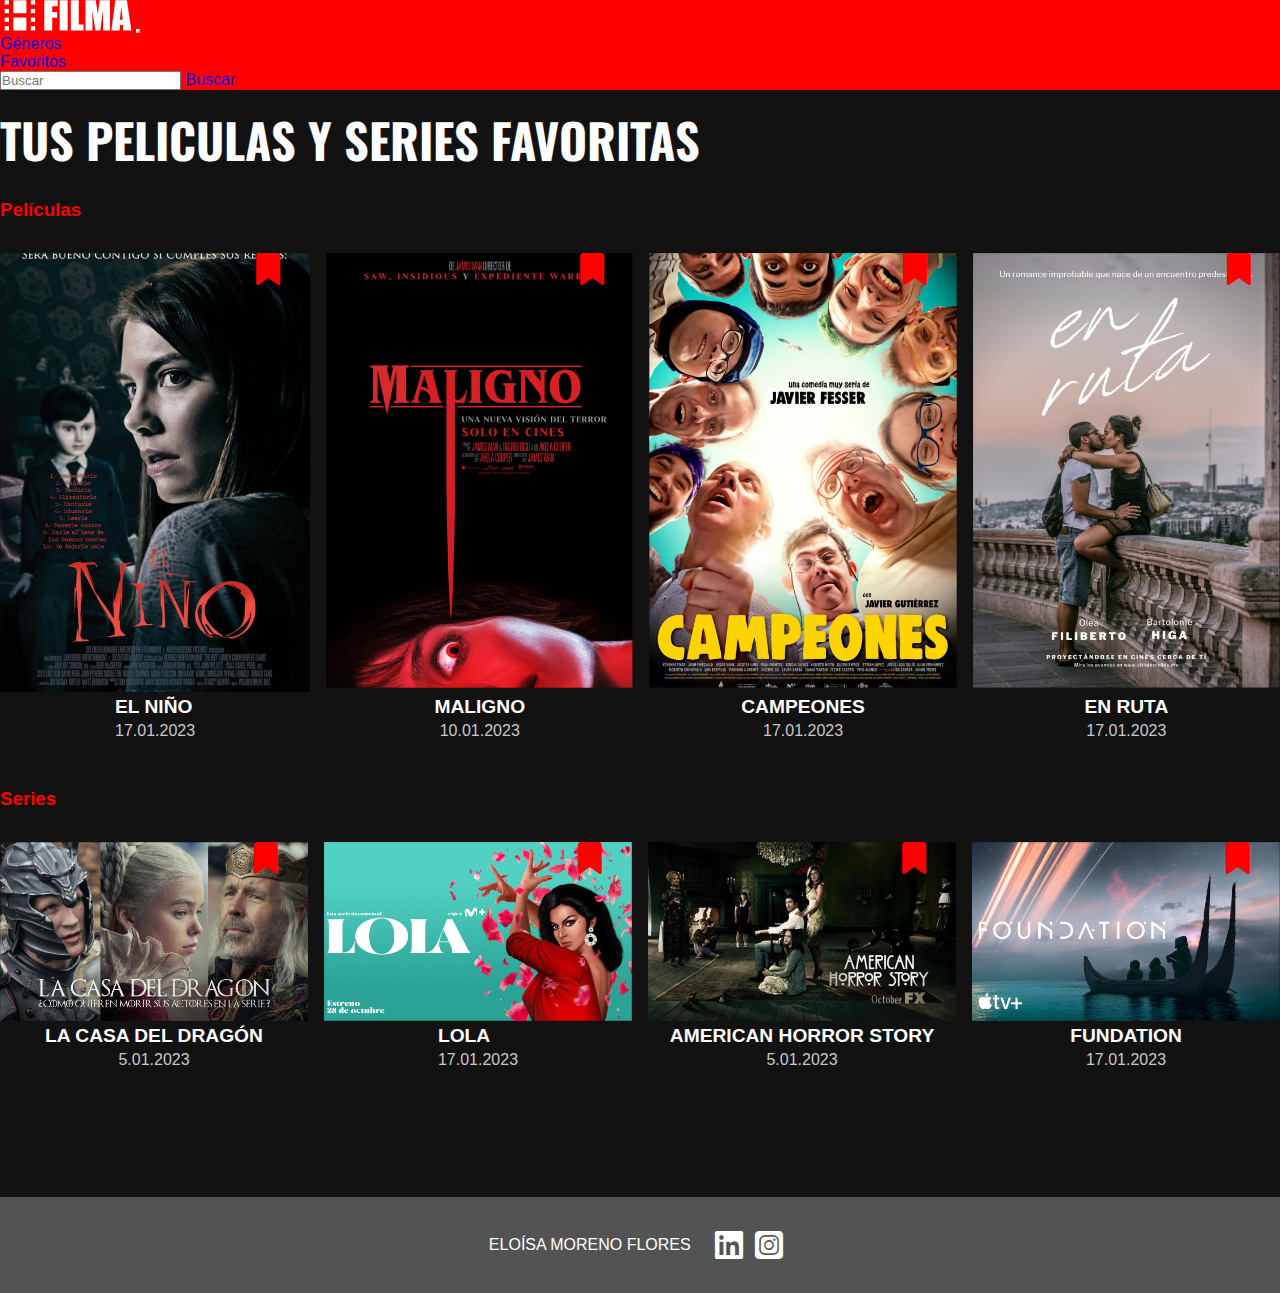
<file: favorite/favorite.html>
<!DOCTYPE html>
<html lang="en">

<head>
  <meta charset="UTF-8">
  <meta http-equiv="X-UA-Compatible" content="IE=edge">
  <meta name="viewport" content="width=device-width, initial-scale=1.0">
  <title>Favorite</title>
  <!-- font awesome -->
  <link rel="stylesheet" href="https://cdnjs.cloudflare.com/ajax/libs/font-awesome/6.2.1/css/all.min.css">
  <!-- bootstrap css -->
  <link href="https://cdn.jsdelivr.net/npm/bootstrap@5.3.0-alpha1/dist/css/bootstrap.min.css" rel="stylesheet"
    integrity="sha384-GLhlTQ8iRABdZLl6O3oVMWSktQOp6b7In1Zl3/Jr59b6EGGoI1aFkw7cmDA6j6gD" crossorigin="anonymous">
  <!-- link tipografias google fonts -->
  <link rel="preconnect" href="https://fonts.googleapis.com">
  <link rel="preconnect" href="https://fonts.gstatic.com" crossorigin>
  <link href="https://fonts.googleapis.com/css2?family=Oswald:wght@500&display=swap" rel="stylesheet">

  <!-- mi hoja de estilos, predomina sobre bootstrap -->
  <link rel="stylesheet" href="../assets/styles/style.css">
  <link rel="stylesheet" href="../favorite/styles/style.css">
</head>

<body class="favorite page">
  <header>
    <nav class="navbar fixed-top navbar-expand-lg">
      <div class="container-fluid">

        <a href="../index.html"><img src="../assets/img/logo/logo_negative.svg" class="me-3" alt=""></a>


        <button class="navbar-toggler " type="button" data-bs-toggle="collapse" data-bs-target="#navbarSupportedContent"
          aria-controls="navbarSupportedContent" aria-expanded="false" aria-label="Toggle navigation">
          <span class="navbar-toggler-icon"></span>
        </button>

        <div class="collapse navbar-collapse " id="navbarSupportedContent">
          <ul class="navbar-nav me-auto mb-2 mb-lg-0">

            <li class="nav-item pt-2 ms-2">
              <a class="nav-link text-white" href="../genres/genres/genres.html">Géneros</a>
            </li>
            <li class="nav-item pt-2 ms-2">
              <a class="nav-link text-white" href="../favorite/favorite.html">Favoritos</a>
            </li>
          </ul>

          <form class="d-flex" role="search">
            <input class="form-control me-2" type="search" placeholder="Buscar" aria-label="Search">
            <a class="btn btn-outline-success border border-light text-white" href="../search/search-results.html">
              Buscar
            </a>
          </form>
        </div>
      </div>
    </nav>
  </header>


  <main class="container">
    <h1>
      TUS PELICULAS Y SERIES FAVORITAS
    </h1>

    <section class="favorite-box">
      <h3>
        Películas
      </h3>
      
      <article>
        <ul class="content">

          <li>
            <a class="card-film" href="../detail/detail-movie.html#pt6">
              <figure>
                <i class="fa-sharp fa-solid fa-bookmark"></i>
                <img src="../assets/img/peliculas/terror/ninio.jpg" alt="">
              </figure>
              <div class="data-card-film">
                <h4 class="title-card-film">EL NIÑO</h4>
                <p> 17.01.2023 </p>
              </div>
            </a>
          </li>


          <li>
            <a class="card-film" href="../detail/detail-movie.html#pt4">
              <figure>
                <i class="fa-sharp fa-solid fa-bookmark"></i>
                <img src="../assets/img/peliculas/terror/maligno.jpg" alt="">
              </figure>
              <div class="data-card-film">
                <h4 class="title-card-film">MALIGNO</h4>
                <p>10.01.2023 </p>
              </div>
            </a>
          </li>


          <li>
            <a class="card-film" href="../detail/detail-movie.html#pc6">
              <figure>
                <i class="fa-sharp fa-solid fa-bookmark"></i>
                <img src="../assets/img/peliculas/comedia/campeones.jpg" alt="">
              </figure>
              <div class="data-card-film">
                <h4 class="title-card-film">CAMPEONES</h4>
                <p> 17.01.2023 </p>
              </div>
            </a>
          </li>

          <li>
            <a class="card-film" href="../detail/detail-movie.html#pr6">
              <figure>
                <i class="fa-sharp fa-solid fa-bookmark"></i>
                <img src="../assets/img/peliculas/romanticas/en_ruta.jpg" alt="">
              </figure>
              <div class="data-card-film">
                <h4 class="title-card-film">EN RUTA</h4>
                <p> 17.01.2023 </p>
              </div>
            </a>
          </li>
        </ul>
      </article>
    </section>




    <section class="favorite-box">
      <h3>
        Series
      </h3>
      <article>
        <ul class="content">

          <li>
            <a class="card-film" href="../detail/detail-serie.html#sa3">
              <figure>
                <i class="fa-sharp fa-solid fa-bookmark"></i>
                <img src="../assets/img/series/aventuras/casa_del_dragon.jpg" alt="">
              </figure>
              <div class="data-card-film">
                <h4 class="title-card-film">LA CASA DEL DRAGÓN</h4>
                <p> 5.01.2023 </p>
              </div>
            </a>
          </li>


          <li>
            <a class="card-film" href="../detail/detail-serie.html#sd4">
              <figure>
                <i class="fa-sharp fa-solid fa-bookmark"></i>
                <img src="../assets/img/series/documental/lola.jpg" alt="">
              </figure>
              <div class="data-card-film">
                <h4 class="title-card-film">LOLA</h4>
                <p> 17.01.2023 </p>
              </div>
            </a>
          </li>


          <li>
            <a class="card-film" href="../detail/detail-serie.html#st2">
              <figure>
                <i class="fa-sharp fa-solid fa-bookmark"></i>
                <img src="../assets/img/series/terror-serie/amercan_horror_stories.jpg" alt="">
              </figure>
              <div class="data-card-film">
                <h4 class="title-card-film">AMERICAN HORROR STORY</h4>
                <p> 5.01.2023 </p>
              </div>
            </a>
          </li>


          <li>
            <a class="card-film" href="../detail/detail-serie.html#scf3">
              <figure>
                <i class="fa-sharp fa-solid fa-bookmark"></i>
                <img src="../assets/img/series/ciencia_ficcion/fundation.jpg" alt="">
              </figure>
              <div class="data-card-film">
                <h4 class="title-card-film">FUNDATION</h4>
                <p> 17.01.2023 </p>
              </div>
            </a>
          </li>

        </ul>
      </article>
    </section>


  </main>

  <footer>
    <section class="data-footer">
      <p>ELOÍSA MORENO FLORES</p>
      <article class="icon-footer">
        <a href="https://www.linkedin.com/in/eloisamorenoflores/" target="blanket"><i
            class="fa-brands fa-linkedin"></i></a>
        <a href="https://www.instagram.com/el0isa" target="blanket"><i class="fa-brands fa-square-instagram"></i></a>
      </article>
    </section>

  </footer>




  <!-- bootstrap js -->
  <script src="https://cdn.jsdelivr.net/npm/bootstrap@5.3.0-alpha1/dist/js/bootstrap.bundle.min.js"
    integrity="sha384-w76AqPfDkMBDXo30jS1Sgez6pr3x5MlQ1ZAGC+nuZB+EYdgRZgiwxhTBTkF7CXvN"
    crossorigin="anonymous"></script>
</body>

</html>
</file>
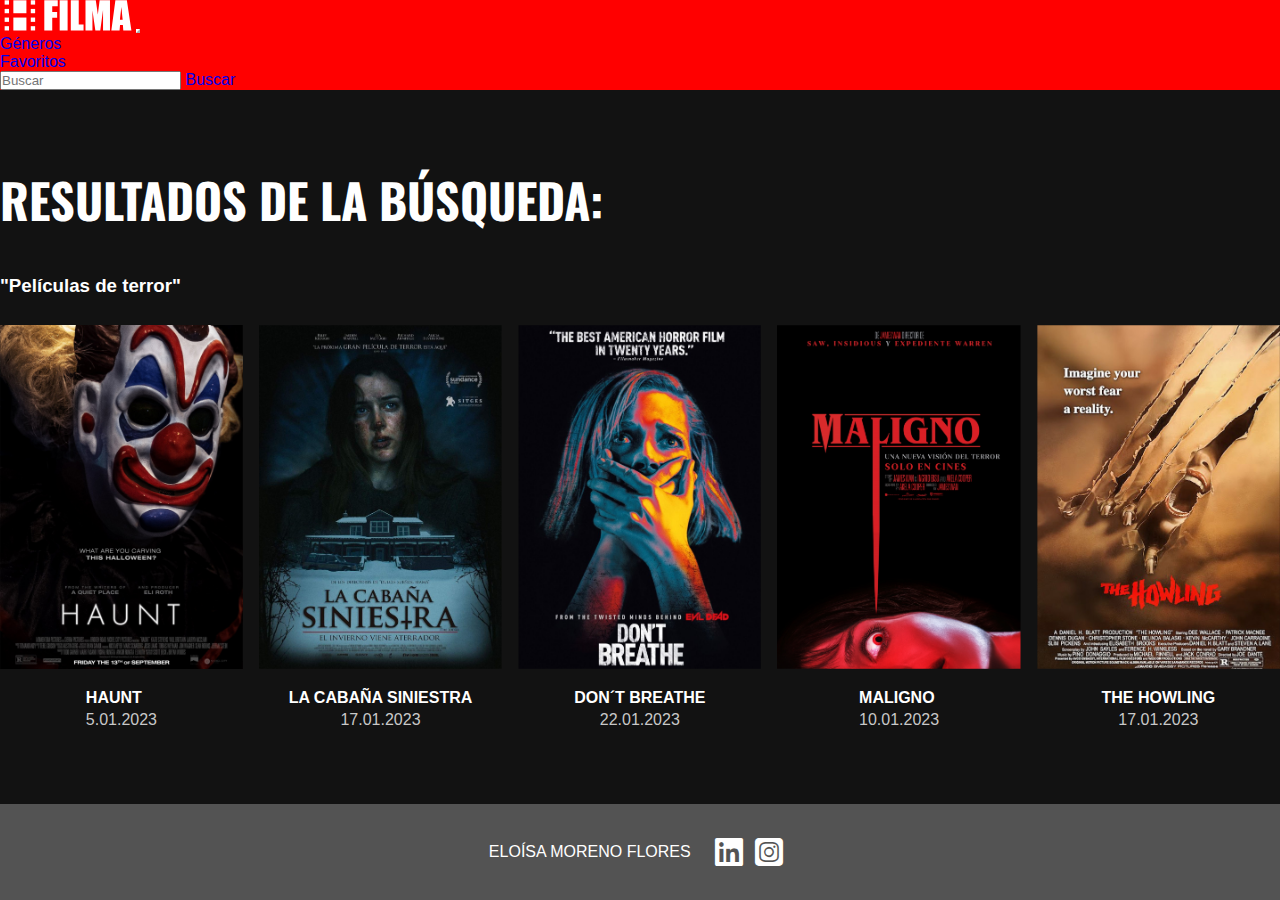
<file: search/search-results.html>
<!DOCTYPE html>
<html lang="en">

<head>
  <meta charset="UTF-8">
  <meta http-equiv="X-UA-Compatible" content="IE=edge">
  <meta name="viewport" content="width=device-width, initial-scale=1.0">
  <title>Results</title>
  <!-- font awesome -->
  <link rel="stylesheet" href="https://cdnjs.cloudflare.com/ajax/libs/font-awesome/6.2.1/css/all.min.css">
  <!-- bootstrap css -->
  <link href="https://cdn.jsdelivr.net/npm/bootstrap@5.3.0-alpha1/dist/css/bootstrap.min.css" rel="stylesheet"
    integrity="sha384-GLhlTQ8iRABdZLl6O3oVMWSktQOp6b7In1Zl3/Jr59b6EGGoI1aFkw7cmDA6j6gD" crossorigin="anonymous">
  <!-- link tipografias google fonts -->
  <link rel="preconnect" href="https://fonts.googleapis.com">
  <link rel="preconnect" href="https://fonts.gstatic.com" crossorigin>
  <link href="https://fonts.googleapis.com/css2?family=Oswald:wght@500&display=swap" rel="stylesheet">

  <!-- mi hoja de estilos, predomina sobre bootstrap -->
  <link rel="stylesheet" href="../assets/styles/style.css">
    <link rel="stylesheet" href="../search/styles/style.css">
</head>


<body class="search page">
  <header>
    <nav class="navbar fixed-top navbar-expand-lg">
      <div class="container-fluid">

                <a href="../index.html"><img src="../assets/img/logo/logo_negative.svg" class="me-3" alt=""></a>


        <button class="navbar-toggler " type="button"  data-bs-toggle="collapse" data-bs-target="#navbarSupportedContent" aria-controls="navbarSupportedContent" aria-expanded="false" aria-label="Toggle navigation">
          <span class="navbar-toggler-icon"></span>
        </button>

        <div class="collapse navbar-collapse" id="navbarSupportedContent">
          <ul class="navbar-nav me-auto mb-2 mb-lg-0">

            <li class="nav-item pt-2 ms-2">
              <a class="nav-link text-white" href="../genres/genres/genres.html">Géneros</a>
            </li>
            <li class="nav-item pt-2 ms-2">
              <a class="nav-link text-white" href="../favorite/favorite.html">Favoritos</a>
            </li>
          </ul>

          <form class="d-flex" role="search">
            <input class="form-control me-2" type="search" placeholder="Buscar" aria-label="Search">
            <a class="btn btn-outline-success border border-light text-white" href="../search/search-results.html">
              Buscar
            </a>
          </form>
        </div>
      </div>
    </nav>
  </header>


  <main class="container">
    <h1>
      RESULTADOS DE LA BÚSQUEDA:
    </h1>

    <section class="results">
      <h3>
        "Películas de terror"
      </h3>
  
      <article>        
      <ul class="content">
        <li>
          <a  class="card-film" href="../detail/detail-movie.html#pt3">
            <figure>
              <img src="../assets/img/peliculas/terror/haunt.jpg" alt="">
            </figure>
            <div class="data-card-film">
              <h4 class="title-card-film">HAUNT</h4>
              <p> 5.01.2023 </p>
            </div>
          </a>
        </li>

        <li>
          <a class="card-film" href="../detail/detail-movie.html#pt2" >
            <figure>
              <img src="../assets/img/peliculas/terror/cabana_siniestra.jpg" alt="">
            </figure>
            <div class="data-card-film">
              <h4 class="title-card-film">LA CABAÑA SINIESTRA</h4>
              <p> 17.01.2023 </p>
            </div>
          </a>
        </li>

        <li>
          <a class="card-film" href="../detail/detail-movie.html#pt1">
            <figure>
              <img src="../assets/img/peliculas/terror/dontbreathe.jpg" alt="">
            </figure>
            <div class="data-card-film">
              <h4 class="title-card-film">DON´T BREATHE</h4>
              <p> 22.01.2023 </p>
            </div>
          </a>
        </li>

        <li>
          <a class="card-film" href="../detail/detail-movie.html#pt4">
            <figure>
              <img src="../assets/img/peliculas/terror/maligno.jpg" alt="">
            </figure>
            <div class="data-card-film">
              <h4 class="title-card-film">MALIGNO</h4>
              <p>10.01.2023 </p>
            </div>
          </a>
        </li>

        <li>
          <a class="card-film" href="../detail/detail-movie.html#pt5">
            <figure>
              <img src="../assets/img/peliculas/terror/thehowling.jpg" alt="">
            </figure>
            <div class="data-card-film">
              <h4 class="title-card-film">THE HOWLING</h4>
              <p> 17.01.2023 </p>
            </div>
          </a>
        </li>
      </ul>
    </article>
</section>


   
  </main>

  <footer>
    <section class="data-footer">
      <p>ELOÍSA MORENO FLORES</p>
      <article class="icon-footer">
        <a href="https://www.linkedin.com/in/eloisamorenoflores/" target="blanket"><i
            class="fa-brands fa-linkedin"></i></a>
        <a href="https://www.instagram.com/el0isa" target="blanket"><i class="fa-brands fa-square-instagram"></i></a>
      </article>
    </section>

  </footer>




  <!-- bootstrap js -->
  <script src="https://cdn.jsdelivr.net/npm/bootstrap@5.3.0-alpha1/dist/js/bootstrap.bundle.min.js"
    integrity="sha384-w76AqPfDkMBDXo30jS1Sgez6pr3x5MlQ1ZAGC+nuZB+EYdgRZgiwxhTBTkF7CXvN"
    crossorigin="anonymous"></script>
</body>

</html>
</file>
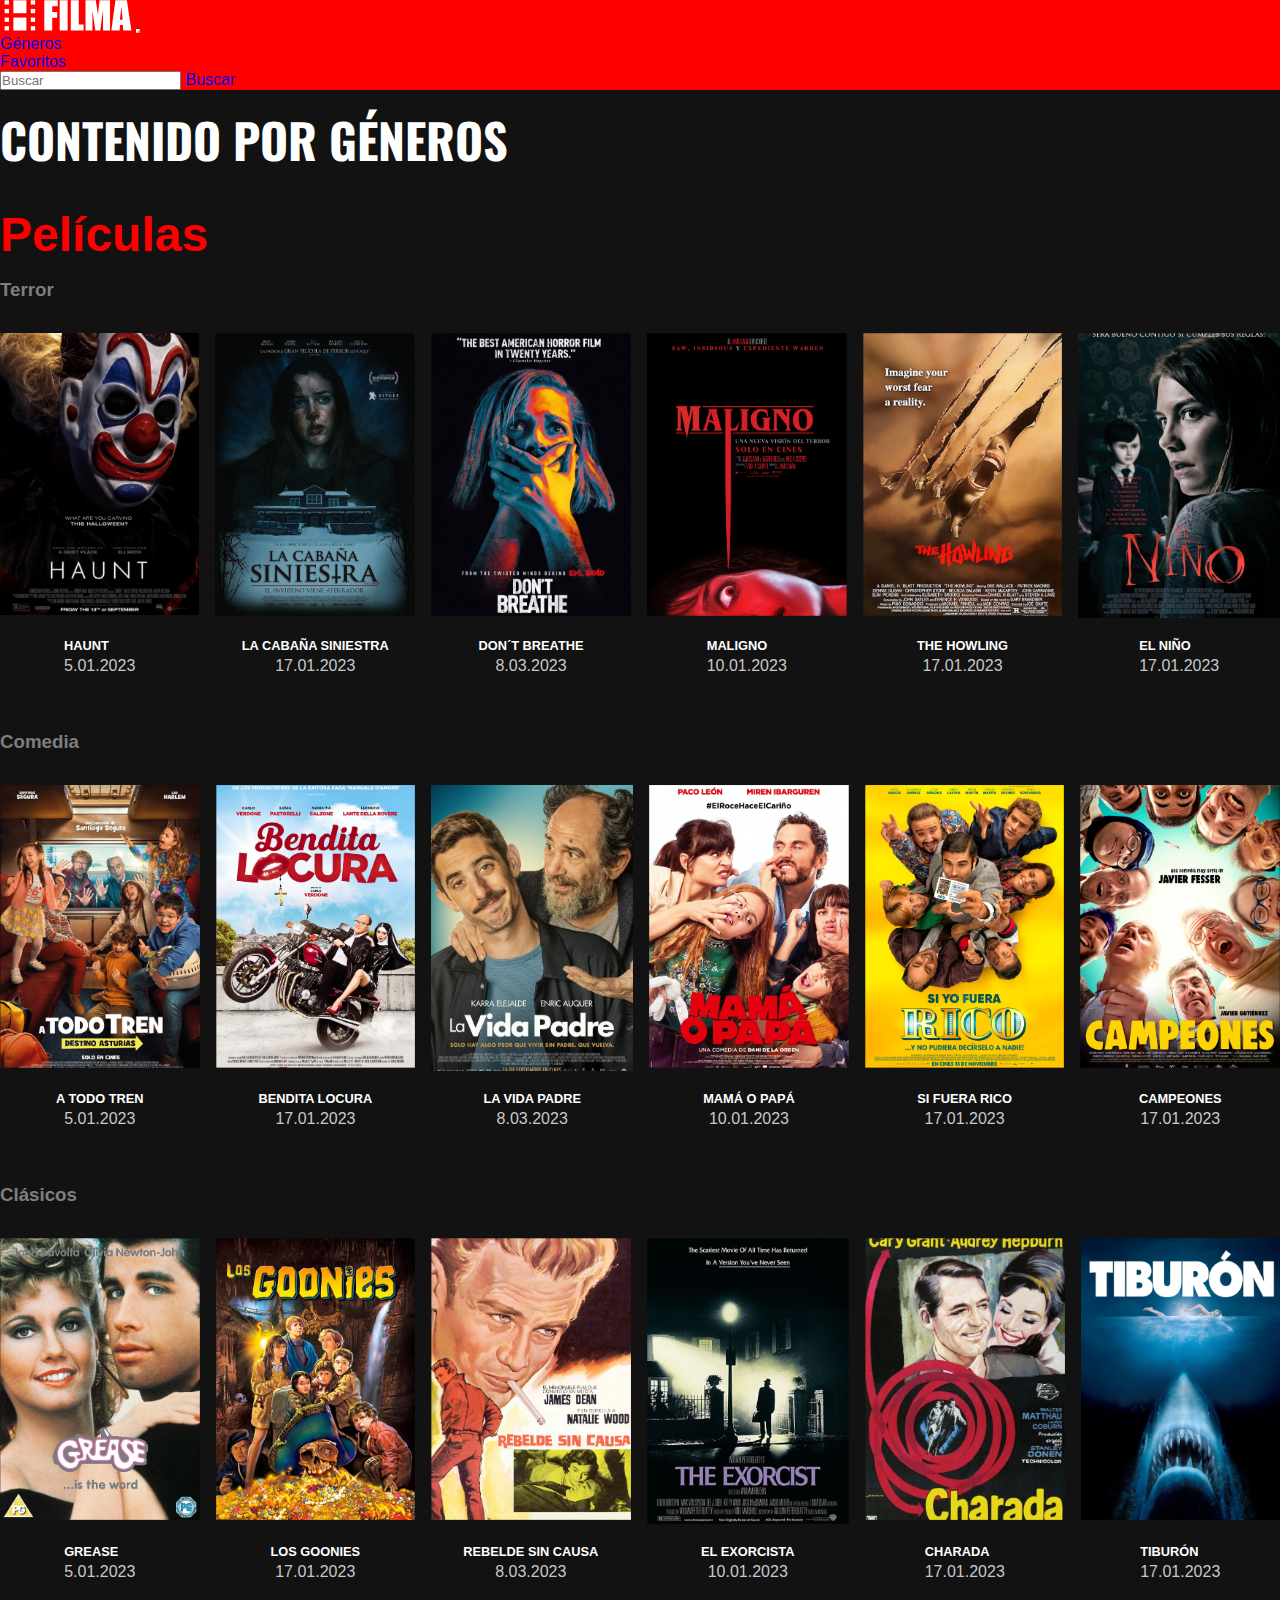
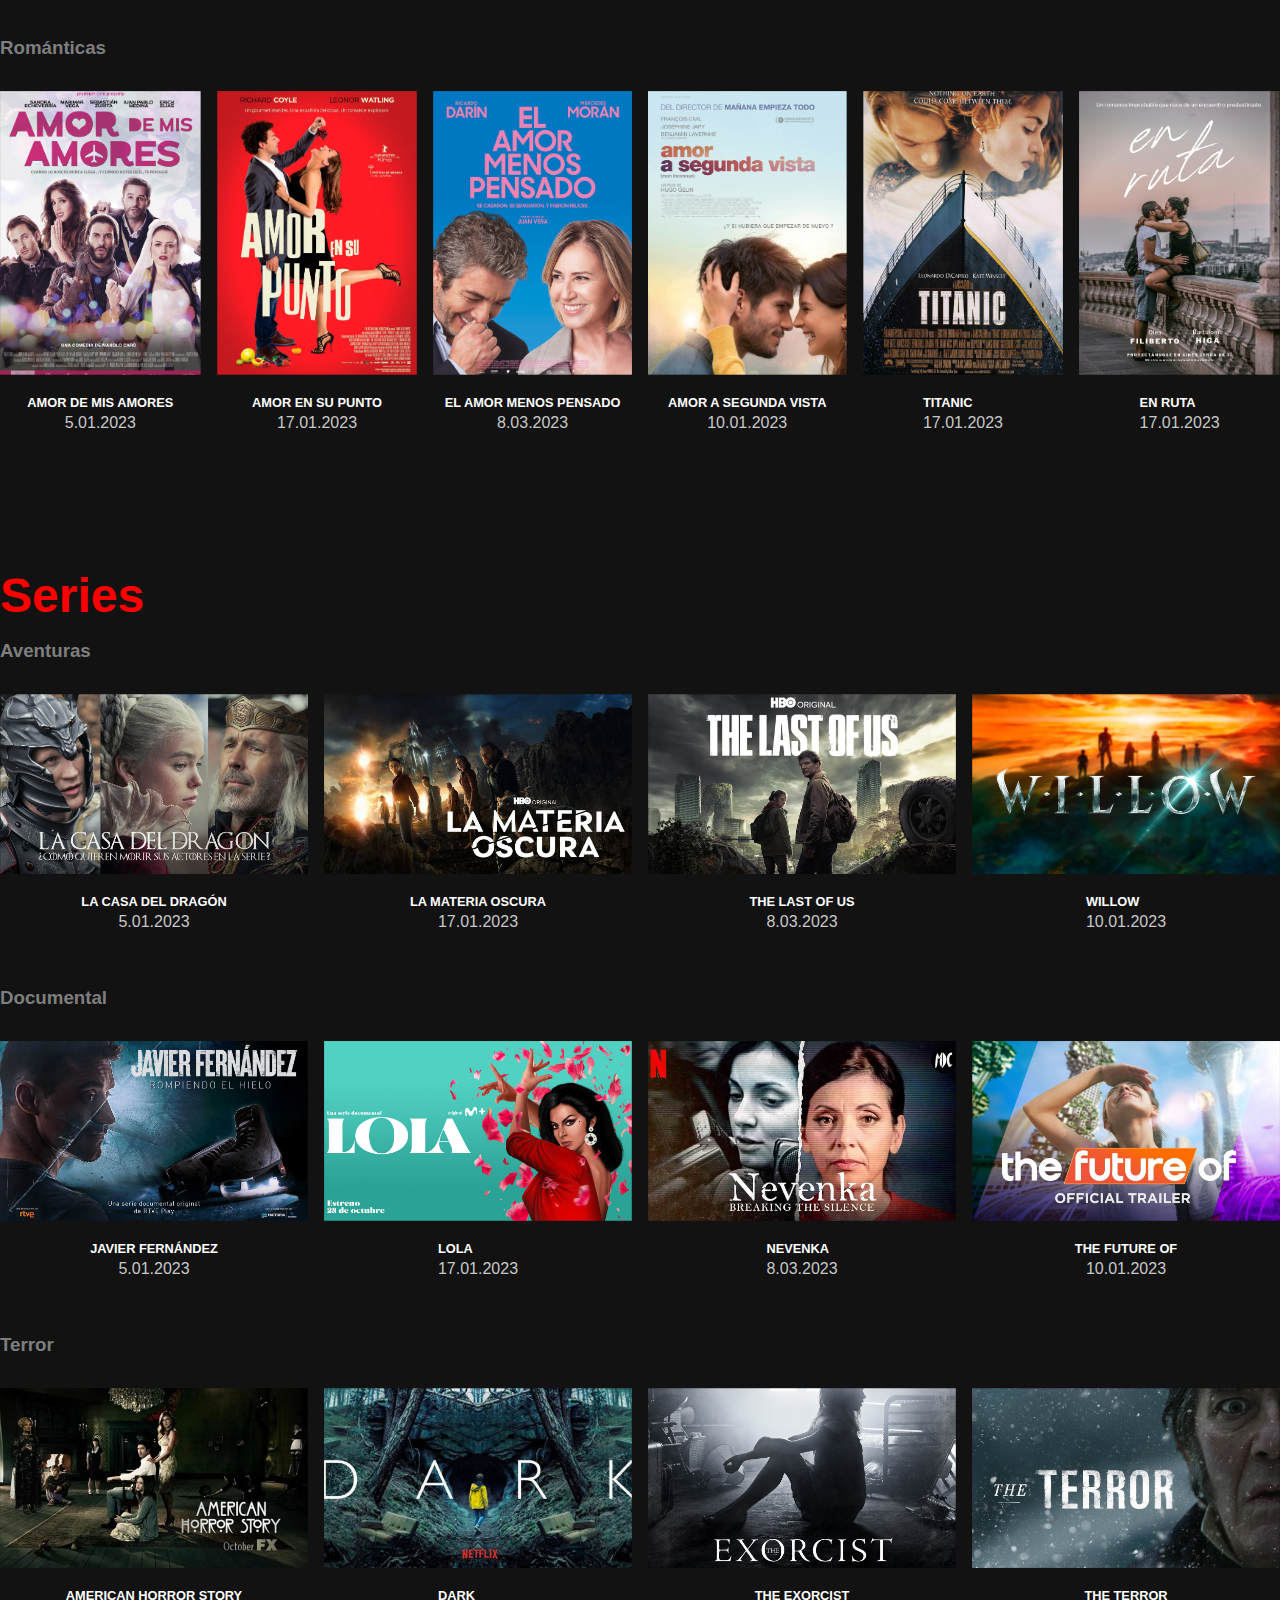
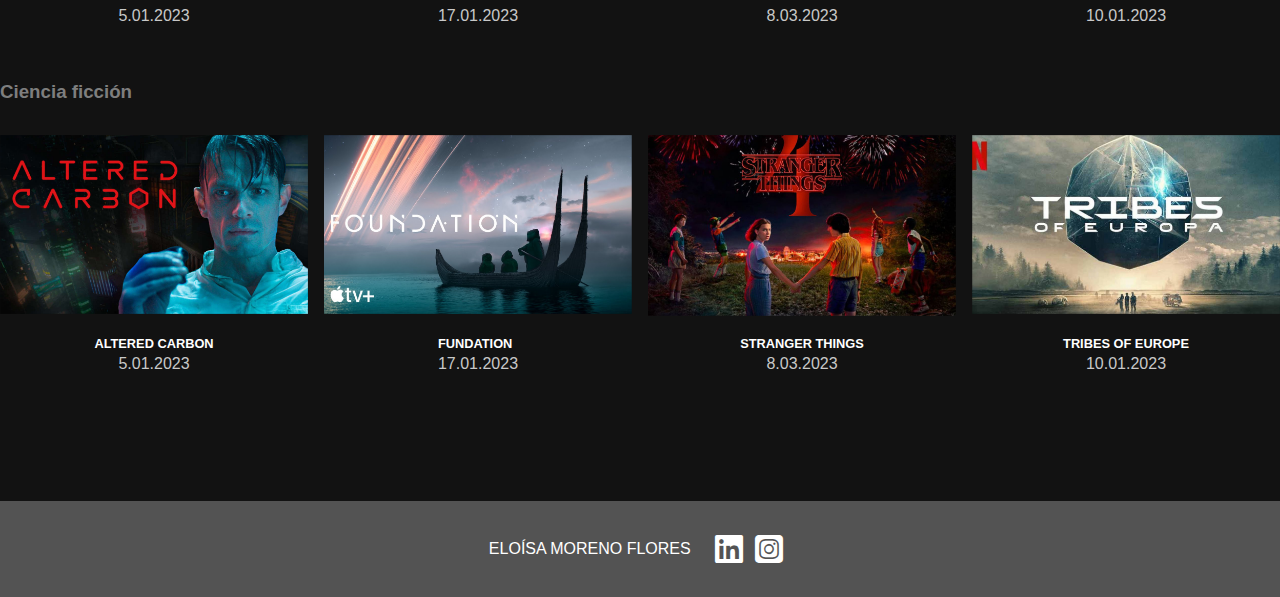
<file: genres/detail-genres/detail-genres.html>
<!DOCTYPE html>
<html lang="en">

<head>
    <meta charset="UTF-8">
    <meta http-equiv="X-UA-Compatible" content="IE=edge">
    <meta name="viewport" content="width=device-width, initial-scale=1.0">
    <title>Detail genres</title>
    <!-- font awesome -->
    <link rel="stylesheet" href="https://cdnjs.cloudflare.com/ajax/libs/font-awesome/6.2.1/css/all.min.css">
    <!-- bootstrap css -->
    <link href="https://cdn.jsdelivr.net/npm/bootstrap@5.3.0-alpha1/dist/css/bootstrap.min.css" rel="stylesheet"
        integrity="sha384-GLhlTQ8iRABdZLl6O3oVMWSktQOp6b7In1Zl3/Jr59b6EGGoI1aFkw7cmDA6j6gD" crossorigin="anonymous">
    <!-- link tipografias google fonts -->
    <link rel="preconnect" href="https://fonts.googleapis.com">
    <link rel="preconnect" href="https://fonts.gstatic.com" crossorigin>
    <link href="https://fonts.googleapis.com/css2?family=Oswald:wght@500&display=swap" rel="stylesheet">

    <!-- mi hoja de estilos, predomina sobre bootstrap -->
    <link rel="stylesheet" href="../../assets/styles/style.css">
    <link rel="stylesheet" href="../../genres/detail-genres/styles/style.css">
</head>


<body class="detail-genres page">
    <header>
        <nav class="navbar fixed-top navbar-expand-lg">
            <div class="container-fluid">

                <a href="../../index.html"><img src="../../assets/img/logo/logo_negative.svg" class="me-3" alt=""></a>


                <button class="navbar-toggler " type="button"  data-bs-toggle="collapse" data-bs-target="#navbarSupportedContent" aria-controls="navbarSupportedContent" aria-expanded="false" aria-label="Toggle navigation">
                    <span class="navbar-toggler-icon"></span>
                </button>

                <div class="collapse navbar-collapse "id="navbarSupportedContent">
                    <ul class="navbar-nav me-auto mb-2 mb-lg-0">

                        <li class="nav-item pt-2 ms-2">
                            <a class="nav-link text-white" href="../../genres/genres/genres.html">Géneros</a>
                        </li>
                        <li class="nav-item pt-2 ms-2">
                            <a class="nav-link text-white" href="../../favorite/favorite.html">Favoritos</a>
                        </li>
                    </ul>

                    <form class="d-flex" role="search">
                        <input class="form-control me-2" type="search" placeholder="Buscar" aria-label="Search">
                        <a class="btn btn-outline-success border border-light text-white" href="../../search/search-results.html">
                            Buscar
                          </a>
                    </form>
                </div>
            </div>
        </nav>
    </header>


    <main class="container">
        <h1>
            CONTENIDO POR GÉNEROS 
        </h1>

        <section class="films">
            <h2>Películas</h2>

        <!-- peliculas de terror -->
            <article class="container-all" id="terror-movie">
                <h3>Terror</h3>
                <div class="list">
                 <ul class="content">
                    <li>
                        <a class="card-film" href="../../detail/detail-movie.html#pt3">
                            <figure>
                                <img src="../../assets/img/peliculas/terror/haunt.jpg" alt="">
                            </figure>
                            <div class="data-card-film">
                                <h4 class="title-card-film">
                                    HAUNT
                                </h4>
                                <p> 5.01.2023 </p>
                            </div>
                        </a>
                    </li>


                    <li>
                        <a class="card-film" href="../../detail/detail-movie.html#pt2">
                            <figure>
                                <img src="../../assets/img/peliculas/terror/cabana_siniestra.jpg" alt="">
                            </figure>
                            <div class="data-card-film">
                                <h4 class="title-card-film">LA CABAÑA SINIESTRA</h4>
                                <p> 17.01.2023 </p>
                            </div>
                        </a>
                    </li>


                    <li>
                        <a class="card-film" href="../../detail/detail-movie.html#pt1" >
                            <figure>
                                <img src="../../assets/img/peliculas/terror/dontbreathe.jpg" alt="">
                            </figure>
                            <div class="data-card-film">
                                <h4 class="title-card-film">DON´T BREATHE</h4>
                                <p> 8.03.2023 </p>
                            </div>
                        </a>
                    </li>


                    <li>
                        <a class="card-film" href="../../detail/detail-movie.html#pt4" >
                            <figure>
                                <img src="../../assets/img/peliculas/terror/maligno.jpg" alt="">
                            </figure>
                            <div class="data-card-film">
                                <h4 class="title-card-film">MALIGNO</h4>
                                <p>10.01.2023 </p>
                            </div>
                        </a>
                    </li>


                    <li>
                        <a class="card-film" href="../../detail/detail-movie.html#pt5">
                            <figure>
                                <img src="../../assets/img/peliculas/terror/thehowling.jpg" alt="">
                            </figure>
                            <div class="data-card-film">
                                <h4 class="title-card-film">THE HOWLING</h4>
                                <p> 17.01.2023 </p>
                            </div>
                        </a>
                    </li>

                    <li>
                        <a class="card-film" href="../../detail/detail-movie.html#pt6" >
                            <figure>
                                <img src="../../assets/img/peliculas/terror/ninio.jpg" alt="">
                            </figure>
                            <div class="data-card-film">
                                <h4 class="title-card-film">EL NIÑO</h4>
                                <p> 17.01.2023 </p>
                            </div>
                        </a>
                    </li>
                </ul>
            </div>
            </article>


            <!-- peliculas de comedia -->
            <article class="container-all" id="comedy-movie">
                <h3>Comedia</h3>
                <div class="list">
                 <ul class="content">

                    <li>
                        <a class="card-film" href="../../detail/detail-movie.html#pc3" >
                            <figure>
                                <img src="../../assets/img/peliculas/comedia/a_todo_tren.jpg" alt="">
                            </figure>   
                            <div class="data-card-film">
                                <h4 class="title-card-film">A TODO TREN</h4>
                                <p> 5.01.2023 </p>
                            </div>
                        </a>
                    </li>


                    <li>
                        <a class="card-film" href="../../detail/detail-movie.html#pc4" >
                            <figure>
                                <img src="../../assets/img/peliculas/comedia/bendita_locura.jpg" alt="">
                            </figure>
                            <div class="data-card-film">
                                <h4 class="title-card-film">BENDITA LOCURA</h4>
                                <p> 17.01.2023 </p>
                            </div>
                        </a>
                    </li>


                    <li>
                        <a class="card-film" href="../../detail/detail-movie.html#pc1" >
                            <figure>
                                <img src="../../assets/img/peliculas/comedia/la_vida_padre.jpg" alt="">
                            </figure>
                            <div class="data-card-film">
                                <h4 class="title-card-film">LA VIDA PADRE</h4>
                                <p> 8.03.2023 </p>
                            </div>
                        </a>
                    </li>


                    <li>
                        <a class="card-film" href="../../detail/detail-movie.html#pc2">
                            <figure>
                                <img src="../../assets/img/peliculas/comedia/mama_o_papa.jpg" alt="">
                            </figure>
                            <div class="data-card-film">
                                <h4 class="title-card-film">MAMÁ O PAPÁ</h4>
                                <p>10.01.2023 </p>
                            </div>
                        </a>
                    </li>


                    <li>
                        <a class="card-film" href="../../detail/detail-movie.html#pc5">
                            <figure>
                                <img src="../../assets/img/peliculas/comedia/si_fuera_rico.jpg" alt="">
                            </figure>
                            <div class="data-card-film">
                                <h4 class="title-card-film">SI FUERA RICO</h4>
                                <p> 17.01.2023 </p>
                            </div>
                        </a>
                    </li>

                    <li>
                        <a class="card-film" href="../../detail/detail-movie.html#pc6" >
                            <figure>
                                <img src="../../assets/img/peliculas/comedia/campeones.jpg" alt="">
                            </figure>
                            <div class="data-card-film">
                                <h4 class="title-card-film">CAMPEONES</h4>
                                <p> 17.01.2023 </p>
                            </div>
                        </a>
                    </li>
                </ul>
            </div>
            </article>



            <!-- películas clásicas -->
            <article class="container-all" id="classic-movie">
                <h3>Clásicos</h3>
                <div class="list">
                 <ul class="content">
                    <li>
                        <a class="card-film" href="../../detail/detail-movie.html#pcla2">
                            <figure>
                                <img src="../../assets/img/peliculas/clasicos/grease.jpg" alt="">
                            </figure>
                            <div class="data-card-film">
                                <h4 class="title-card-film">GREASE</h4>
                                <p> 5.01.2023 </p>
                            </div>
                        </a>
                    </li>

                    <li>
                        <a class="card-film" href="../../detail/detail-movie.html#pcla3">
                            <figure>
                                <img src="../../assets/img/peliculas/clasicos/los_goonies.jpg" alt="">
                            </figure>
                            <div class="data-card-film">
                                <h4 class="title-card-film">LOS GOONIES</h4>
                                <p> 17.01.2023 </p>
                            </div>
                        </a>
                    </li>


                    <li>
                        <a class="card-film" href="../../detail/detail-movie.html#pcla5" >
                            <figure>
                                <img src="../../assets/img/peliculas/clasicos/rebelde_sin_causa.jpg" alt="">
                            </figure>
                            <div class="data-card-film">
                                <h4 class="title-card-film">REBELDE SIN CAUSA</h4>
                                <p> 8.03.2023 </p>
                            </div>
                        </a>
                    </li>


                    <li>
                        <a class="card-film" href="../../detail/detail-movie.html#pcla4" >
                            <figure>
                                <img src="../../assets/img/peliculas/clasicos/the_exorcist.jpg" alt="">
                            </figure>
                            <div class="data-card-film">
                                <h4 class="title-card-film">EL EXORCISTA</h4>
                                <p>10.01.2023 </p>
                            </div>
                        </a>
                    </li>

                    <li>
                        <a class="card-film" href="../../detail/detail-movie.html#pcla6" >
                            <figure>
                                <img src="../../assets/img/peliculas/clasicos/charada.jpg" alt="">
                            </figure>
                            <div class="data-card-film">
                                <h4 class="title-card-film">CHARADA</h4>
                                <p> 17.01.2023 </p>
                            </div>
                        </a>
                    </li>

                    <li>
                        <a class="card-film" href="../../detail/detail-movie.html#pcla1" >
                            <figure>
                                <img src="../../assets/img/peliculas/clasicos/tiburon.jpg" alt="">
                            </figure>
                            <div class="data-card-film">
                                <h4 class="title-card-film">TIBURÓN</h4>
                                <p> 17.01.2023 </p>
                            </div>
                        </a>
                    </li>
                </ul>
            </div>
            </article>


            <!-- películas románticas -->
            <article class="container-all" id="romantic-movie">
                <h3>Románticas</h3>
                <div class="list">
                 <ul class="content">

                    <li>
                        <a class="card-film" href="../../detail/detail-movie.html#pr2" >
                            <figure>
                                <img src="../../assets/img/peliculas/romanticas/amor_de_mis_amores.jpg" alt="">
                            </figure>
                            <div class="data-card-film">
                                <h4 class="title-card-film">AMOR DE MIS AMORES</h4>
                                <p> 5.01.2023 </p>
                            </div>
                        </a>
                    </li>


                    <li>
                        <a class="card-film" href="../../detail/detail-movie.html#pr1">
                            <figure>
                                <img src="../../assets/img/peliculas/romanticas/amor_en_su_punto.jpg" alt="">
                            </figure>
                            <div class="data-card-film">
                                <h4 class="title-card-film">AMOR EN SU PUNTO</h4>
                                <p> 17.01.2023 </p>
                            </div>
                        </a>
                    </li>


                    <li>
                        <a class="card-film" href="../../detail/detail-movie.html#pr3" >
                            <figure>
                                <img src="../../assets/img/peliculas/romanticas/amor_menos_pensado.jpg" alt="">
                            </figure>
                            <div class="data-card-film">
                                <h4 class="title-card-film">EL AMOR MENOS PENSADO</h4>
                                <p> 8.03.2023 </p>
                            </div>
                        </a>
                    </li>

                    <li>
                        <a class="card-film" href="../../detail/detail-movie.html#pr4" >
                            <figure>
                                <img src="../../assets/img/peliculas/romanticas/amor_segunda_vista.jpg" alt="">
                            </figure>
                            <div class="data-card-film">
                                <h4 class="title-card-film">AMOR A SEGUNDA VISTA</h4>
                                <p>10.01.2023 </p>
                            </div>
                        </a>
                    </li>

                    <li>
                        <a class="card-film" href="../../detail/detail-movie.html#pr5">
                            <figure>
                                <img src="../../assets/img/peliculas/romanticas/titanic.jpg" alt="">
                            </figure>
                            <div class="data-card-film">
                                <h4 class="title-card-film">TITANIC</h4>
                                <p> 17.01.2023 </p>
                            </div>
                        </a>
                    </li>

                    <li>
                        <a class="card-film" href="../../detail/detail-movie.html#pr6" >
                            <figure>
                                <img src="../../assets/img/peliculas/romanticas/en_ruta.jpg" alt="">
                            </figure>
                            <div class="data-card-film">
                                <h4 class="title-card-film">EN RUTA</h4>
                                <p> 17.01.2023 </p>
                            </div>
                        </a>
                    </li>
                </ul>
            </div>
            </article>
        </section>

 


        <!-- series de aventuras -->
        <section class="serie">
            <h2>Series</h2>

            <article class="container-all" id="adventure-serie">
                <h3>Aventuras</h3>
                <div class="list">
                 <ul class="content">

                    <li>
                        <a href="../../detail/detail-serie.html#sa3" class="card-film">
                            <figure>
                                <img src="../../assets/img/series/aventuras/casa_del_dragon.jpg" alt="">
                            </figure>
                            <div class="data-card-film">
                                <h4 class="title-card-film">LA CASA DEL DRAGÓN</h4>
                                <p> 5.01.2023 </p>
                            </div>
                        </a>
                    </li>


                    <li>
                        <a href="../../detail/detail-serie.html#sa1" class="card-film">
                            <figure>
                                <img src="../../assets/img/series/aventuras/materia_oscura.jpg" alt="">
                            </figure>
                            <div class="data-card-film">
                                <h4 class="title-card-film">LA MATERIA OSCURA</h4>
                                <p> 17.01.2023 </p>
                            </div>
                        </a>
                    </li>


                    <li>
                        <a href="../../detail/detail-serie.html#sa4" class="card-film">
                            <figure>
                                <img src="../../assets/img/series/aventuras/the_last_of_us.jpg" alt="">
                            </figure>
                            <div class="data-card-film">
                                <h4 class="title-card-film">THE LAST OF US</h4>
                                <p> 8.03.2023 </p>
                            </div>
                        </a>
                    </li>


                    <li>
                        <a href="../../detail/detail-serie.html#sa2" class="card-film">
                            <figure>
                                <img src="../../assets/img/series/aventuras/willow.jpg" alt="">
                            </figure>
                            <div class="data-card-film">
                                <h4 class="title-card-film">WILLOW</h4>
                                <p>10.01.2023 </p>
                            </div>
                        </a>
                    </li>
                </ul>
            </div>
            </article>


            <!-- series docuemntal -->
            <article class="container-all" id="documental-serie">
                <h3>Documental</h3>
                <div class="list">
                 <ul class="content">

                    <li>
                        <a href="../../detail/detail-serie.html#sd3" class="card-film">
                            <figure>
                                <img src="../../assets/img/series/documental/javier_fernandez.jpg" alt="">
                            </figure>
                            <div class="data-card-film">
                                <h4 class="title-card-film">JAVIER FERNÁNDEZ</h4>
                                <p> 5.01.2023 </p>
                            </div>
                        </a>
                    </li>


                    <li>
                        <a href="../../detail/detail-serie.html#sd4" class="card-film">
                            <figure>
                                <img src="../../assets/img/series/documental/lola.jpg" alt="">
                            </figure>
                            <div class="data-card-film">
                                <h4 class="title-card-film">LOLA</h4>
                                <p> 17.01.2023 </p>
                            </div>
                        </a>
                    </li>


                    <li>
                        <a href="../../detail/detail-serie.html#sd1" class="card-film">
                            <figure>
                                <img src="../../assets/img/series/documental/nevenka.jpg" alt="">
                            </figure>
                            <div class="data-card-film">
                                <h4 class="title-card-film">NEVENKA</h4>
                                <p> 8.03.2023 </p>
                            </div>
                        </a>
                    </li>

                    <li>
                        <a href="../../detail/detail-serie.html#sd2" class="card-film">
                            <figure>
                                <img src="../../assets/img/series/documental/the_future_of.jpg" alt="">
                            </figure>
                            <div class="data-card-film">
                                <h4 class="title-card-film">THE FUTURE OF</h4>
                                <p>10.01.2023 </p>
                            </div>
                        </a>
                    </li>
                </ul>
                </div>
            </article>


            <!-- series de terror -->
            <article class="container-all" id="terror-serie">
                <h3>Terror</h3>
                <div class="list">
                 <ul class="content">

                    <li>
                        <a href="../../detail/detail-serie.html#st2" class="card-film">
                            <figure>
                                <img src="../../assets/img/series/terror-serie/amercan_horror_stories.jpg" alt="">
                            </figure>
                            <div class="data-card-film">
                                <h4 class="title-card-film">AMERICAN HORROR STORY</h4>
                                <p> 5.01.2023 </p>
                            </div>
                        </a>
                    </li>


                    <li>
                        <a href="../../detail/detail-serie.html#st1" class="card-film">
                            <figure>
                                <img src="../../assets/img/series/terror-serie/dark.jpg" alt="">
                            </figure>
                            <div class="data-card-film">
                                <h4 class="title-card-film">DARK</h4>
                                <p> 17.01.2023 </p>
                            </div>
                        </a>
                    </li>


                    <li>
                        <a href="../../detail/detail-serie.html#st3" class="card-film">
                            <figure>
                                <img src="../../assets/img/series/terror-serie/exorcist.jpg" alt="">
                            </figure>
                            <div class="data-card-film">
                                <h4 class="title-card-film">THE EXORCIST</h4>
                                <p> 8.03.2023 </p>
                            </div>
                        </a>
                    </li>


                    <li>
                        <a href="../../detail/detail-serie.html#st4" class="card-film">
                            <figure>
                                <img src="../../assets/img/series/terror-serie/the_terror.jpg" alt="">
                            </figure>
                            <div class="data-card-film">
                                <h4 class="title-card-film">THE TERROR</h4>
                                <p>10.01.2023 </p>
                            </div>
                        </a>
                    </li>
                </ul>
                </div>
            </article>



            <!-- series de ciencia ficción -->
            <article class="container-all" id="sciencie-ficction-serie">
                <h3>Ciencia ficción</h3>
                <div class="list">
                 <ul class="content">
                    <li>
                        <a href="../../detail/detail-serie.html#scf1" class="card-film">
                            <figure>
                                <img src="../../assets/img/series/ciencia_ficcion/altered_carbon.jpg" alt="">
                            </figure>
                            <div class="data-card-film">
                                <h4 class="title-card-film">ALTERED CARBON</h4>
                                <p> 5.01.2023 </p>
                            </div>
                        </a>
                    </li>

                    <li>
                        <a href="../../detail/detail-serie.html#scf3" class="card-film">
                            <figure>
                                <img src="../../assets/img/series/ciencia_ficcion/fundation.jpg" alt="">
                            </figure>
                            <div class="data-card-film">
                                <h4 class="title-card-film">FUNDATION</h4>
                                <p> 17.01.2023 </p>
                            </div>
                        </a>
                    </li>

                    <li>
                        <a href="../../detail/detail-serie.html#scf2" class="card-film">
                            <figure>
                                <img src="../../assets/img/series/ciencia_ficcion/stranger_things.jpg" alt="">
                            </figure>
                            <div class="data-card-film">
                                <h4 class="title-card-film">STRANGER THINGS</h4>
                                <p> 8.03.2023 </p>
                            </div>
                        </a>
                    </li>

                    <li>
                        <a href="../../detail/detail-serie.html#scf4" class="card-film">
                            <figure>
                                <img src="../../assets/img/series/ciencia_ficcion/tribes_of_europe.jpg" alt="">
                            </figure>
                            <div class="data-card-film">
                                <h4 class="title-card-film">TRIBES OF EUROPE</h4>
                                <p>10.01.2023 </p>
                            </div>
                        </a>
                    </li>
                </ul>
                </div>
            </article>
        </section>




        
    </main>

    <footer>
        <section class="data-footer">
            <p>ELOÍSA MORENO FLORES</p>
            <article class="icon-footer">
                <a href="https://www.linkedin.com/in/eloisamorenoflores/" target="blanket"><i
                        class="fa-brands fa-linkedin"></i></a>
                <a href="https://www.instagram.com/el0isa" target="blanket"><i
                        class="fa-brands fa-square-instagram"></i></a>
            </article>
        </section>

    </footer>




    <!-- bootstrap js -->
    <script src="https://cdn.jsdelivr.net/npm/bootstrap@5.3.0-alpha1/dist/js/bootstrap.bundle.min.js"
        integrity="sha384-w76AqPfDkMBDXo30jS1Sgez6pr3x5MlQ1ZAGC+nuZB+EYdgRZgiwxhTBTkF7CXvN"
        crossorigin="anonymous"></script>
</body>

</html>
</file>
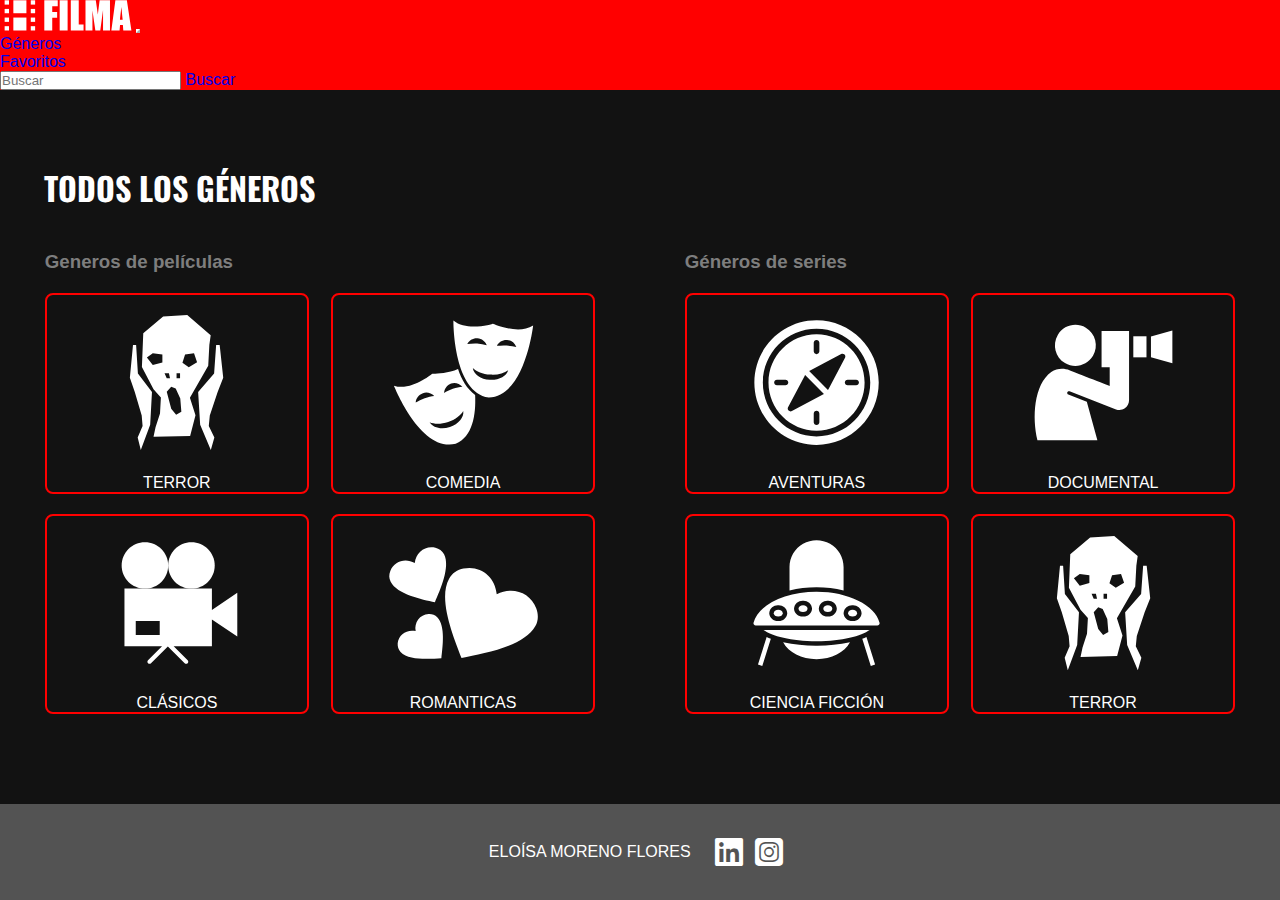
<file: genres/genres/genres.html>
<!DOCTYPE html>
<html lang="en">

<head>
    <meta charset="UTF-8">
    <meta http-equiv="X-UA-Compatible" content="IE=edge">
    <meta name="viewport" content="width=device-width, initial-scale=1">
    <title>Genres</title>
    <!-- font awesome -->
    <link rel="stylesheet" href="https://cdnjs.cloudflare.com/ajax/libs/font-awesome/6.2.1/css/all.min.css">
    <!-- bootstrap css -->
    <link href="https://cdn.jsdelivr.net/npm/bootstrap@5.3.0-alpha1/dist/css/bootstrap.min.css" rel="stylesheet"
        integrity="sha384-GLhlTQ8iRABdZLl6O3oVMWSktQOp6b7In1Zl3/Jr59b6EGGoI1aFkw7cmDA6j6gD" crossorigin="anonymous">
    <!-- link tipografias google fonts -->
    <link rel="preconnect" href="https://fonts.googleapis.com">
    <link rel="preconnect" href="https://fonts.gstatic.com" crossorigin>
    <link href="https://fonts.googleapis.com/css2?family=Oswald:wght@500&display=swap" rel="stylesheet">

    <!-- mi hoja de estilos, predomina sobre bootstrap -->
    <link rel="stylesheet" href="../../assets/styles/style.css">
    <link rel="stylesheet" href="../../genres/genres/styles/style.css">
</head>



<body class="genres page">
    <header>
        <nav class="navbar fixed-top navbar-expand-lg">
            <div class="container-fluid">
               <a href="../../index.html"><img src="../../assets/img/logo/logo_negative.svg" class="me-3" alt=""></a>
      
              <button class="navbar-toggler " type="button" data-bs-toggle="collapse" data-bs-target="#navbarSupportedContent" aria-controls="navbarSupportedContent" aria-expanded="false" aria-label="Toggle navigation">
                <span class="navbar-toggler-icon"></span>
              </button>
      
              <div class="collapse navbar-collapse" id="navbarSupportedContent">
                <ul class="navbar-nav me-auto mb-2 mb-lg-0">
                        
                    <li class="nav-item pt-2 ms-2">
                        <a class="nav-link text-white" href="../../genres/genres/genres.html">Géneros</a>
                    </li>
                    <li class="nav-item pt-2 ms-2">
                        <a class="nav-link text-white" href="../../favorite/favorite.html">Favoritos</a>
                    </li>
                </ul>
      
                <form class="d-flex" role="search">
                  <input class="form-control me-2" type="search" placeholder="Buscar" aria-label="Search">
                  <a class="btn btn-outline-success border border-light text-white" href="../../search/search-results.html">
                  Buscar
                </a>
                </form>
              </div>
            </div>
          </nav>
        </header>


    <main class="container">
        <h1>TODOS LOS GÉNEROS </h1>
        
        <section class="category">           
            <!-- <h3>Generos de películas</h3> -->
            
            <article>
                <h3>Generos de películas</h3>
                <div class="container-category">
                <a class="content-category" href="../../genres/detail-genres/detail-genres.html#terror-movie">
                    <figure>
                        <img src="../../assets/icons/genres/icon_terror.svg" alt="">
                    </figure>
                    <p>TERROR</p>
                </a>

                <a class="content-category" href="../../genres/detail-genres/detail-genres.html#comedy-movie">
                    <figure>
                        <img src="../../assets/icons/genres/icon_comedy.svg" alt="">
                    </figure>
                    <p>COMEDIA</p>
                </a>
            </div>
            
            <div class="container-category">
                <a class="content-category" href="../../genres/detail-genres/detail-genres.html#classic-movie">
                    <figure>
                        <img src="../../assets/icons/genres/icon_classic.svg" alt="">
                    </figure>
                    <p>CLÁSICOS</p>
                </a>

                <a class="content-category" href="../../genres/detail-genres/detail-genres.html#romantic-movie">
                    <figure>
                        <img src="../../assets/icons/genres/icon_romanticism.svg" alt="">
                    </figure>
                    <p>ROMANTICAS</p>
                </a>
            </div>
            </article>            
      


        <!-- géneros de series -->
        
            <article>
                <h3>Géneros de series</h3>
                <div class="container-category">
                <a href="../../genres/detail-genres/detail-genres.html#adventure-serie" class="content-category">
                    <figure>
                        <img src="../../assets/icons/genres/icon_adventure.svg" alt="">
                    </figure>
                    <p>AVENTURAS</p>
                </a>

                <a href="../../genres/detail-genres/detail-genres.html#documental-serie" class="content-category">
                    <figure>
                        <img src="../../assets/icons/genres/icon_documentary.svg" alt="">
                    </figure>
                    <p>DOCUMENTAL</p>
                </a>
            </div>
            
            <div class="container-category">
                <a href="../../genres/detail-genres/detail-genres.html#sciencie-ficction-serie" class="content-category">
                    <figure>
                        <img src="../../assets/icons/genres/icon_science_fiction.svg" alt="">
                    </figure>
                    <p>CIENCIA FICCIÓN</p>
                </a>

                <a href="../../genres/detail-genres/detail-genres.html#terror-serie" class="content-category">
                    <figure>
                        <img src="../../assets/icons/genres/icon_terror.svg" alt="">
                    </figure>
                    <p>TERROR</p>
                </a>
            </div>
            </article>  
        </section>


    </main>

    <footer>
        <section class="data-footer">
            <p>ELOÍSA MORENO FLORES</p>
            <article class="icon-footer">
                <a href="https://www.linkedin.com/in/eloisamorenoflores/" target="blanket"><i
                        class="fa-brands fa-linkedin"></i></a>
                <a href="https://www.instagram.com/el0isa" target="blanket"><i
                        class="fa-brands fa-square-instagram"></i></a>
            </article>
        </section>

    </footer>




    <!-- bootstrap js -->
    <script src="https://cdn.jsdelivr.net/npm/bootstrap@5.3.0-alpha1/dist/js/bootstrap.bundle.min.js"
        integrity="sha384-w76AqPfDkMBDXo30jS1Sgez6pr3x5MlQ1ZAGC+nuZB+EYdgRZgiwxhTBTkF7CXvN"
        crossorigin="anonymous"></script>
</body>

</html>
</file>
<file: assets/styles/style.css>
* {
  box-sizing: border-box;
  margin: 0;
  padding: 0;
}

html {
  height: 100%;
}

body {
  width: 100vw;
  height: 100vh;
}

ul {
  margin: 0;
  padding: 0;
}

li {
  list-style: none;
}

a {
  text-decoration: none;
}

::-webkit-scrollbar-track {
  box-shadow: inset 0 0 0.6rem rgba(0, 0, 0, 0.3);
  background-color: transparent;
}

::-webkit-scrollbar {
  width: 1rem;
  height: 1.1rem;
  background-color: #fff;
}

::-webkit-scrollbar-thumb {
  border-radius: 1rem;
  background-color: #ccc;
}

.page {
  display: grid;
  grid-template-rows: 64px 1fr 96px;
  font-family: "Roboto", Arial, Helvetica, sans-serif;
}

header .navbar {
  background-color: #ff0000;
}
header .navbar button.navbar-toggler {
  border-color: #fff;
}
header .navbar button.navbar-toggler .navbar-toggler-icon {
  color: #ffffff;
  filter: invert(1);
}
header .btn:hover {
  background-color: #c60001 !important;
  border-color: #ffffff !important;
}
header img {
  width: 132px;
  padding-left: 4px;
}

footer {
  display: block;
  background-color: #535353;
}
footer .data-footer {
  display: flex;
  flex-direction: row;
  justify-content: center;
  align-items: center;
  height: 100%;
}
footer .data-footer p {
  color: #ffffff;
  padding-right: 24px;
  margin: 0;
}
footer .data-footer .icon-footer a {
  color: #ffffff;
  padding-right: 8px;
}
footer .data-footer .icon-footer a i {
  font-size: 2rem;
}/*# sourceMappingURL=style.css.map */
</file>
<file: home/styles/style.css>
.home {
  background-color: #121212;
}
.home main .section-1 {
  padding-bottom: 48px;
}
.home main .section-1 h1 {
  display: flex;
  align-items: center;
  justify-content: center;
  font-size: 3rem;
  font-family: "Oswald", sans-serif;
  padding: 40px 0 24px 0;
  margin: 0;
  color: #ffffff;
}
@media (min-width: 992px) {
  .home main .section-1 h1 {
    padding: 40px 0 24px 0;
  }
}
.home main .section-1 h3 {
  display: flex;
  font-size: 2rem;
  align-items: center;
  justify-content: center;
  padding: 24px 0 16px 0;
  margin: 0;
  color: #7e7e7e;
}
.home main .section-2 {
  display: grid;
  grid-template-rows: 80px 1fr;
  width: 100%;
  padding-bottom: 48px;
}
@media (min-width: 992px) {
  .home main .section-2 {
    padding-bottom: 0;
  }
}
.home main .section-2 h3 {
  display: flex;
  font-size: 2rem;
  align-items: center;
  justify-content: center;
  padding: 24px 0 16px 0;
  margin: 0;
  color: #7e7e7e;
}
@media (min-width: 992px) {
  .home main .section-2 h3 {
    justify-content: flex-start;
  }
}
.home main .section-2 .content {
  list-style: none;
  padding: 0;
  display: flex;
  flex-direction: column;
  gap: 32px;
  padding-bottom: 48px;
}
@media (min-width: 992px) {
  .home main .section-2 .content {
    display: flex;
    flex-direction: row;
    gap: 16px;
  }
}
.home main .section-2 .content li {
  display: flex;
  justify-content: space-around;
}
.home main .section-2 .content li .card-film {
  display: flex;
  flex-direction: column;
  align-items: center;
  text-decoration: none;
  transform: scale(1);
  transition: transform 0.4s ease-in-out;
}
.home main .section-2 .content li .card-film:hover {
  transform: scale(1.1);
  z-index: 2;
}
.home main .section-2 .content li .card-film figure {
  height: 100%;
}
.home main .section-2 .content li .card-film figure img {
  width: 100%;
}
.home main .section-2 .content li .card-film .data-card-film .title-card-film {
  font-weight: 700;
  margin: 0;
  color: #ffffff;
}
@media (min-width: 992px) {
  .home main .section-2 .content li .card-film .data-card-film .title-card-film {
    font-size: 1.2rem;
  }
}
.home main .section-2 .content li .card-film .data-card-film h4 {
  font-size: 1.5rem;
  padding-bottom: 4px;
}
@media (min-width: 992px) {
  .home main .section-2 .content li .card-film .data-card-film h4 {
    font-size: 1rem;
  }
}
.home main .section-2 .content li .card-film .data-card-film p {
  display: flex;
  margin: 0;
  justify-content: center;
  color: #c8c8c8;
}
@media (min-width: 992px) {
  .home main .section-2 .content li .card-film .data-card-film p {
    font-size: 0.9rem;
  }
}
.home main .section-3 {
  display: grid;
  grid-template-rows: 80px 1fr;
  padding: 0;
}
@media (min-width: 992px) {
  .home main .section-3 {
    padding-bottom: 48px;
  }
}
.home main .section-3 h3 {
  display: flex;
  font-size: 2rem;
  align-items: center;
  justify-content: center;
  padding: 24px 0 16px 0;
  margin: 0;
  color: #7e7e7e;
}
@media (min-width: 992px) {
  .home main .section-3 h3 {
    justify-content: flex-start;
  }
}
.home main .section-3 .content {
  list-style: none;
  padding: 0;
  display: flex;
  flex-direction: column;
  gap: 32px;
  padding-bottom: 48px;
}
@media (min-width: 992px) {
  .home main .section-3 .content {
    display: flex;
    flex-direction: row;
    gap: 16px;
    flex-wrap: wrap;
  }
}
.home main .section-3 .content li {
  display: flex;
  justify-content: space-around;
}
@media (min-width: 992px) {
  .home main .section-3 .content li {
    width: calc(50% - 8px);
    padding-bottom: 32px;
  }
}
.home main .section-3 .content li .card-serie {
  display: flex;
  flex-direction: column;
  align-items: center;
  text-decoration: none;
  transform: scale(1);
  transition: transform 0.4s ease-in-out;
}
.home main .section-3 .content li .card-serie:hover {
  transform: scale(1.05);
  z-index: 2;
}
.home main .section-3 .content li .card-serie figure {
  height: 100%;
}
.home main .section-3 .content li .card-serie figure img {
  width: 100%;
}
.home main .section-3 .content li .card-serie .data-card-serie {
  display: flex;
  flex-direction: column;
  width: 100%;
}
.home main .section-3 .content li .card-serie .data-card-serie .content-data {
  display: flex;
  justify-content: space-between;
  flex-direction: row;
}
.home main .section-3 .content li .card-serie .data-card-serie .content-data .title-card-serie {
  font-weight: 700;
  margin: 0;
  color: #ffffff;
}
.home main .section-3 .content li .card-serie .data-card-serie .content-data .star {
  display: flex;
  justify-content: center;
  flex-direction: row;
}
.home main .section-3 .content li .card-serie .data-card-serie .content-data .star i {
  padding: 0 4px 0 4px;
  color: #df7c05;
}
.home main .section-3 .content li .card-serie .data-card-serie p {
  color: #c8c8c8;
  margin: 0;
}/*# sourceMappingURL=style.css.map */
</file>
<file: detail/styles/style.css>
.detail-movie {
  background-color: #121212;
}
.detail-movie main {
  display: flex;
  flex-direction: column;
  align-items: center;
}
@media (min-width: 992px) {
  .detail-movie main {
    padding: 40px 40px;
  }
}
.detail-movie main .container-movie {
  padding-top: 48px;
}
@media (min-width: 992px) {
  .detail-movie main .container-movie {
    display: flex;
    flex-direction: row;
  }
}
.detail-movie main .container-movie .content-movie li {
  padding-bottom: 72px;
}
@media (min-width: 992px) {
  .detail-movie main .container-movie .content-movie li {
    display: flex;
    justify-content: space-between;
  }
}
.detail-movie main .container-movie .content-movie li .section-detail-movie {
  width: 100%;
  padding-bottom: 24px;
}
@media (min-width: 992px) {
  .detail-movie main .container-movie .content-movie li .section-detail-movie {
    width: 36%;
    margin: 0;
  }
}
.detail-movie main .container-movie .content-movie li .section-detail-movie h2 {
  display: flex;
  font-size: 1.8rem;
  padding: 0 0 8px 0;
  color: #7e7e7e;
}
.detail-movie main .container-movie .content-movie li .section-detail-movie figure img {
  width: 100%;
}
.detail-movie main .container-movie .content-movie li .section-2-data-detail {
  width: 100%;
}
@media (min-width: 992px) {
  .detail-movie main .container-movie .content-movie li .section-2-data-detail {
    width: 55%;
    padding-top: 48px;
  }
}
.detail-movie main .container-movie .content-movie li .section-2-data-detail h3 {
  color: #ffffff;
}
.detail-movie main .container-movie .content-movie li .section-2-data-detail h4 {
  color: #c8c8c8;
  font-size: 1.2rem;
}
.detail-movie main .container-movie .content-movie li .section-2-data-detail .star {
  color: #df7c05;
}
.detail-movie main .container-movie .content-movie li .section-2-data-detail .sinopsis {
  padding: 24px 0 16px 0;
  margin: 0;
  color: #bebebe;
  font-weight: 400;
  line-height: 158%;
}
.detail-movie main .container-movie .content-movie li .section-2-data-detail .buttoms-detail {
  display: flex;
  flex-direction: row;
  justify-content: space-between;
  padding-top: 16px;
}
.detail-movie main .container-movie .content-movie li .section-2-data-detail .buttoms-detail a {
  width: 45%;
}
.detail-movie main .container-movie .content-movie li .section-2-data-detail .buttoms-detail .button-primary,
.detail-movie main .container-movie .content-movie li .section-2-data-detail .buttoms-detail .button-secundary {
  display: flex;
  text-decoration: none;
  align-items: center;
  justify-content: center;
  border-radius: 8px;
  height: 40px;
}
.detail-movie main .container-movie .content-movie li .section-2-data-detail .buttoms-detail .button-primary i,
.detail-movie main .container-movie .content-movie li .section-2-data-detail .buttoms-detail .button-secundary i {
  padding-right: 8px;
}
.detail-movie main .container-movie .content-movie li .section-2-data-detail .buttoms-detail .button-primary {
  background-color: #ff0000;
  border: none;
  color: #ffffff;
  transform: scale(1);
  transition: transform 0.4s ease-in-out;
}
.detail-movie main .container-movie .content-movie li .section-2-data-detail .buttoms-detail .button-primary:hover {
  transform: scale(1.05);
  z-index: 2;
}
.detail-movie main .container-movie .content-movie li .section-2-data-detail .buttoms-detail .button-secundary {
  background-color: #121212;
  border: 1px solid #ff0000;
  color: #ffffff;
  transform: scale(1);
  transition: transform 0.4s ease-in-out;
}
.detail-movie main .container-movie .content-movie li .section-2-data-detail .buttoms-detail .button-secundary:hover {
  transform: scale(1.05);
  z-index: 2;
}

.detail-serie {
  background-color: #121212;
}
.detail-serie main {
  display: flex;
  flex-direction: column;
  align-items: center;
}
@media (min-width: 992px) {
  .detail-serie main {
    padding: 40px 40px;
  }
}
.detail-serie main .container-serie {
  padding-top: 40px;
}
.detail-serie main .container-serie .content-serie li {
  margin-bottom: 64px;
}
@media (min-width: 992px) {
  .detail-serie main .container-serie .content-serie li {
    display: flex;
    justify-content: space-between;
  }
}
.detail-serie main .container-serie .content-serie li .section-detail-serie {
  width: 100%;
  margin-bottom: 24px;
}
@media (min-width: 992px) {
  .detail-serie main .container-serie .content-serie li .section-detail-serie {
    width: 45%;
  }
}
.detail-serie main .container-serie .content-serie li .section-detail-serie h2 {
  display: flex;
  font-size: 1.8rem;
  margin: 0 0 8px 0;
  color: #7e7e7e;
}
.detail-serie main .container-serie .content-serie li .section-detail-serie figure img {
  width: 100%;
}
.detail-serie main .container-serie .content-serie li .section-2-data-detail {
  width: 100%;
}
@media (min-width: 992px) {
  .detail-serie main .container-serie .content-serie li .section-2-data-detail {
    width: 45%;
    padding-top: 40px;
  }
}
.detail-serie main .container-serie .content-serie li .section-2-data-detail h3 {
  color: #ffffff;
}
.detail-serie main .container-serie .content-serie li .section-2-data-detail h4 {
  color: #c8c8c8;
  font-size: 1.2rem;
}
.detail-serie main .container-serie .content-serie li .section-2-data-detail .star {
  color: #df7c05;
}
.detail-serie main .container-serie .content-serie li .section-2-data-detail .sinopsis {
  padding: 8px 0 16px 0;
  margin: 0;
  color: #ffffff;
}
.detail-serie main .container-serie .content-serie li .section-2-data-detail .buttoms-detail {
  display: flex;
  flex-direction: row;
  justify-content: space-between;
}
.detail-serie main .container-serie .content-serie li .section-2-data-detail .buttoms-detail a {
  width: 45%;
}
.detail-serie main .container-serie .content-serie li .section-2-data-detail .buttoms-detail .button-primary,
.detail-serie main .container-serie .content-serie li .section-2-data-detail .buttoms-detail .button-secundary {
  display: flex;
  text-decoration: none;
  align-items: center;
  justify-content: center;
  border-radius: 8px;
  height: 40px;
}
.detail-serie main .container-serie .content-serie li .section-2-data-detail .buttoms-detail .button-primary i,
.detail-serie main .container-serie .content-serie li .section-2-data-detail .buttoms-detail .button-secundary i {
  padding-right: 8px;
}
.detail-serie main .container-serie .content-serie li .section-2-data-detail .buttoms-detail .button-primary {
  background-color: #ff0000;
  border: none;
  color: #ffffff;
  transform: scale(1);
  transition: transform 0.4s ease-in-out;
}
.detail-serie main .container-serie .content-serie li .section-2-data-detail .buttoms-detail .button-primary:hover {
  transform: scale(1.05);
  z-index: 2;
}
.detail-serie main .container-serie .content-serie li .section-2-data-detail .buttoms-detail .button-secundary {
  background-color: #121212;
  border: 1px solid #ff0000;
  color: #ffffff;
  transform: scale(1);
  transition: transform 0.4s ease-in-out;
}
.detail-serie main .container-serie .content-serie li .section-2-data-detail .buttoms-detail .button-secundary:hover {
  transform: scale(1.05);
  z-index: 2;
}/*# sourceMappingURL=style.css.map */
</file>
<file: favorite/styles/style.css>
.favorite {
  background-color: #121212;
}
.favorite main {
  padding-bottom: 80px;
}
.favorite main h1 {
  font-family: "Oswald", sans-serif;
  font-size: 3rem;
  padding: 40px 0 24px 0;
  color: #ffffff;
}
@media (min-width: 992px) {
  .favorite main h1 {
    padding: 40px 0 24px 0;
  }
}
.favorite main .favorite-box {
  width: 100%;
  display: grid;
  grid-template-rows: 54px 1fr;
}
.favorite main .favorite-box h3 {
  margin: 0;
  color: #ff0000;
}
@media (min-width: 992px) {
  .favorite main .favorite-box h3 {
    padding: 0 0 24px 0;
  }
}
.favorite main article .content {
  list-style: none;
  padding: 0;
  display: flex;
  flex-direction: column;
  gap: 32px;
  padding-bottom: 48px;
}
@media (min-width: 992px) {
  .favorite main article .content {
    display: flex;
    flex-direction: row;
    gap: 16px;
  }
}
.favorite main article .content li {
  display: flex;
  justify-content: space-around;
}
.favorite main article .content li .card-film {
  display: flex;
  flex-direction: column;
  align-items: center;
  text-decoration: none;
  transform: scale(1);
  transition: transform 0.4s ease-in-out;
}
.favorite main article .content li .card-film:hover {
  transform: scale(1.05);
  z-index: 2;
}
.favorite main article .content li .card-film figure {
  height: 100%;
  position: relative;
}
.favorite main article .content li .card-film figure i {
  position: absolute;
  z-index: 1;
  left: 85%;
  padding: 0 8px;
  font-size: 2.5rem;
  color: #ff0000;
}
@media (min-width: 992px) {
  .favorite main article .content li .card-film figure i {
    left: 80%;
    font-size: 2rem;
  }
}
.favorite main article .content li .card-film figure img {
  width: 100%;
}
.favorite main article .content li .card-film .data-card-film .title-card-film {
  font-weight: 700;
  margin: 0;
  color: #ffffff;
}
.favorite main article .content li .card-film h4 {
  font-size: 1.5rem;
  padding-bottom: 4px;
}
@media (min-width: 992px) {
  .favorite main article .content li .card-film h4 {
    font-size: 1.2rem;
  }
}
.favorite main article .content li .card-film p {
  display: flex;
  margin: 0;
  justify-content: center;
  color: #c8c8c8;
}/*# sourceMappingURL=style.css.map */
</file>
<file: search/styles/style.css>
.search {
  background-color: #121212;
}
.search main h1 {
  font-family: "Oswald", sans-serif;
  font-size: 3rem;
  padding: 40px 0 24px 0;
  color: #ffffff;
}
@media (min-width: 992px) {
  .search main h1 {
    padding: 100px 0 40px 0;
  }
}
.search main .results {
  width: 100%;
  display: grid;
  grid-template-rows: 50px 1fr;
}
.search main .results h3 {
  margin: 0;
  color: #ffffff;
}
@media (min-width: 992px) {
  .search main .results h3 {
    padding: 0 0 24px 0;
  }
}
.search main .results article {
  padding: 0;
}
.search main .results article .content {
  list-style: none;
  padding: 0;
  display: flex;
  flex-direction: column;
  gap: 32px;
  padding-bottom: 48px;
}
@media (min-width: 992px) {
  .search main .results article .content {
    display: flex;
    flex-direction: row;
    gap: 16px;
  }
}
.search main .results article .content li {
  display: flex;
  justify-content: space-around;
}
.search main .results article .content li .card-film {
  display: flex;
  flex-direction: column;
  align-items: center;
  text-decoration: none;
  transform: scale(1);
  transition: transform 0.4s ease-in-out;
}
.search main .results article .content li .card-film:hover {
  transform: scale(1.05);
  z-index: 2;
}
.search main .results article .content li .card-film figure {
  padding: 0 0 16px 0;
  margin: 0;
}
.search main .results article .content li .card-film figure img {
  width: 100%;
}
.search main .results article .content li .card-film .data-card-film .title-card-film {
  font-weight: 700;
  margin: 0;
  color: #ffffff;
  font-size: 1.5rem;
  padding-bottom: 4px;
}
@media (min-width: 992px) {
  .search main .results article .content li .card-film .data-card-film .title-card-film {
    font-size: 1rem;
  }
}
.search main .results article .content li .card-film p {
  display: flex;
  margin: 0;
  justify-content: center;
  color: #c8c8c8;
}/*# sourceMappingURL=style.css.map */
</file>
<file: genres/detail-genres/styles/style.css>
.detail-genres {
  background-color: #121212;
}
.detail-genres main h1 {
  font-family: "Oswald", sans-serif;
  font-size: 3rem;
  padding: 24px 0 8px 0;
  color: #ffffff;
}
@media (min-width: 992px) {
  .detail-genres main h1 {
    padding: 40px 0 24px 0;
  }
}
.detail-genres main .films,
.detail-genres main .serie {
  width: 100%;
  display: grid;
  grid-template-rows: 80px 1fr;
  padding: 0;
}
@media (min-width: 992px) {
  .detail-genres main .films,
  .detail-genres main .serie {
    padding-bottom: 72px;
  }
}
.detail-genres main .films h2,
.detail-genres main .serie h2 {
  font-size: 2rem;
  margin-bottom: 0;
  padding: 8px 0 16px 0;
  color: #ff0000;
}
@media (min-width: 992px) {
  .detail-genres main .films h2,
  .detail-genres main .serie h2 {
    font-size: 3rem;
  }
}
.detail-genres main .films .container-all,
.detail-genres main .serie .container-all {
  width: 100%;
  display: grid;
  grid-template-rows: 54px 1fr;
}
@media (min-width: 992px) {
  .detail-genres main .films .container-all,
  .detail-genres main .serie .container-all {
    padding-bottom: 8px;
  }
}
.detail-genres main .films .container-all h3,
.detail-genres main .serie .container-all h3 {
  margin: 0;
  padding: 0 0 8px 0;
  color: #7e7e7e;
}
.detail-genres main .films .container-all .list .content,
.detail-genres main .serie .container-all .list .content {
  list-style: none;
  padding: 0;
  display: flex;
  flex-direction: column;
  gap: 32px;
  padding-bottom: 48px;
}
@media (min-width: 992px) {
  .detail-genres main .films .container-all .list .content,
  .detail-genres main .serie .container-all .list .content {
    display: flex;
    flex-direction: row;
    gap: 16px;
  }
}
.detail-genres main .films .container-all .list .content li,
.detail-genres main .serie .container-all .list .content li {
  display: flex;
  justify-content: space-around;
}
.detail-genres main .films .container-all .list .content li .card-film,
.detail-genres main .serie .container-all .list .content li .card-film {
  display: flex;
  flex-direction: column;
  align-items: center;
  text-decoration: none;
  transform: scale(1);
  transition: transform 0.4s ease-in-out;
}
.detail-genres main .films .container-all .list .content li .card-film:hover,
.detail-genres main .serie .container-all .list .content li .card-film:hover {
  transform: scale(1.05);
  z-index: 2;
}
.detail-genres main .films .container-all .list .content li .card-film figure,
.detail-genres main .serie .container-all .list .content li .card-film figure {
  height: 100%;
  padding: 0 0 8px 0;
}
@media (min-width: 992px) {
  .detail-genres main .films .container-all .list .content li .card-film figure,
  .detail-genres main .serie .container-all .list .content li .card-film figure {
    margin: 0;
    padding: 0 0 16px 0;
  }
}
.detail-genres main .films .container-all .list .content li .card-film figure img,
.detail-genres main .serie .container-all .list .content li .card-film figure img {
  width: 100%;
}
.detail-genres main .films .container-all .list .content li .card-film .data-card-film .title-card-film,
.detail-genres main .serie .container-all .list .content li .card-film .data-card-film .title-card-film {
  font-weight: 700;
  margin: 0;
  color: #ffffff;
}
.detail-genres main .films .container-all .list .content li .card-film .data-card-film h4,
.detail-genres main .serie .container-all .list .content li .card-film .data-card-film h4 {
  font-size: 1.5rem;
  padding-bottom: 4px;
}
@media (min-width: 992px) {
  .detail-genres main .films .container-all .list .content li .card-film .data-card-film h4,
  .detail-genres main .serie .container-all .list .content li .card-film .data-card-film h4 {
    font-size: 0.8rem;
  }
}
.detail-genres main .films .container-all .list .content li .card-film .data-card-film p,
.detail-genres main .serie .container-all .list .content li .card-film .data-card-film p {
  display: flex;
  margin: 0;
  justify-content: center;
  color: #c8c8c8;
}/*# sourceMappingURL=style.css.map */
</file>
<file: genres/genres/styles/style.css>
.genres {
  background-color: #121212;
}
.genres main {
  grid-template-rows: 1fr 1fr;
  gap: 0;
}
.genres main h1 {
  padding: 32px 0 40px 0;
  font-family: "Oswald", sans-serif;
  margin: 0;
  color: #ffffff;
}
@media (min-width: 992px) {
  .genres main h1 {
    padding: 100px 0 40px 44px;
  }
}
@media (min-width: 992px) {
  .genres main .category {
    display: flex;
    justify-content: space-around;
    width: 100%;
  }
}
.genres main .category h3 {
  margin: 0;
  padding-bottom: 16px;
  color: #7e7e7e;
}
.genres main .category article {
  display: flex;
  flex-direction: column;
  padding-bottom: 40px;
}
@media (min-width: 992px) {
  .genres main .category article {
    width: 43%;
  }
}
.genres main .category article .container-category {
  display: flex;
  flex-direction: row;
  justify-content: space-between;
  margin-bottom: 16px;
}
@media (min-width: 992px) {
  .genres main .category article .container-category {
    padding: 4px 0 16px 0;
    margin: 0;
  }
}
.genres main .category article .container-category .content-category {
  display: flex;
  flex-direction: column;
  justify-content: center;
  align-items: center;
  text-decoration: none;
  color: #121212;
  border: solid #ff0000 2px;
  width: 48%;
  border-radius: 8px;
  transform: scale(1);
  transition: transform 0.4s ease-in-out;
}
.genres main .category article .container-category .content-category:hover {
  transform: scale(1.05);
  z-index: 2;
}
.genres main .category article .container-category .content-category figure {
  width: 100%;
  margin: 0;
}
@media (min-width: 992px) {
  .genres main .category article .container-category .content-category figure {
    width: 75%;
    margin: 0;
  }
}
.genres main .category article .container-category .content-category figure img {
  width: 100%;
}
.genres main .category article .container-category .content-category p {
  color: #ffffff;
}/*# sourceMappingURL=style.css.map */
</file>
